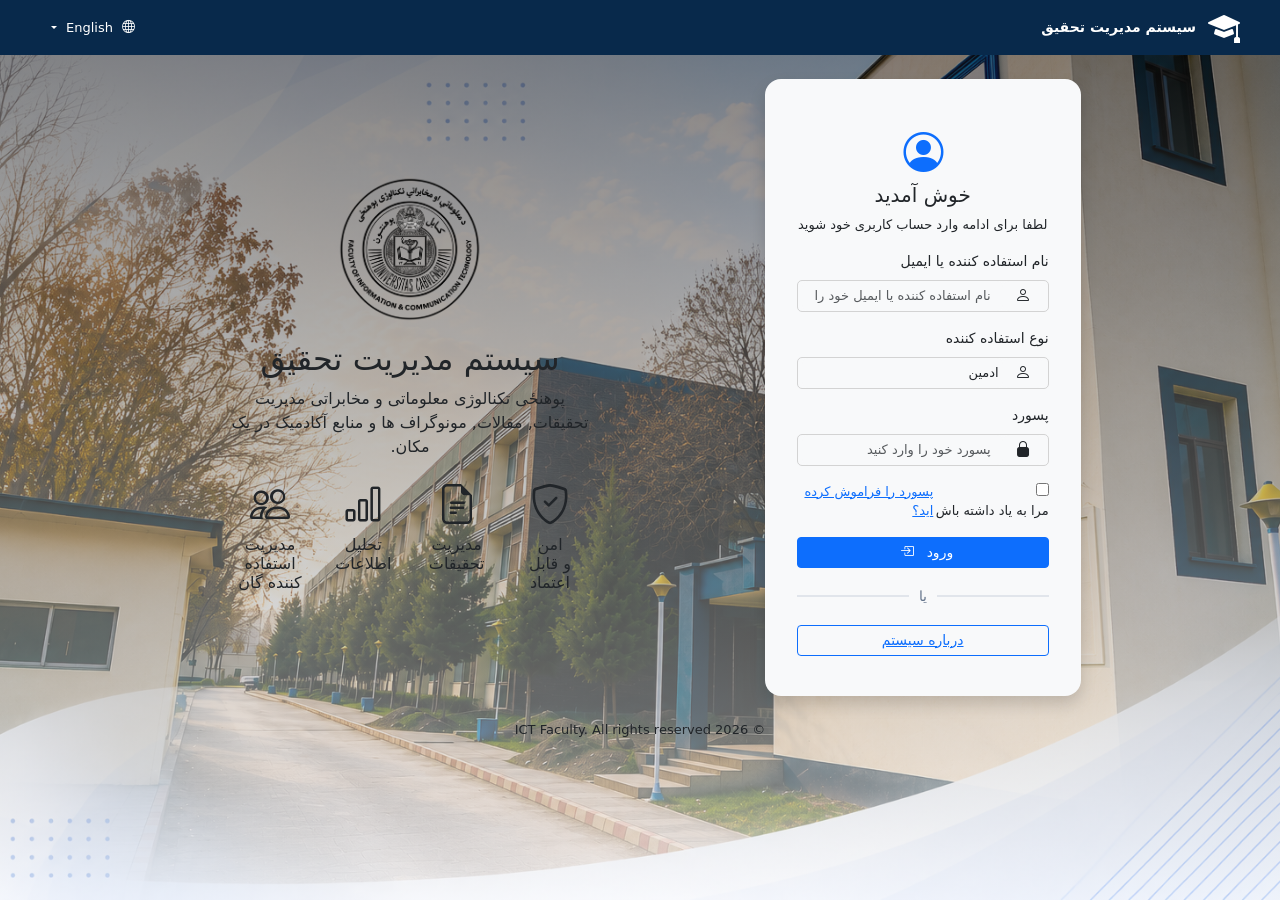
<file: index.html>
<!doctype html>
<html lang="fa" dir="rtl">
  <head>
    <meta charset="UTF-8" />
    <meta name="viewport" content="width=device-width, initial-scale=1.0" />
    <title>Research Management System</title>
    <link rel="icon" type="image/x-icon" href="img/rms.png" />
    <link rel="stylesheet" href="css/bootstrap.min.css" />
    <link rel="stylesheet" href="css/bootstrap-icons.css" />
    <script
      src="https://cdn.jsdelivr.net/npm/bootstrap@5.3.8/dist/js/bootstrap.bundle.min.js"
      integrity="sha384-FKyoEForCGlyvwx9Hj09JcYn3nv7wiPVlz7YYwJrWVcXK/BmnVDxM+D2scQbITxI"
      crossorigin="anonymous"
    ></script>

    <style>
      * {
        box-sizing: border-box;
        direction: rtl;
      }

      body {
        margin: 0;
        min-height: 100vh;
        background-color: #000000;
        background-image:
          linear-gradient(rgba(0, 0, 0, 0.5), rgba(255, 255, 255, 0.5)),
          url("img/ictimage.png");

        background-size: cover;
        background-position: center;
        background-repeat: no-repeat;
      }

      .main-header {
        height: 55px;
        width: 100%;
        background: #08294b;

        display: flex;
        align-items: center;
        justify-content: space-between;

        padding: 0 40px;
        color: white;
      }

      /* Left */
      .header-left {
        display: flex;
        align-items: center;
        gap: 12px;
      }

      .logo-icon {
        font-size: 32px;
        color: white;
      }

      .system-title {
        font-size: 14px;
        font-weight: 600;
      }

      /* Right */
      .header-right {
        display: flex;
        align-items: center;
      }

      /* Language button */
      .language-btn {
        border: none !important;
        background: transparent !important;
        color: white !important;

        display: flex;
        align-items: center;
        gap: 9px;

        font-size: 13px;
        cursor: pointer;
      }

      .language-btn:hover {
        color: #ddd !important;
      }

      /* Remove Bootstrap arrow */
      .language-btn::after {
        margin-left: 5px;
      }

      /* Dropdown */
      .dropdown-menu {
        min-width: 150px;
        border-radius: 8px;
        padding: 5px;
        border: none;
        box-shadow: 0 4px 15px rgba(0, 0, 0, 0.15);
      }

      .dropdown-item {
        font-size: 14px;
        padding: 9px 12px;
        border-radius: 5px;
      }

      .dropdown-item:hover {
        background: #f1f3f5;
      }
      .divider {
        display: flex;
        align-items: center;
        width: 100%;
        margin: 2px auto;
      }

      .divider::before,
      .divider::after {
        content: "";
        flex: 1;
        height: 2px;
        background: #e1e5eb;
      }

      .divider span {
        margin: 0 10px;
        color: #64748b;
        font-size: 14px;
        font-family: Arial, sans-serif;
      }
      feature-item {
        cursor: alias;
      }
      .feature-item:hover {
        transform: scale(1.05);
        transition: transform 0.1s ease;
      }
      .input-group {
        border: lightgray solid 1px;
        border-radius: 5px;
        padding: 0px 5px;
      }
      .input-group:hover {
        border: #08294b solid 1px;
      }
    </style>
  </head>
  <body class="m-0 p-0">
    <div class="vh-100" width="100%">
      <header class="main-header">
        <!-- Left -->
        <div class="header-left">
          <i class="bi bi-mortarboard-fill logo-icon"></i>

          <span class="system-title">سیستم مدیریت تحقیق</span>
        </div>

        <!-- Right -->
        <div class="header-right">
          <div class="dropdown">
            <button
              class="language-btn dropdown-toggle"
              type="button"
              data-bs-toggle="dropdown"
              aria-expanded="false"
            >
              <i class="bi bi-globe"></i>
              <span>English</span>
            </button>

            <ul class="dropdown-menu dropdown-menu-end">
              <li>
                <a class="dropdown-item" href="?lang=en">
                  <i class="bi bi-translate me-2"></i>
                  English
                </a>
              </li>

              <li>
                <a class="dropdown-item" href="?lang=fa">
                  <i class="bi bi-translate me-2"></i>
                  فارسی
                </a>
              </li>
            </ul>
          </div>
        </div>
      </header>
      <div
        class="d-flex m-auto my-2 mx-2 flex-row gap-5 justify-content-center align-items-center"
      >
        <div
          class="col-3 mx-5 d-flex align-item-center justify-content-center my-3 px-3 bg-light box-sizing p-4 rounded-4 shadow"
        >
          <form action="" class="form d-flex flex-column col-12 p-3" dir="rtl">
            <p class="text-center pt-1 fs-1 text-primary mb-0">
              <i class="bi bi-person-circle"></i>
            </p>
            <h2 class="text-center fs-5 mt-0">خوش آمدید</h2>
            <p class="text-center fw-light" style="font-size: 13px">
              لطفا برای ادامه وارد حساب کاربری خود شوید
            </p>
            <label style="font-size: 14px" for="email" class="form-label"
              >نام استفاده کننده یا ایمیل</label
            >
            <div class="input-group mb-3" dir="rtl">
              <span
                class="input-group-text bg-light border-0 rounded-2"
                style="height: 30px"
              >
                <i class="bi bi-person"></i>
              </span>
              <input
                style="font-size: 13px; height: 30px"
                type="text"
                class="form-control bg-light border-0 rounded-2"
                placeholder="نام استفاده کننده یا ایمیل خود را وارد کنید"
              />
            </div>
            <label style="font-size: 14px" for="usertype" class="form-label"
              >نوع استفاده کننده</label
            >
            <div class="input-group mb-3" dir="rtl">
              <span
                class="input-group-text bg-light border-0 rounded-2"
                style="height: 30px"
              >
                <i class="bi bi-person"></i>
              </span>
              <select
                style="font-size: 13px; height: 30px"
                type="text"
                class="form-control bg-light border-0 rounded-2 p-1"
                placeholder="نوع استفاده کننده را انتخاب کنید"
              >
                <option value="admin">ادمین</option>
                <option value="user">استاد</option>
                <option value="user">محصل</option>
              </select>
            </div>
            <label style="font-size: 14px" for="password" class="form-label"
              >پسورد</label
            >
            <div class="input-group mb-3" dir="rtl">
              <span
                class="input-group-text bg-light border-0 rounded-2"
                style="height: 30px"
              >
                <i class="bi bi-lock-fill"></i>
              </span>
              <input
                style="font-size: 13px; height: 30px"
                type="password"
                class="form-control bg-light border-0 rounded-2"
                placeholder="پسورد خود را وارد کنید"
              />
            </div>
            <div
              class="d-flex flex-row justify-content-between align-items-center mb-3"
              style="font-size: 13px"
            >
              <div>
                <input type="checkbox" name="remember" id="remember" />
                <label for="remember " class=""> مرا به یاد داشته باش</label>
              </div>
              <a href="">پسورد را فراموش کرده اید؟</a>
            </div>
            <button
              type="submit"
              class="btn btn-sm btn-primary mb-3"
              style="font-size: 14px"
            >
              ورود
              <span class="mx-2"
                ><i class="bi bi-box-arrow-in-right" dir="ltr"></i
              ></span>
            </button>

            <div class="divider">
              <span>یا</span>
            </div>

            <button
              class="btn btn-link btn-sm border-primary border mt-3"
              style="font-size: 14px"
            >
              درباره سیستم
            </button>
          </form>
        </div>
        <div
          class="col-4 mx-5 my-3 p-4 d-flex flex-column align-item-center justify-content-center"
          style="color: #"
        >
          <img
            src="img/ictlogo.png"
            alt=""
            width="150"
            height="150"
            class="align-self-center mb-3"
          />

          <h2 class="text-center">سیستم مدیریت تحقیق</h2>
          <p class="text-center fs-6">
            پوهنځی تکنالوژی معلوماتی و مخابراتی مدیریت تحقیقات, مقالات, مونوگراف
            ها و منابع آکادمیک در یک مکان.
          </p>
          <section class="features-section">
            <div class="overlay"></div>

            <div class="container position-relative">
              <div class="row text-center">
                <!-- Feature 1 -->
                <div class="col-md-3 feature-item">
                  <i class="bi bi-shield-check feature-icon fs-1"></i>
                  <h6>امن<br />و قابل اعتماد</h6>
                </div>

                <!-- Feature 2 -->
                <div class="col-md-3 feature-item">
                  <i class="bi bi-file-earmark-text feature-icon fs-1"></i>
                  <h6>مدیریت<br />تحقیقات</h6>
                </div>

                <!-- Feature 3 -->
                <div class="col-md-3 feature-item">
                  <i class="bi bi-bar-chart feature-icon fs-1"></i>
                  <h6>
                    تحلیل<br />
                    اطلاعات
                  </h6>
                </div>

                <!-- Feature 4 -->
                <div class="col-md-3 feature-item">
                  <i class="bi bi-people feature-icon fs-1"></i>
                  <h6>مدیریت<br />استفاده کننده گان</h6>
                </div>
              </div>
            </div>
          </section>
        </div>
      </div>

      <footer
        class="d-flex justify-content-center align-itme-center text-dark"
        style="font-size: 13px"
      >
        &copy; 2026 ICT Faculty. All rights reserved
      </footer>
    </div>

    <script src="js/bootstrap.js"></script>
  </body>
</html>
</file>
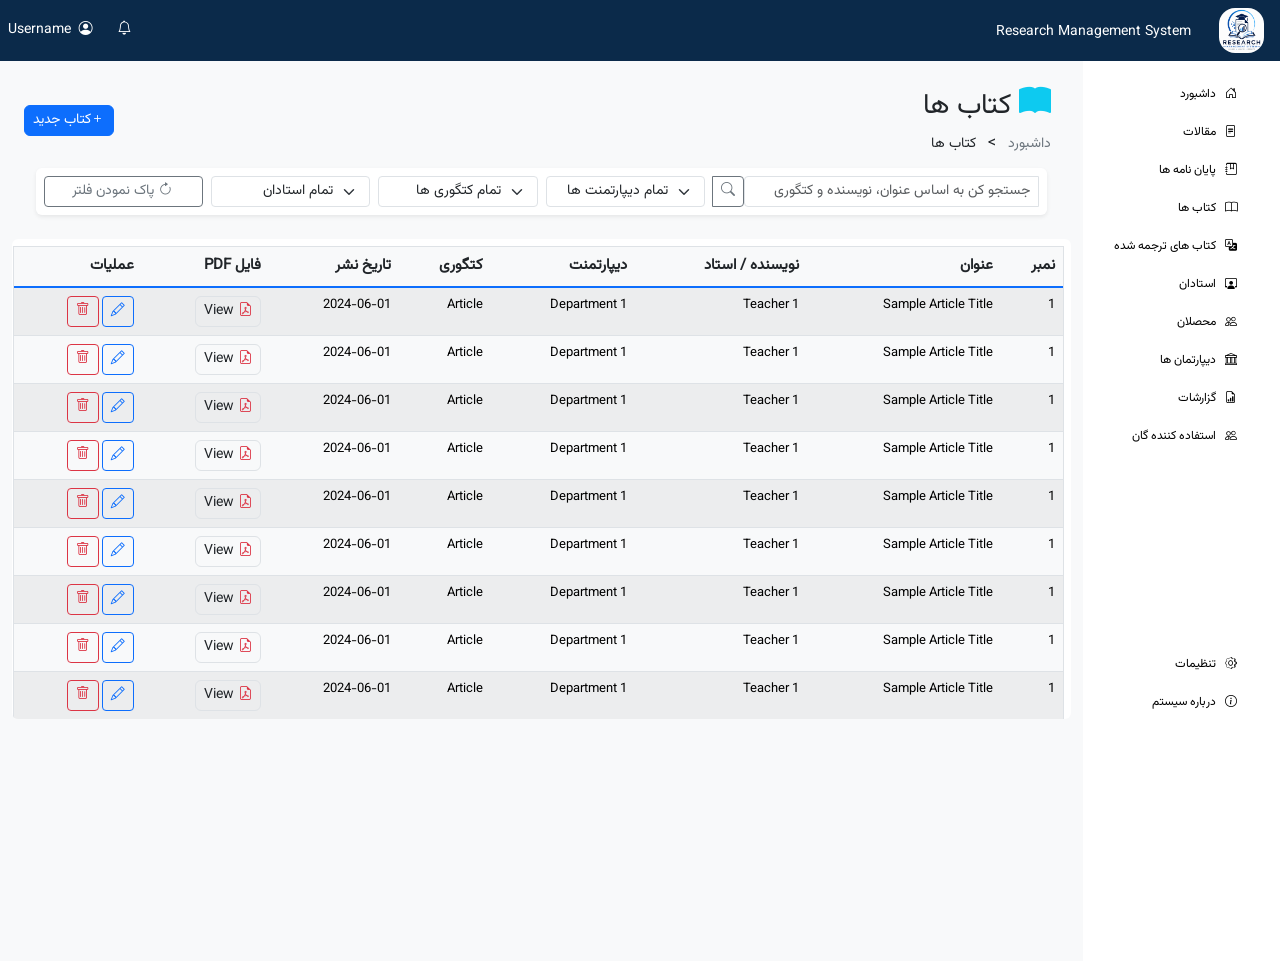
<file: books.html>
<!doctype html>
<html lang=" fa" dir="rtl">
  <head>
    <meta charset="UTF-8" />
    <meta name="viewport" content="width=device-width, initial-scale=1.0" />

    <title>Books</title>
    <link rel="icon" type="image/x-icon" href="img/rms.png" />
    <link rel="stylesheet" href="css/bootstrap.min.css" />
    <link rel="stylesheet" href="css/bootstrap-icons.css" />
    <link rel="stylesheet" href="style.css" />
    <script
      src="https://cdn.jsdelivr.net/npm/bootstrap@5.3.8/dist/js/bootstrap.bundle.min.js"
      integrity="sha384-FKyoEForCGlyvwx9Hj09JcYn3nv7wiPVlz7YYwJrWVcXK/BmnVDxM+D2scQbITxI"
      crossorigin="anonymous"
    ></script>
  </head>
  <body class="">
    <nav
      class="navbar navbar-expand-lg navbar-light justify-content-between p-2 text-white position-sticky top-0 w-100"
      style="background-color: #0b2a4a"
    >
      <div>
        <img
          src="img/rms.png"
          alt=""
          width="45px"
          height="45px"
          class="rounded-4 mx-2"
          onclick=""
        />
        <span class="navbar-brand text-white mb-0 h1" style="font-size: 14px"
          >Research Management System</span
        >
      </div>
      <div class="d-flex align-items-center fs-14 gap-3">
        <i class="bi bi-bell"></i>

        <span><i class="bi bi-person-circle m-2"></i>Username</span>
      </div>
    </nav>
    <div class="d-flex flex-row">
      <div class="vh-100 stick" style="width: 200px; background-color: #ffffff">
        <nav
          class="sidebar d-flex justify-content-start flex-column fs-14 vh-100 p-1"
          style="position: sticky; top: 0"
        >
          <ul>
            <li>
              <a href="dashboard.html"
                ><i class="bi bi-house-door"></i>داشبورد</a
              >
            </li>
            <li>
              <a href="article.html"><i class="bi bi-file-text"></i> مقالات</a>
            </li>
            <li>
              <a href="theses.html"
                ><i class="bi bi-journal-bookmark"> </i>پایان نامه ها</a
              >
            </li>
            <li>
              <a href="books.html"><i class="bi bi-book"></i> کتاب ها</a>
            </li>
            <li>
              <a href="translated_books.html">
                <i class="bi bi-translate"> </i>کتاب های ترجمه شده
              </a>
            </li>
            <li>
              <a href="teachers.html"
                ><i class="bi bi-person-workspace"> </i>استادان</a
              >
            </li>
            <li>
              <a href="students.html"><i class="bi bi-people"> </i>محصلان</a>
            </li>
            <li>
              <a href="departments.html"
                ><i class="bi bi-bank"></i> دیپارتمان ها</a
              >
            </li>
            <li>
              <a href="reports.html">
                <i class="bi bi-file-earmark-bar-graph"></i> گزارشات
              </a>
            </li>
            <li>
              <a href="users.html"
                ><i class="bi bi-people"> </i>استفاده کننده گان</a
              >
            </li>

            <li style="margin-top: 190px">
              <a href=""><i class="bi bi-gear"> </i>تنظیمات</a>
            </li>
            <li>
              <a href=""><i class="bi bi-info-circle"> </i>درباره سیستم</a>
            </li>
          </ul>
        </nav>
      </div>
      <!-- right side -->

      <div
        class="container-fluid p-2 bg-light"
        style="width: calc(100% - 180px); padding-bottom: 20px; margin: 0px"
      >
        <div class="d-flex flex-column p-3">
          <div
            class="header mb-2 d-flex justify-content-between align-items-center"
          >
            <div class="left">
              <h3>
                <span>
                  <i
                    class="bi bi-book-fill p-2 text-info rounded align-items-center justify-content-center flex-shrink-0 fs-2"
                  ></i></span
                >کتاب ها
              </h3>
              <div class="link">
                <a
                  href="dashboard.html"
                  class="text-decoration-none text-secondary mx-2"
                  style="font-size: 14px"
                >
                  داشبورد
                </a>
                &gt;
                <a
                  href="#"
                  class="text-decoration-none text-dark mx-2"
                  style="font-size: 14px"
                >
                  کتاب ها
                </a>
              </div>
            </div>
            <div class="right">
              <button
                type="button"
                class="btn btn-primary btn-sm rounded modal-button"
                data-bs-toggle="modal"
                data-bs-target="#addNewBook"
              >
                <i class="bi bi-plus"></i>کتاب جدید
              </button>
              <div
                class="modal fade"
                id="addNewBook"
                tabindex="-1"
                aria-labelledby="addBookModalLabel"
                aria-hidden="true"
                dir="rtl"
              >
                <div class="modal-dialog modal-xl modal-dialog-centered">
                  <div class="modal-content p-3 bg-light">
                    <div class="modal-header border-0">
                      <h5 class="modal-title" id="addArticleModalLabel">
                        اضافه نمودن کتاب جدید
                      </h5>
                      <button
                        type="button"
                        class="btn-close ms-0 me-auto"
                        data-bs-dismiss="modal"
                        aria-label="Close"
                      ></button>
                    </div>
                    <form
                      class="bg-white p-3 rounded-3 shadow-sm"
                      action="books.html"
                      method="POST"
                      enctype="multipart/form-data"
                    >
                      <div class="modal-body row">
                        <div class="col-md-6">
                          <label
                            for="title"
                            class="form-label mb-0 mt-2"
                            style="font-size: 14px"
                            >عنوان</label
                          >
                          <input
                            type="text"
                            class="form-control mb-2"
                            style="font-size: 14px"
                            id="title"
                            name="title"
                            required
                            placeholder="Enter Book Title"
                          />
                        </div>
                        <div class="col-md-6">
                          <label
                            for="author"
                            class="form-label mb-0 mt-2"
                            style="font-size: 14px"
                            >نویسنده/استاد</label
                          >
                          <input
                            type="text"
                            class="form-control mb-2"
                            style="font-size: 14px"
                            id="author"
                            name="author"
                            required
                            placeholder="Enter author/teacher name"
                          />
                        </div>
                        <div class="col-md-6">
                          <label
                            for="department"
                            class="form-label mb-0 mt-2"
                            style="font-size: 14px"
                            >دیپارتمنت</label
                          >
                          <select
                            class="form-select mb-2"
                            style="font-size: 14px"
                            id="department"
                            name="department"
                            required
                          >
                            <option value="">دیپارتمنت را انتخاب کن</option>
                            <option value="Computer Science">
                              Computer Science
                            </option>
                            <option value="Information Technology">
                              Information Technology
                            </option>
                            <option value="Information Systems">
                              Information Systems
                            </option>
                          </select>
                        </div>
                        <div class="col-md-6">
                          <label
                            for="category"
                            class="form-label mb-0 mt-2"
                            style="font-size: 14px"
                            >دسته بندی</label
                          >
                          <input
                            type="text"
                            class="form-control mb-2"
                            style="font-size: 14px"
                            id="category"
                            name="category"
                            required
                            placeholder="Enter category"
                          />
                        </div>
                        <div class="col-md-6">
                          <label
                            for="date"
                            class="form-label mb-0 mt-2"
                            style="font-size: 14px"
                            >تاریخ نشر</label
                          >
                          <input
                            type="date"
                            class="form-control mb-2"
                            style="font-size: 14px"
                            id="date"
                            name="date"
                            required
                          />
                        </div>
                        <div class="col-md-6">
                          <label
                            for="pdf"
                            class="form-label mb-0 mt-2"
                            style="font-size: 14px"
                            >فایل PDF</label
                          >
                          <input
                            type="file"
                            class="form-control mb-2"
                            style="font-size: 14px"
                            id="pdf"
                            name="pdf"
                            accept=".pdf"
                            required
                          />
                        </div>
                      </div>
                    </form>

                    <!-- Modal Footer -->
                    <div class="modal-footer border-0">
                      <!-- Cancel -->
                      <button
                        type="button"
                        class="btn btn-outline-primary cancel-modal-btn font14"
                        data-bs-dismiss="modal"
                      >
                        <i class="bi bi-x-lg"></i>
                        لغو
                      </button>

                      <!-- Save -->
                      <button
                        type="submit"
                        class="btn btn-primary save-modal-btn font14"
                      >
                        <i class="bi bi-save"></i>
                        ذخیره استفاده کننده
                      </button>
                    </div>
                  </div>
                </div>
              </div>
            </div>
          </div>
          <div class="container-fluid py-1 mb-0">
            <div class="card border-0 shadow-sm">
              <div class="card-body p-2">
                <div class="row g-2 align-items-center">
                  <!-- Search -->
                  <div class="col-12 col-lg-4">
                    <div class="input-group input-group-sm">
                      <input
                        type="text"
                        class="form-control"
                        placeholder="جستجو کن به اساس عنوان، نویسنده و کتگوری"
                      />
                      <button class="btn btn-outline-secondary" type="button">
                        <i class="bi bi-search"></i>
                      </button>
                    </div>
                  </div>

                  <!-- Department -->
                  <div class="col-12 col-sm-4 col-lg-2">
                    <select class="form-select form-select-sm">
                      <option selected>تمام دیپارتمنت ها</option>
                      <option>Computer Science</option>
                      <option>Information Technology</option>
                      <option>Information Systems</option>
                    </select>
                  </div>

                  <!-- Category -->
                  <div class="col-12 col-sm-4 col-lg-2">
                    <select class="form-select form-select-sm">
                      <option selected>تمام کتگوری ها</option>
                      <option>Article</option>
                      <option>Thesis</option>
                      <option>Book</option>
                      <option>Translated Book</option>
                    </select>
                  </div>

                  <!-- Teacher -->
                  <div class="col-12 col-sm-4 col-lg-2">
                    <select class="form-select form-select-sm">
                      <option selected>تمام استادان</option>
                      <option>Teacher 1</option>
                      <option>Teacher 2</option>
                      <option>Teacher 3</option>
                    </select>
                  </div>

                  <!-- Clear -->
                  <div class="col-12 col-lg-2">
                    <button
                      type="button"
                      class="btn btn-outline-secondary btn-sm w-100"
                    >
                      <i class="bi bi-arrow-clockwise me-1"></i>
                      پاک نمودن فلتر
                    </button>
                  </div>
                </div>
              </div>
            </div>
          </div>
        </div>
        <div
          class="p-1 m-1 table-scroll card border-0 shadow-md"
          style="height: 480px; overflow-y: auto"
        >
          <table
            class="table table-light table-hover border border-1 table-striped"
          >
            <thead class="table-primary border-bottom-5 border-top">
              <tr>
                <th>نمبر</th>
                <th>عنوان</th>
                <th>نویسنده / استاد</th>
                <th>دیپارتمنت</th>
                <th>کتگوری</th>
                <th>تاریخ نشر</th>
                <th>فایل PDF</th>
                <th>عملیات</th>
              </tr>
            </thead>
            <tbody class="table-body table-striped table-hover border-bottom">
              <tr>
                <td>1</td>
                <td>Sample Article Title</td>
                <td>Teacher 1</td>
                <td>Department 1</td>
                <td>Article</td>
                <td>2024-06-01</td>
                <td>
                  <button
                    class="btn btn-sm border px-2 rounded text-decoration-none"
                  >
                    <i class="bi bi-file-earmark-pdf text-danger"></i> View
                  </button>
                </td>
                <td>
                  <button class="btn btn-sm border-primary text-primary">
                    <i class="bi bi-pencil"></i>
                  </button>
                  <button class="btn btn-sm border-danger text-danger">
                    <i class="bi bi-trash"></i>
                  </button>
                </td>
              </tr>
              <tr>
                <td>1</td>
                <td>Sample Article Title</td>
                <td>Teacher 1</td>
                <td>Department 1</td>
                <td>Article</td>
                <td>2024-06-01</td>
                <td>
                  <button
                    class="btn btn-sm border px-2 rounded text-decoration-none"
                  >
                    <i class="bi bi-file-earmark-pdf text-danger"></i> View
                  </button>
                </td>
                <td>
                  <button class="btn btn-sm border-primary text-primary">
                    <i class="bi bi-pencil"></i>
                  </button>
                  <button class="btn btn-sm border-danger text-danger">
                    <i class="bi bi-trash"></i>
                  </button>
                </td>
              </tr>
              <tr>
                <td>1</td>
                <td>Sample Article Title</td>
                <td>Teacher 1</td>
                <td>Department 1</td>
                <td>Article</td>
                <td>2024-06-01</td>
                <td>
                  <button
                    class="btn btn-sm border px-2 rounded text-decoration-none"
                  >
                    <i class="bi bi-file-earmark-pdf text-danger"></i> View
                  </button>
                </td>
                <td>
                  <button class="btn btn-sm border-primary text-primary">
                    <i class="bi bi-pencil"></i>
                  </button>
                  <button class="btn btn-sm border-danger text-danger">
                    <i class="bi bi-trash"></i>
                  </button>
                </td>
              </tr>
              <tr>
                <td>1</td>
                <td>Sample Article Title</td>
                <td>Teacher 1</td>
                <td>Department 1</td>
                <td>Article</td>
                <td>2024-06-01</td>
                <td>
                  <button
                    class="btn btn-sm border px-2 rounded text-decoration-none"
                  >
                    <i class="bi bi-file-earmark-pdf text-danger"></i> View
                  </button>
                </td>
                <td>
                  <button class="btn btn-sm border-primary text-primary">
                    <i class="bi bi-pencil"></i>
                  </button>
                  <button class="btn btn-sm border-danger text-danger">
                    <i class="bi bi-trash"></i>
                  </button>
                </td>
              </tr>
              <tr>
                <td>1</td>
                <td>Sample Article Title</td>
                <td>Teacher 1</td>
                <td>Department 1</td>
                <td>Article</td>
                <td>2024-06-01</td>
                <td>
                  <button
                    class="btn btn-sm border px-2 rounded text-decoration-none"
                  >
                    <i class="bi bi-file-earmark-pdf text-danger"></i> View
                  </button>
                </td>
                <td>
                  <button class="btn btn-sm border-primary text-primary">
                    <i class="bi bi-pencil"></i>
                  </button>
                  <button class="btn btn-sm border-danger text-danger">
                    <i class="bi bi-trash"></i>
                  </button>
                </td>
              </tr>
              <tr>
                <td>1</td>
                <td>Sample Article Title</td>
                <td>Teacher 1</td>
                <td>Department 1</td>
                <td>Article</td>
                <td>2024-06-01</td>
                <td>
                  <button
                    class="btn btn-sm border px-2 rounded text-decoration-none"
                  >
                    <i class="bi bi-file-earmark-pdf text-danger"></i> View
                  </button>
                </td>
                <td>
                  <button class="btn btn-sm border-primary text-primary">
                    <i class="bi bi-pencil"></i>
                  </button>
                  <button class="btn btn-sm border-danger text-danger">
                    <i class="bi bi-trash"></i>
                  </button>
                </td>
              </tr>
              <tr>
                <td>1</td>
                <td>Sample Article Title</td>
                <td>Teacher 1</td>
                <td>Department 1</td>
                <td>Article</td>
                <td>2024-06-01</td>
                <td>
                  <button
                    class="btn btn-sm border px-2 rounded text-decoration-none"
                  >
                    <i class="bi bi-file-earmark-pdf text-danger"></i> View
                  </button>
                </td>
                <td>
                  <button class="btn btn-sm border-primary text-primary">
                    <i class="bi bi-pencil"></i>
                  </button>
                  <button class="btn btn-sm border-danger text-danger">
                    <i class="bi bi-trash"></i>
                  </button>
                </td>
              </tr>
              <tr>
                <td>1</td>
                <td>Sample Article Title</td>
                <td>Teacher 1</td>
                <td>Department 1</td>
                <td>Article</td>
                <td>2024-06-01</td>
                <td>
                  <button
                    class="btn btn-sm border px-2 rounded text-decoration-none"
                  >
                    <i class="bi bi-file-earmark-pdf text-danger"></i> View
                  </button>
                </td>
                <td>
                  <button class="btn btn-sm border-primary text-primary">
                    <i class="bi bi-pencil"></i>
                  </button>
                  <button class="btn btn-sm border-danger text-danger">
                    <i class="bi bi-trash"></i>
                  </button>
                </td>
              </tr>
              <tr>
                <td>1</td>
                <td>Sample Article Title</td>
                <td>Teacher 1</td>
                <td>Department 1</td>
                <td>Article</td>
                <td>2024-06-01</td>
                <td>
                  <button
                    class="btn btn-sm border px-2 rounded text-decoration-none"
                  >
                    <i class="bi bi-file-earmark-pdf text-danger"></i> View
                  </button>
                </td>
                <td>
                  <button class="btn btn-sm border-primary text-primary">
                    <i class="bi bi-pencil"></i>
                  </button>
                  <button class="btn btn-sm border-danger text-danger">
                    <i class="bi bi-trash"></i>
                  </button>
                </td>
              </tr>
              <tr>
                <td>1</td>
                <td>Sample Article Title</td>
                <td>Teacher 1</td>
                <td>Department 1</td>
                <td>Article</td>
                <td>2024-06-01</td>
                <td>
                  <button
                    class="btn btn-sm border px-2 rounded text-decoration-none"
                  >
                    <i class="bi bi-file-earmark-pdf text-danger"></i> View
                  </button>
                </td>
                <td>
                  <button class="btn btn-sm border-primary text-primary">
                    <i class="bi bi-pencil"></i>
                  </button>
                  <button class="btn btn-sm border-danger text-danger">
                    <i class="bi bi-trash"></i>
                  </button>
                </td>
              </tr>
              <tr>
                <td>1</td>
                <td>Sample Article Title</td>
                <td>Teacher 1</td>
                <td>Department 1</td>
                <td>Article</td>
                <td>2024-06-01</td>
                <td>
                  <button
                    class="btn btn-sm border px-2 rounded text-decoration-none"
                  >
                    <i class="bi bi-file-earmark-pdf text-danger"></i> View
                  </button>
                </td>
                <td>
                  <button class="btn btn-sm border-primary text-primary">
                    <i class="bi bi-pencil"></i>
                  </button>
                  <button class="btn btn-sm border-danger text-danger">
                    <i class="bi bi-trash"></i>
                  </button>
                </td>
              </tr>
              <tr>
                <td>1</td>
                <td>Sample Article Title</td>
                <td>Teacher 1</td>
                <td>Department 1</td>
                <td>Article</td>
                <td>2024-06-01</td>
                <td>
                  <button
                    class="btn btn-sm border px-2 rounded text-decoration-none"
                  >
                    <i class="bi bi-file-earmark-pdf text-danger"></i> View
                  </button>
                </td>
                <td>
                  <button class="btn btn-sm border-primary text-primary">
                    <i class="bi bi-pencil"></i>
                  </button>
                  <button class="btn btn-sm border-danger text-danger">
                    <i class="bi bi-trash"></i>
                  </button>
                </td>
              </tr>
              <tr>
                <td>1</td>
                <td>Sample Article Title</td>
                <td>Teacher 1</td>
                <td>Department 1</td>
                <td>Article</td>
                <td>2024-06-01</td>
                <td>
                  <button
                    class="btn btn-sm border px-2 rounded text-decoration-none"
                  >
                    <i class="bi bi-file-earmark-pdf text-danger"></i> View
                  </button>
                </td>
                <td>
                  <button class="btn btn-sm border-primary text-primary">
                    <i class="bi bi-pencil"></i>
                  </button>
                  <button class="btn btn-sm border-danger text-danger">
                    <i class="bi bi-trash"></i>
                  </button>
                </td>
              </tr>
              <tr>
                <td>1</td>
                <td>Sample Article Title</td>
                <td>Teacher 1</td>
                <td>Department 1</td>
                <td>Article</td>
                <td>2024-06-01</td>
                <td>
                  <button
                    class="btn btn-sm border px-2 rounded text-decoration-none"
                  >
                    <i class="bi bi-file-earmark-pdf text-danger"></i> View
                  </button>
                </td>
                <td>
                  <button class="btn btn-sm border-primary text-primary">
                    <i class="bi bi-pencil"></i>
                  </button>
                  <button class="btn btn-sm border-danger text-danger">
                    <i class="bi bi-trash"></i>
                  </button>
                </td>
              </tr>
              <tr>
                <td>1</td>
                <td>Sample Article Title</td>
                <td>Teacher 1</td>
                <td>Department 1</td>
                <td>Article</td>
                <td>2024-06-01</td>
                <td>
                  <button
                    class="btn btn-sm border px-2 rounded text-decoration-none"
                  >
                    <i class="bi bi-file-earmark-pdf text-danger"></i> View
                  </button>
                </td>
                <td>
                  <button class="btn btn-sm border-primary text-primary">
                    <i class="bi bi-pencil"></i>
                  </button>
                  <button class="btn btn-sm border-danger text-danger">
                    <i class="bi bi-trash"></i>
                  </button>
                </td>
              </tr>
              <tr>
                <td>1</td>
                <td>Sample Article Title</td>
                <td>Teacher 1</td>
                <td>Department 1</td>
                <td>Article</td>
                <td>2024-06-01</td>
                <td>
                  <button
                    class="btn btn-sm border px-2 rounded text-decoration-none"
                  >
                    <i class="bi bi-file-earmark-pdf text-danger"></i> View
                  </button>
                </td>
                <td>
                  <button class="btn btn-sm border-primary text-primary">
                    <i class="bi bi-pencil"></i>
                  </button>
                  <button class="btn btn-sm border-danger text-danger">
                    <i class="bi bi-trash"></i>
                  </button>
                </td>
              </tr>
              <tr>
                <td>1</td>
                <td>Sample Article Title</td>
                <td>Teacher 1</td>
                <td>Department 1</td>
                <td>Article</td>
                <td>2024-06-01</td>
                <td>
                  <button
                    class="btn btn-sm border px-2 rounded text-decoration-none"
                  >
                    <i class="bi bi-file-earmark-pdf text-danger"></i> View
                  </button>
                </td>
                <td>
                  <button class="btn btn-sm border-primary text-primary">
                    <i class="bi bi-pencil"></i>
                  </button>
                  <button class="btn btn-sm border-danger text-danger">
                    <i class="bi bi-trash"></i>
                  </button>
                </td>
              </tr>
              <tr>
                <td>1</td>
                <td>Sample Article Title</td>
                <td>Teacher 1</td>
                <td>Department 1</td>
                <td>Article</td>
                <td>2024-06-01</td>
                <td>
                  <button
                    class="btn btn-sm border px-2 rounded text-decoration-none"
                  >
                    <i class="bi bi-file-earmark-pdf text-danger"></i> View
                  </button>
                </td>
                <td>
                  <button class="btn btn-sm border-primary text-primary">
                    <i class="bi bi-pencil"></i>
                  </button>
                  <button class="btn btn-sm border-danger text-danger">
                    <i class="bi bi-trash"></i>
                  </button>
                </td>
              </tr>
              <tr>
                <td>1</td>
                <td>Sample Article Title</td>
                <td>Teacher 1</td>
                <td>Department 1</td>
                <td>Article</td>
                <td>2024-06-01</td>
                <td>
                  <button
                    class="btn btn-sm border px-2 rounded text-decoration-none"
                  >
                    <i class="bi bi-file-earmark-pdf text-danger"></i> View
                  </button>
                </td>
                <td>
                  <button class="btn btn-sm border-primary text-primary">
                    <i class="bi bi-pencil"></i>
                  </button>
                  <button class="btn btn-sm border-danger text-danger">
                    <i class="bi bi-trash"></i>
                  </button>
                </td>
              </tr>

              <!-- Table rows will go here -->
            </tbody>
          </table>
        </div>
      </div>
    </div>
    <!-- d-flex flex-row -->
  </body>
</html>
</file>
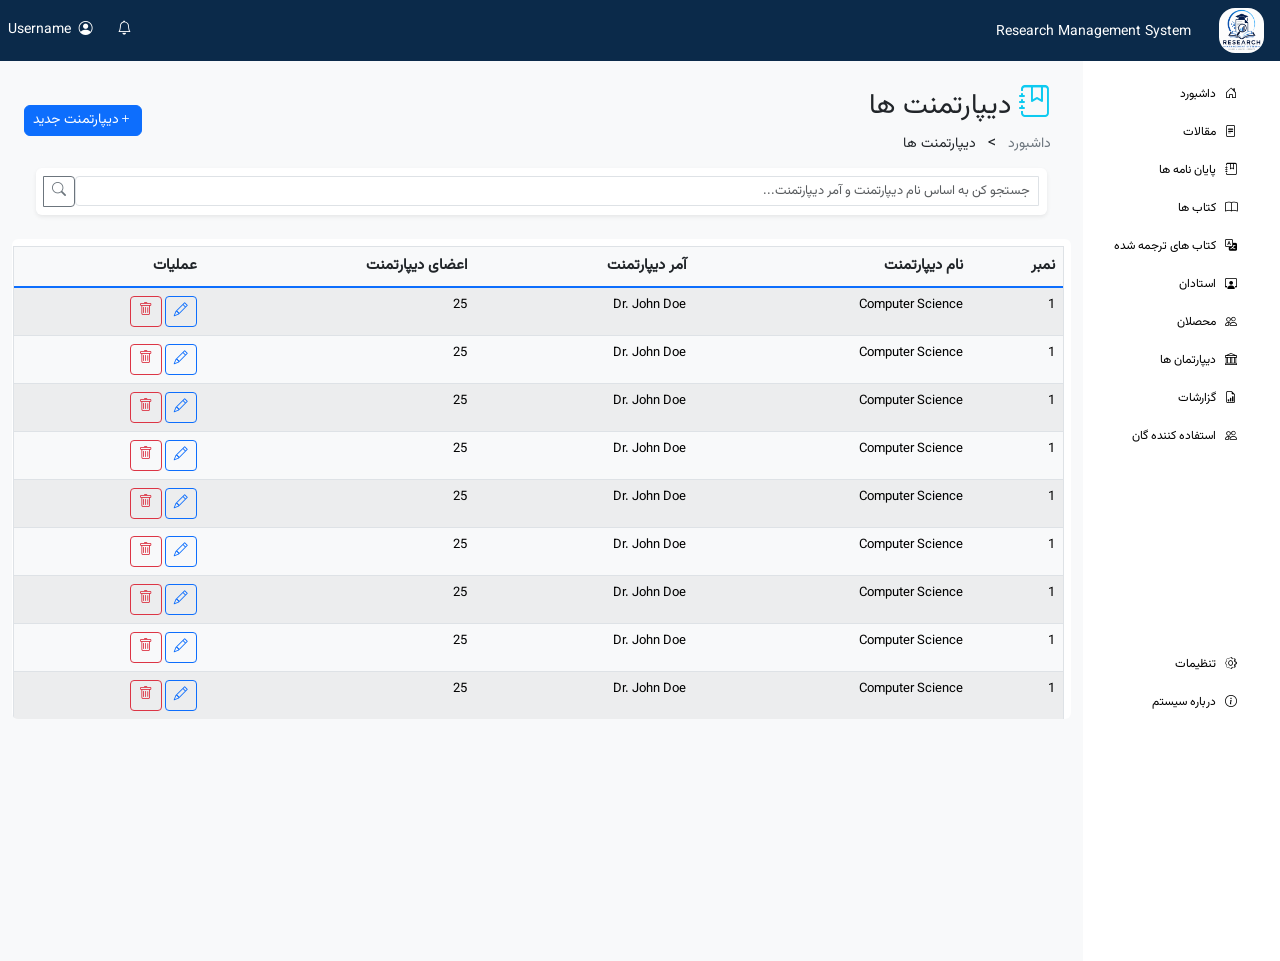
<file: departments.html>
<!doctype html>
<html lang="fa" dir="rtl">
  <head>
    <meta charset="UTF-8" />
    <meta name="viewport" content="width=device-width, initial-scale=1.0" />
    <title>Theses</title>
    <link rel="icon" type="image/x-icon" href="img/rms.png" />
    <link rel="stylesheet" href="css/bootstrap.min.css" />
    <link rel="stylesheet" href="css/bootstrap-icons.css" />
    <link rel="stylesheet" href="style.css" />
    <script
      src="https://cdn.jsdelivr.net/npm/bootstrap@5.3.8/dist/js/bootstrap.bundle.min.js"
      integrity="sha384-FKyoEForCGlyvwx9Hj09JcYn3nv7wiPVlz7YYwJrWVcXK/BmnVDxM+D2scQbITxI"
      crossorigin="anonymous"
    ></script>
  </head>
  <body class="">
    <nav
      class="navbar navbar-expand-lg navbar-light justify-content-between p-2 text-white position-sticky top-0 w-100"
      style="background-color: #0b2a4a"
    >
      <div>
        <img
          src="img/rms.png"
          alt=""
          width="45px"
          height="45px"
          class="rounded-4 mx-2"
          onclick=""
        />
        <span class="navbar-brand text-white mb-0 h1" style="font-size: 14px"
          >Research Management System</span
        >
      </div>
      <div class="d-flex align-items-center fs-14 gap-3">
        <i class="bi bi-bell"></i>

        <span><i class="bi bi-person-circle m-2"></i>Username</span>
      </div>
    </nav>
    <div class="d-flex flex-row">
      <div class="vh-100 stick" style="width: 200px; background-color: #ffffff">
        <nav
          class="sidebar d-flex justify-content-start flex-column fs-14 vh-100 p-1"
          style="position: sticky; top: 0"
        >
          <ul>
            <li>
              <a href="dashboard.html"
                ><i class="bi bi-house-door"></i>داشبورد</a
              >
            </li>
            <li>
              <a href="article.html"><i class="bi bi-file-text"></i> مقالات</a>
            </li>
            <li>
              <a href="theses.html"
                ><i class="bi bi-journal-bookmark"> </i>پایان نامه ها</a
              >
            </li>
            <li>
              <a href="books.html"><i class="bi bi-book"></i> کتاب ها</a>
            </li>
            <li>
              <a href="translated_books.html">
                <i class="bi bi-translate"> </i>کتاب های ترجمه شده
              </a>
            </li>
            <li>
              <a href="teachers.html"
                ><i class="bi bi-person-workspace"> </i>استادان</a
              >
            </li>
            <li>
              <a href="students.html"><i class="bi bi-people"> </i>محصلان</a>
            </li>
            <li>
              <a href="departments.html"
                ><i class="bi bi-bank"></i> دیپارتمان ها</a
              >
            </li>
            <li>
              <a href="reports.html">
                <i class="bi bi-file-earmark-bar-graph"></i> گزارشات
              </a>
            </li>
            <li>
              <a href="users.html"
                ><i class="bi bi-people"> </i>استفاده کننده گان</a
              >
            </li>

            <li style="margin-top: 190px">
              <a href=""><i class="bi bi-gear"> </i>تنظیمات</a>
            </li>
            <li>
              <a href=""><i class="bi bi-info-circle"> </i>درباره سیستم</a>
            </li>
          </ul>
        </nav>
      </div>
      <!-- right side -->

      <div
        class="container-fluid p-2 bg-light"
        style="width: calc(100% - 180px); padding-bottom: 20px; margin: 0px"
      >
        <div class="d-flex flex-column p-3">
          <div
            class="header mb-2 d-flex justify-content-between align-items-center"
          >
            <div class="left">
              <h3>
                <span>
                  <i
                    class="bi bi-journal-bookmark p-2 text-info rounded align-items-center justify-content-center flex-shrink-0 fs-2"
                  ></i></span
                >دیپارتمنت ها
              </h3>
              <div class="link">
                <a
                  href="#"
                  class="text-decoration-none text-secondary mx-2"
                  style="font-size: 14px"
                >
                  داشبورد
                </a>
                &gt;
                <a
                  href="#"
                  class="text-decoration-none text-dark mx-2"
                  style="font-size: 14px"
                >
                  دیپارتمنت ها
                </a>
              </div>
            </div>
            <div class="right">
              <button
                type="button"
                class="btn btn-primary btn-sm rounded"
                data-bs-toggle="modal"
                data-bs-target="#addDepartmentModal"
              >
                <i class="bi bi-plus"></i>دیپارتمنت جدید
              </button>
              <div
                class="modal fade"
                id="addDepartmentModal"
                tabindex="-1"
                aria-labelledby="addDepartmentModalLabel"
                aria-hidden="true"
                dir="rtl"
              >
                <div class="modal-dialog modal-xl modal-dialog-centered">
                  <div class="modal-content p-3 bg-light">
                    <div class="modal-header border-0">
                      <h5 class="modal-title" id="addDepartmentModalLabel">
                        اضافه نمودن دیپارتمنت جدید
                      </h5>
                      <button
                        type="button"
                        class="btn-close ms-0 me-auto"
                        data-bs-dismiss="modal"
                        aria-label="Close"
                      ></button>
                    </div>

                    <form
                      class="bg-white p-3 rounded-3 shadow-sm"
                      action="departments.html"
                      method="POST"
                      enctype="multipart/form-data"
                    >
                      <div class="modal-body row">
                        <label
                          for="name"
                          class="form-label mb-0 mt-2"
                          style="font-size: 14px"
                          >نام دیپارتمنت</label
                        >
                        <input
                          type="text"
                          class="form-control mb-2"
                          style="font-size: 14px"
                          id="name"
                          name="name"
                          required
                          placeholder="Enter Department Name"
                        />
                        <label
                          for="head"
                          class="form-label mb-0 mt-2"
                          style="font-size: 14px"
                          >آمر دیپارتمنت</label
                        >
                        <input
                          type="text"
                          class="form-control mb-2"
                          style="font-size: 14px"
                          id="head"
                          name="head"
                          required
                          placeholder="Enter Department Head Name"
                        />
                        <label
                          for="members"
                          class="form-label mb-0 mt-2"
                          style="font-size: 14px"
                          >اعضای دیپارتمنت</label
                        >
                        <input
                          type="number"
                          class="form-control mb-2"
                          style="font-size: 14px"
                          id="members"
                          name="members"
                          required
                          placeholder="Enter Number of Members"
                        />
                      </div>
                    </form>
                    <!-- Modal Footer -->
                    <div class="modal-footer border-0">
                      <!-- Cancel -->
                      <button
                        type="button"
                        class="btn btn-outline-primary cancel-modal-btn font14"
                        data-bs-dismiss="modal"
                      >
                        <i class="bi bi-x-lg"></i>
                        لغو
                      </button>

                      <!-- Save -->
                      <button
                        type="submit"
                        class="btn btn-primary save-modal-btn font14"
                      >
                        <i class="bi bi-save"></i>
                        ذخیره موموگراف
                      </button>
                    </div>
                  </div>
                </div>
              </div>
            </div>
          </div>
          <div class="container-fluid py-1 mb-0">
            <div class="card border-0 shadow-sm">
              <div class="card-body p-2">
                <div class="row g-2 align-items-center">
                  <!-- Search -->
                  <div class="col-12 w-100 col-lg-4">
                    <div class="input-group input-group-sm">
                      <input
                        class="form-control"
                        style="font-size: 13px; height: 30px"
                        type="text"
                        class="form-control"
                        placeholder="جستجو کن به اساس نام دیپارتمنت و آمر دیپارتمنت..."
                      />
                      <button class="btn btn-outline-secondary" type="button">
                        <i class="bi bi-search"></i>
                      </button>
                    </div>
                  </div>
                </div>
              </div>
            </div>
          </div>
        </div>
        <div
          class="p-1 m-1 table-scroll card border-0 shadow-md"
          style="height: 480px; overflow-y: auto"
        >
          <table
            class="table table-light table-hover border border-1 table-striped"
          >
            <thead class="table-primary border-bottom-5 border-top">
              <tr>
                <th>نمبر</th>
                <th>نام دیپارتمنت</th>
                <th>آمر دیپارتمنت</th>
                <th>اعضای دیپارتمنت</th>

                <th>عملیات</th>
              </tr>
            </thead>
            <tbody class="table-body table-striped table-hover border-bottom">
              <tr>
                <td>1</td>
                <td>Computer Science</td>
                <td>Dr. John Doe</td>
                <td>25</td>
                <td>
                  <button class="btn btn-sm border-primary text-primary">
                    <i class="bi bi-pencil"></i>
                  </button>
                  <button class="btn btn-sm border-danger text-danger">
                    <i class="bi bi-trash"></i>
                  </button>
                </td>
              </tr>
              <tr>
                <td>1</td>
                <td>Computer Science</td>
                <td>Dr. John Doe</td>
                <td>25</td>
                <td>
                  <button class="btn btn-sm border-primary text-primary">
                    <i class="bi bi-pencil"></i>
                  </button>
                  <button class="btn btn-sm border-danger text-danger">
                    <i class="bi bi-trash"></i>
                  </button>
                </td>
              </tr>
              <tr>
                <td>1</td>
                <td>Computer Science</td>
                <td>Dr. John Doe</td>
                <td>25</td>
                <td>
                  <button class="btn btn-sm border-primary text-primary">
                    <i class="bi bi-pencil"></i>
                  </button>
                  <button class="btn btn-sm border-danger text-danger">
                    <i class="bi bi-trash"></i>
                  </button>
                </td>
              </tr>
              <tr>
                <td>1</td>
                <td>Computer Science</td>
                <td>Dr. John Doe</td>
                <td>25</td>
                <td>
                  <button class="btn btn-sm border-primary text-primary">
                    <i class="bi bi-pencil"></i>
                  </button>
                  <button class="btn btn-sm border-danger text-danger">
                    <i class="bi bi-trash"></i>
                  </button>
                </td>
              </tr>
              <tr>
                <td>1</td>
                <td>Computer Science</td>
                <td>Dr. John Doe</td>
                <td>25</td>
                <td>
                  <button class="btn btn-sm border-primary text-primary">
                    <i class="bi bi-pencil"></i>
                  </button>
                  <button class="btn btn-sm border-danger text-danger">
                    <i class="bi bi-trash"></i>
                  </button>
                </td>
              </tr>
              <tr>
                <td>1</td>
                <td>Computer Science</td>
                <td>Dr. John Doe</td>
                <td>25</td>
                <td>
                  <button class="btn btn-sm border-primary text-primary">
                    <i class="bi bi-pencil"></i>
                  </button>
                  <button class="btn btn-sm border-danger text-danger">
                    <i class="bi bi-trash"></i>
                  </button>
                </td>
              </tr>
              <tr>
                <td>1</td>
                <td>Computer Science</td>
                <td>Dr. John Doe</td>
                <td>25</td>
                <td>
                  <button class="btn btn-sm border-primary text-primary">
                    <i class="bi bi-pencil"></i>
                  </button>
                  <button class="btn btn-sm border-danger text-danger">
                    <i class="bi bi-trash"></i>
                  </button>
                </td>
              </tr>
              <tr>
                <td>1</td>
                <td>Computer Science</td>
                <td>Dr. John Doe</td>
                <td>25</td>
                <td>
                  <button class="btn btn-sm border-primary text-primary">
                    <i class="bi bi-pencil"></i>
                  </button>
                  <button class="btn btn-sm border-danger text-danger">
                    <i class="bi bi-trash"></i>
                  </button>
                </td>
              </tr>
              <tr>
                <td>1</td>
                <td>Computer Science</td>
                <td>Dr. John Doe</td>
                <td>25</td>
                <td>
                  <button class="btn btn-sm border-primary text-primary">
                    <i class="bi bi-pencil"></i>
                  </button>
                  <button class="btn btn-sm border-danger text-danger">
                    <i class="bi bi-trash"></i>
                  </button>
                </td>
              </tr>
              <tr>
                <td>1</td>
                <td>Computer Science</td>
                <td>Dr. John Doe</td>
                <td>25</td>
                <td>
                  <button class="btn btn-sm border-primary text-primary">
                    <i class="bi bi-pencil"></i>
                  </button>
                  <button class="btn btn-sm border-danger text-danger">
                    <i class="bi bi-trash"></i>
                  </button>
                </td>
              </tr>
              <tr>
                <td>1</td>
                <td>Computer Science</td>
                <td>Dr. John Doe</td>
                <td>25</td>
                <td>
                  <button class="btn btn-sm border-primary text-primary">
                    <i class="bi bi-pencil"></i>
                  </button>
                  <button class="btn btn-sm border-danger text-danger">
                    <i class="bi bi-trash"></i>
                  </button>
                </td>
              </tr>
              <tr>
                <td>1</td>
                <td>Computer Science</td>
                <td>Dr. John Doe</td>
                <td>25</td>
                <td>
                  <button class="btn btn-sm border-primary text-primary">
                    <i class="bi bi-pencil"></i>
                  </button>
                  <button class="btn btn-sm border-danger text-danger">
                    <i class="bi bi-trash"></i>
                  </button>
                </td>
              </tr>
              <tr>
                <td>1</td>
                <td>Computer Science</td>
                <td>Dr. John Doe</td>
                <td>25</td>
                <td>
                  <button class="btn btn-sm border-primary text-primary">
                    <i class="bi bi-pencil"></i>
                  </button>
                  <button class="btn btn-sm border-danger text-danger">
                    <i class="bi bi-trash"></i>
                  </button>
                </td>
              </tr>
              <tr>
                <td>1</td>
                <td>Computer Science</td>
                <td>Dr. John Doe</td>
                <td>25</td>
                <td>
                  <button class="btn btn-sm border-primary text-primary">
                    <i class="bi bi-pencil"></i>
                  </button>
                  <button class="btn btn-sm border-danger text-danger">
                    <i class="bi bi-trash"></i>
                  </button>
                </td>
              </tr>

              <!-- Table rows will go here -->
            </tbody>
          </table>
        </div>
      </div>
    </div>
    <!-- d-flex flex-row -->
  </body>
</html>
</file>
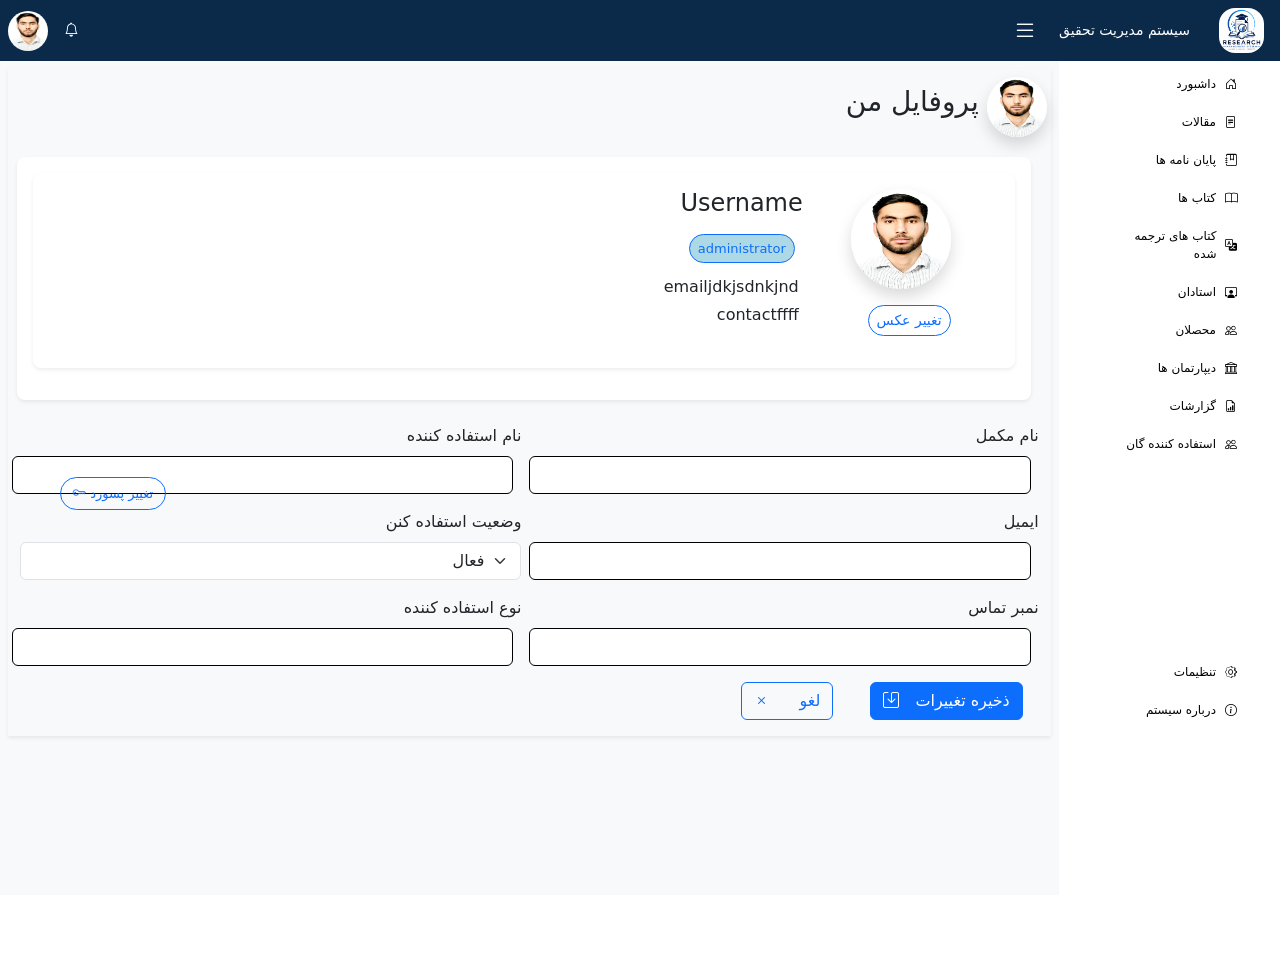
<file: profile.html>
<!DOCTYPE html>
<html lang="fa" dir="rtl">
<head>
    <meta charset="UTF-8">
    <meta name="viewport" content="width=device-width, initial-scale=1.0">
    <title>profile</title>
    <link rel="stylesheet" href="style.css">
    <link rel="stylesheet" href="css/bootstrap-icons.css">
    <link rel="stylesheet" href="css/bootstrap.min.css">
        <script
      src="https://cdn.jsdelivr.net/npm/bootstrap@5.3.8/dist/js/bootstrap.bundle.min.js"
      integrity="sha384-FKyoEForCGlyvwx9Hj09JcYn3nv7wiPVlz7YYwJrWVcXK/BmnVDxM+D2scQbITxI"
      crossorigin="anonymous"
    ></script>
    <style>
        #userform div input{
            border: 3px solid black;
            margin-right: 8px;
        }
        input{
         border: 2px solid lightblue;
        }
        .font13{
          font-size: 13px;
        }
        /* ==========================
   Change Password Modal
========================== */

.password-modal {
  border: none;
  border-radius: 12px;
  overflow: hidden;
}


/* Header */

.password-modal .modal-header {
  padding: 20px 24px 10px;
}

.password-modal .modal-title {
  font-size: 19px;
  font-weight: 600;
}


/* Labels */

.password-modal .form-label {
  display: block;
  margin-bottom: 7px;
  font-size: 14px;
  font-weight: 500;
}


/* Input group */

.password-modal .input-group {
  height: 45px;
}


/* Left icon */

.password-modal .input-group-text {
  background-color: #f8f9fa;

  border-left: none;

  min-width: 45px;
  justify-content: center;
}


/* Password input */

.password-modal .password-input {
  height: 45px;

  border-right: none;
  border-left: none;
  font-size: 14px;
  text-align: right;
  direction: rtl;
  box-shadow: none !important;
}


/* Eye button */

.password-modal .password-toggle {
  width: 45px;
  height: 45px;

  background-color: #fff;
  


  display: flex;
  align-items: center;
  justify-content: center;
}


/* Focus */

.password-modal .password-input:focus {
  border-color: #0d6efd;
}


/* Footer */

.password-modal .modal-footer {
  display: flex;
  justify-content: flex-start;
  gap: 10px;
}


/* Buttons */

.password-save-btn,
.password-cancel-btn {
  height: 44px;
  border-radius: 7px;
  font-size: 14px;
}


/* Save */

.password-save-btn {
  min-width: 120px;
}


/* Cancel */

.password-cancel-btn {
  min-width: 90px;
}


/* Button icons */

.password-save-btn i,
.password-cancel-btn i {
  margin-left: 6px;
}
    </style>
</head>
<body>
    
        <nav
      class="navbar navbar-expand-lg navbar-light justify-content-between p-2 text-white position-sticky top-0 w-100"
      style="background-color: #0b2a4a;"
    >
      <div>
        <img
          src="img/rms.png"
          alt=""
          width="45px"
          height="45px"
          class="rounded-4 mx-2"
          onclick=""
        />
        <span id="sysname" class="navbar-brand  text-white mb-0 h1" style="font-size: 14px"
          >سیستم مدیریت تحقیق</span
        >
        <button class="btn bg-none text-light fs-4 m-0 p-0" id="list">
        <i class="bi bi-list mx-3 bi-lg"></i>
</button>
      </div>
      <div class="d-flex align-items-center fs-14 gap-3">
        <i class="bi bi-bell"></i><!-- Button -->
        <div class="dropdown">


 <img src="img/Myphoto.JPG" alt="" width="40px" height="40px" class="rounded-5" data-bs-toggle="dropdown" data-bs-target="#dropdown" style="cursor: pointer;" id="profile" ></span> 

<div class="dropdown-menu" id="dropdown" style="width: 250px; height: 430px;">
  <div class="position-absolute d-none"></div>
<div class="profile-photo d-flex justify-content-center flex-column align-items-center my-4" >
    <img src="img/Myphoto.JPG" alt="my photo" width="60px" height="60px" style="border-radius: 50%;" class="d-block">
    <h3 class="m-0">username</h3>
    <p class="text-lightgray">email</p>
</div>
<hr>
    <nav
          class="sidebar d-flex justify-content-start flex-column fs-14  p-1"
          style="position: sticky; top: 0"
        >
          <ul>
            <li>
              <a href="profile.html"
                ><i class="bi bi-person"></i>پروفایل</a
              >
            </li>
            <li>
              <a href="article.html"
                ><i class="bi bi-key"></i> تغییر رمز</a
              >
            </li>
            <li>
              <a href="theses.html"
                ><i class="bi bi-gear"> </i> تنظیمات حساب </a
              >
            </li>
            <hr>
            <li>
              <a href="books.html"><i class="bi bi-box-arrow-left"></i>  خروج</a>
            </li>
            
     
          </ul>
        </nav>
</div>
</div>



    </nav>
        
    <div class="d-flex flex-row" id="menu">
      <div class="vh-100 stick" style="width: 230px; background-color: #ffffff">
        <nav
          class="sidebar d-flex justify-content-start flex-column fs-14 vh-100 p-1"
          style="position: sticky; top: 0"
        >
          <ul>
            <li>
              <a href="dashboard.html"
                ><i class="bi bi-house-door"></i>داشبورد</a
              >
            </li>
            <li>
              <a href="article.html"
                ><i class="bi bi-file-text"></i> مقالات</a
              >
            </li>
            <li>
              <a href="theses.html"
                ><i class="bi bi-journal-bookmark"> </i>پایان نامه ها</a
              >
            </li>
            <li>
              <a href="books.html"><i class="bi bi-book"></i> کتاب ها</a>
            </li>
            <li>
              <a href="translated_books.html">
                <i class="bi bi-translate"> </i>کتاب های ترجمه شده
              </a>
            </li>
            <li>
              <a href="teachers.html"
                ><i class="bi bi-person-workspace"> </i>استادان</a
              >
            </li>
            <li>
              <a href="students.html"><i class="bi bi-people"> </i>محصلان</a>
            </li>
            <li>
              <a href="departments.html"
                ><i class="bi bi-bank"></i> دیپارتمان ها</a
              >
            </li>
            <li>
              <a href="reports.html">
                <i class="bi bi-file-earmark-bar-graph"></i> گزارشات
              </a>
            </li>
            <li>
              <a href="users.html"><i class="bi bi-people"> </i>استفاده کننده گان</a>
            </li>

            <li style="margin-top: 190px">
              <a href=""><i class="bi bi-gear"> </i>تنظیمات</a>
            </li>
            <li>
              <a href=""><i class="bi bi-info-circle"> </i>درباره سیستم</a>
            </li>
          </ul>
        </nav>
      </div>
      
      <!-- right side -->
 <div class="container-fluid p-2 bg-light scroll" style="width: calc(100% - 180px); padding-bottom: 20px; margin: 0px;">
        <div class="container d-flex flex-column px-1 py-2 shadow-sm">
          <div class=" mb-1 d-flex  flex-row " >
            <img src="img/Myphoto.JPG" alt=""  width="60px" height="60px" class="rounded-5 shadow">
            <h3 class="m-2">پروفایل من</h3>
            
          </div>
          <div class="container-fluid border-box shadow shadow-sm rounded-3 column bg-white m-3 p-3" style="width: 98%;">
            <div class="p-3 d-flex flex-row  shadow-sm rounded-3 mb-3"  >
                <div class="mx-5 ">
                  <img src="img/Myphoto.JPG" alt="" width="100px" height="100px" style="border-radius: 50%;" class="shadow">
                    <p class="my-3 ">
                <button class="btn btn-outline-primary btn-sm rounded-5">تغییر عکس</button>
                </p>
                 </div>
                <div>
                    <h4>Username</h4>
                   <button class="btn btn-sm btn-outline-primary rounded-4 font13 m-2" style="background-color: lightblue;">administrator</button>
                    <p  class="m-1"> emailjdkjsdnkjnd</p>
                    <p class="m-1">contactffff</p>
                </div>
                <div style="position: absolute; left: 60px; bottom: 390px;z-index: 1;">
                  
                  <button class="btn btn-outline-primary rounded-5 font13"    data-bs-toggle="modal"
  data-bs-target="#changePasswordModal"> تغییر پسورد <i class="bi bi-key"></i></button>

</div>


<!-- Change Password Modal -->
<div
  class="modal fade"
  id="changePasswordModal"
  tabindex="-1"
  aria-labelledby="changePasswordModalLabel"
  aria-hidden="true"
  dir="rtl"
>
  <div class="modal-dialog modal-dialog-centered modal-md">

    <div class="modal-content password-modal">

      <!-- Header -->
      <div class="modal-header border-0">
        <h5
          class="modal-title"
          id="changePasswordModalLabel"
        >
          تغییر رمز عبور
        </h5>

        <button
          type="button"
          class="btn-close ms-0 me-auto"
          data-bs-dismiss="modal"
          aria-label="Close"
        ></button>
      </div>


      <!-- Form -->
      <form action=" method="POST">

        <div class="modal-body px-4">

          <!-- Current Password -->
          <div class="password-field mb-3">

            <label
              for="current_password"
              class="form-label"
            >
              رمز عبور فعلی
            </label>

            <div class="input-group">

              <span class="input-group-text">
                <i class="bi bi-lock-fill"></i>
              </span>

              <input
                type="password"
                class="form-control password-input"
                id="current_password"
                name="current_password"
                placeholder="رمز عبور فعلی را وارد کنید"
                required
              />

              <button
                type="button"
                class="btn password-toggle"
                onclick="togglePassword('current_password', this)"
              >
                <i class="bi bi-eye"></i>
              </button>

            </div>

          </div>


          <!-- New Password -->
          <div class="password-field mb-3">

            <label
              for="new_password"
              class="form-label"
            >
              رمز عبور جدید
            </label>

            <div class="input-group">

              <span class="input-group-text">
                <i class="bi bi-key-fill "></i>
              </span>

              <input
                type="password"
                class="form-control password-input"
                id="new_password"
                name="new_password"
                placeholder="رمز عبور جدید را وارد کنید"
                minlength="8"
                required
              />

              <button
                type="button"
                class="btn password-toggle"
                onclick="togglePassword('new_password', this)"
              >
                <i class="bi bi-eye"></i>
              </button>

            </div>

          </div>


          <!-- Confirm Password -->
          <div class="password-field mb-2">

            <label
              for="confirm_password"
              class="form-label"
            >
              تکرار رمز عبور جدید
            </label>

            <div class="input-group">

              <span class="input-group-text">
                <i class="bi bi-shield-lock-fill"></i>
              </span>

              <input
                type="password"
                class="form-control password-input"
                id="confirm_password"
                name="confirm_password"
                placeholder="رمز عبور جدید را دوباره وارد کنید"
                minlength="8"
                required
              />

              <button
                type="button"
                class="btn password-toggle"
                onclick="togglePassword('confirm_password', this)"
              >
                <i class="bi bi-eye"></i>
              </button>

            </div>

          </div>


          <!-- Password requirement -->
          <small class="text-muted d-block mt-3">
            <i class="bi bi-info-circle"></i>
            رمز عبور باید حداقل ۸ کاراکتر باشد.
          </small>

        </div>


        <!-- Footer -->
        <div class="modal-footer border-0 px-4 pb-4">

          <button
            type="button"
            class="btn btn-outline-primary password-cancel-btn"
            data-bs-dismiss="modal"
          >
            <i class="bi bi-x-lg"></i>
            لغو
          </button>

          <button
            type="submit"
            class="btn btn-primary password-save-btn"
          >
            <i class="bi bi-check-lg"></i>
            تغییر رمز عبور
          </button>

        </div>

      </form>

    </div>
  </div>
</div>
                </div>
            </div>
            <div class="p-2 ">
                <form action="" class="row g-3" id="userform">
                    <div class="col-6">
                    <label for="" class="form-label mb-2">نام مکمل</label>
                    <input type="text" class="form-control border-1" name="fullname" id="">
                    </div>
                    <div class="col-6">
                    <label for="" class="form-label mb-2">نام استفاده کننده</label>
                    <input type="text" class="form-control border-1" name="username" id="">
                    </div>
                    <div class="col-6">
                    <label for="" class="form-label mb-2">ایمیل </label>
                    <input type="text" class="form-control border-1" name="" id="">
                    </div>
                    <div class="col-6">
                    <label for="" class="form-label mb-2">وضعیت استفاده کنن</label>
                    <select class="form-select border-1" name="" id="">
                        <option value="">فعال</option>
                        <option value="">غیر فعال</option>
                    </select>
                    </div>
                    <div class="col-6" >
                    <label for="" class="form-label mb-2">نمبر تماس</label>
                <input type="text" class="form-control border-1" name="" id="">
                </div>
                <div class="col-6">
                <label for="" class="form-label mb-2">نوع استفاده کننده</label>
            <input type="text" class="form-control border-1" name="" id="">    
            </div>
                  <div class="col-6">
                  <button class="btn btn-primary mx-3">ذخیره تغییرات<i class="bi bi-save me-3"></i></button>
                  <button class="btn btn-outline-primary mx-3">لغو <i class="bi bi-x me-4"></i></button>
                </div>
                </form>
            </div>             
          </div>
        
        </div>
        <!-- container -->
      </div>
      <!-- right side -->
      <script src="js/bootstrap.bundle.js"></script>
      <script src="js/bootstrap.min.js"></script>
</body>
</html>
</file>
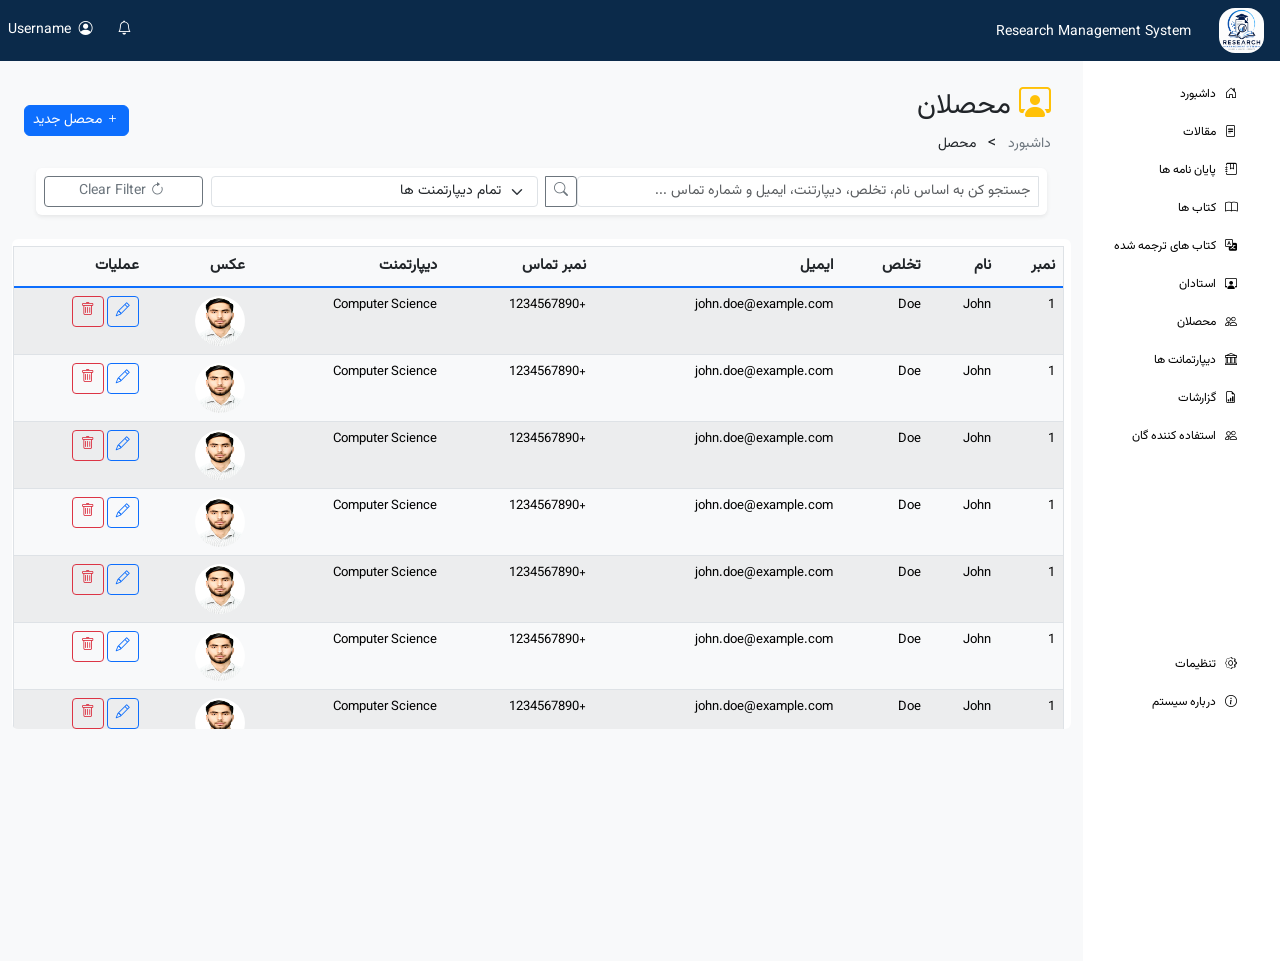
<file: students.html>
<!doctype html>
<html lang="fa" dir="rtl">
  <head>
    <meta charset="UTF-8" />
    <meta name="viewport" content="width=device-width, initial-scale=1.0" />
    <title>Theses</title>
    <link rel="icon" type="image/x-icon" href="img/rms.png" />
    <link rel="stylesheet" href="css/bootstrap.min.css" />
    <link rel="stylesheet" href="css/bootstrap-icons.css" />
    <link rel="stylesheet" href="style.css" />
    <script
      src="https://cdn.jsdelivr.net/npm/bootstrap@5.3.8/dist/js/bootstrap.bundle.min.js"
      integrity="sha384-FKyoEForCGlyvwx9Hj09JcYn3nv7wiPVlz7YYwJrWVcXK/BmnVDxM+D2scQbITxI"
      crossorigin="anonymous"
    ></script>
  </head>
  <body class="">
    <nav
      class="navbar navbar-expand-lg navbar-light justify-content-between p-2 text-white position-sticky top-0 w-100"
      style="background-color: #0b2a4a"
    >
      <div>
        <img
          src="img/rms.png"
          alt=""
          width="45px"
          height="45px"
          class="rounded-4 mx-2"
          onclick=""
        />
        <span class="navbar-brand text-white mb-0 h1" style="font-size: 14px"
          >Research Management System</span
        >
      </div>
      <div class="d-flex align-items-center fs-14 gap-3">
        <i class="bi bi-bell"></i>

        <span><i class="bi bi-person-circle m-2"></i>Username</span>
      </div>
    </nav>
    <div class="d-flex flex-row">
      <div class="vh-100 stick" style="width: 200px; background-color: #ffffff">
        <nav
          class="sidebar d-flex justify-content-start flex-column fs-14 vh-100 p-1"
          style="position: sticky; top: 0"
        >
          <ul>
            <li>
              <a href="dashboard.html"
                ><i class="bi bi-house-door"></i>داشبورد</a
              >
            </li>
            <li>
              <a href="article.html"><i class="bi bi-file-text"></i> مقالات</a>
            </li>
            <li>
              <a href="theses.html"
                ><i class="bi bi-journal-bookmark"> </i>پایان نامه ها</a
              >
            </li>
            <li>
              <a href="books.html"><i class="bi bi-book"></i> کتاب ها</a>
            </li>
            <li>
              <a href="translated_books.html">
                <i class="bi bi-translate"> </i>کتاب های ترجمه شده
              </a>
            </li>
            <li>
              <a href="teachers.html"
                ><i class="bi bi-person-workspace"> </i>استادان</a
              >
            </li>
            <li>
              <a href="students.html"><i class="bi bi-people"> </i>محصلان</a>
            </li>
            <li>
              <a href="departments.html"
                ><i class="bi bi-bank"></i> دیپارتمانت ها</a
              >
            </li>
            <li>
              <a href="reports.html">
                <i class="bi bi-file-earmark-bar-graph"></i> گزارشات
              </a>
            </li>
            <li>
              <a href="users.html"
                ><i class="bi bi-people"> </i>استفاده کننده گان</a
              >
            </li>

            <li style="margin-top: 190px">
              <a href=""><i class="bi bi-gear"> </i>تنظیمات</a>
            </li>
            <li>
              <a href=""><i class="bi bi-info-circle"> </i>درباره سیستم</a>
            </li>
          </ul>
        </nav>
      </div>
      <!-- right side -->

      <div
        class="container-fluid p-2 bg-light"
        style="width: calc(100% - 180px); padding-bottom: 20px; margin: 0px"
      >
        <div class="d-flex flex-column p-3">
          <div
            class="header mb-2 d-flex justify-content-between align-items-center"
          >
            <div class="left">
              <h3>
                <span>
                  <i
                    class="bi bi-person-workspace p-2 text-warning rounded align-items-center justify-content-center flex-shrink-0 fs-2"
                  ></i></span
                >محصلان
              </h3>
              <div class="link">
                <a
                  href="#"
                  class="text-decoration-none text-secondary mx-2"
                  style="font-size: 14px"
                >
                  داشبورد
                </a>
                &gt;
                <a
                  href="#"
                  class="text-decoration-none text-dark mx-2"
                  style="font-size: 14px"
                >
                  محصل
                </a>
              </div>
            </div>
            <div class="right">
              <button
                type="button"
                class="btn btn-primary btn-sm rounded modal-button"
                data-bs-toggle="modal"
                data-bs-target="#addStudentModal"
              >
                <i class="bi bi-plus"></i> محصل جدید
              </button>
              <div
                class="modal fade"
                id="addStudentModal"
                tabindex="-1"
                aria-labelledby="addStudentModalLabel"
                aria-hidden="true"
                dir="rtl"
              >
                <div class="modal-dialog modal-xl modal-dialog-centered">
                  <div class="modal-content p-3 bg-light">
                    <div class="modal-header border-0">
                      <h5 class="modal-title" id="addStudenrModalLabel">
                        اضافه نمودن کتاب جدید
                      </h5>
                      <button
                        type="button"
                        class="btn-close ms-0 me-auto"
                        data-bs-dismiss="modal"
                        aria-label="Close"
                      ></button>
                    </div>
                    <!-- Form fields for adding a new teacher -->
                    <form
                      class="bg-white p-3 rounded-3 shadow-sm"
                      action="teachers.html"
                      method="POST"
                      enctype="multipart/form-data"
                    >
                      <div class="modal-body row">
                        <div class="col-md-6">
                          <label
                            for="first_name"
                            class="form-label mb-0 mt-2"
                            style="font-size: 14px"
                            >نام</label
                          >
                          <input
                            type="text"
                            class="form-control mb-2"
                            style="font-size: 14px"
                            id="first_name"
                            name="first_name"
                            required
                            placeholder="Enter first name"
                          />
                        </div>
                        <div class="col-md-6">
                          <label
                            for="last_name"
                            class="form-label mb-0 mt-2"
                            style="font-size: 14px"
                            >تخلص</label
                          >
                          <input
                            type="text"
                            class="form-control mb-2"
                            style="font-size: 14px"
                            id="last_name"
                            name="last_name"
                            required
                            placeholder="Enter last name"
                          />
                        </div>
                        <div class="col-md-6">
                          <label
                            for="email"
                            class="form-label mb-0 mt-2"
                            style="font-size: 14px"
                            >ایمیل</label
                          >
                          <input
                            type="email"
                            class="form-control mb-2"
                            style="font-size: 14px"
                            id="email"
                            name="email"
                            required
                            placeholder="Enter email"
                          />
                        </div>
                        <div class="col-md-6">
                          <label
                            for="contact"
                            class="form-label mb-0 mt-2"
                            style="font-size: 14px"
                            >نمبر تماس</label
                          >
                          <input
                            type="text"
                            class="form-control mb-2"
                            style="font-size: 14px"
                            id="contact"
                            name="contact"
                            required
                            placeholder="Enter contact number"
                          />
                        </div>

                        <div class="col-md-6">
                          <label
                            for="department"
                            class="form-label mb-0 mt-2"
                            style="font-size: 14px"
                            >دیپارتمنت</label
                          >
                          <select
                            class="form-select mb-2"
                            style="font-size: 14px"
                            id="department"
                            name="department"
                            required
                          >
                            <option value="">دیپارتمنت را انتخاب کن</option>
                            <option value="Computer Science">
                              Computer Science
                            </option>
                            <option value="Information Technology">
                              Information Technology
                            </option>
                            <option value="Information Systems">
                              Information Systems
                            </option>
                          </select>
                        </div>
                        <div class="col-md-6">
                          <label
                            for="image"
                            class="form-label mb-0 mt-2"
                            style="font-size: 14px"
                            >عکس</label
                          >
                          <input
                            type="file"
                            class="form-control mb-2"
                            style="font-size: 14px"
                            id="image"
                            name="image"
                            accept="image/*"
                          />
                        </div>
                      </div>
                    </form>
                    <!-- Modal Footer -->
                    <div class="modal-footer border-0">
                      <!-- Cancel -->
                      <button
                        type="button"
                        class="btn btn-outline-primary cancel-modal-btn font14"
                        data-bs-dismiss="modal"
                      >
                        <i class="bi bi-x-lg"></i>
                        لغو
                      </button>

                      <!-- Save -->
                      <button
                        type="submit"
                        class="btn btn-primary save-modal-btn font14"
                      >
                        <i class="bi bi-save"></i>
                        ذخیره موموگراف
                      </button>
                    </div>
                  </div>
                </div>
              </div>
            </div>
          </div>
          <div class="container-fluid py-1 mb-0">
            <div class="card border-0 shadow-sm">
              <div class="card-body p-2">
                <div class="row g-2 align-items-center">
                  <!-- Search -->
                  <div class="col-12 col-lg-6">
                    <div class="input-group input-group-sm">
                      <input
                        type="text"
                        class="form-control"
                        placeholder="جستجو کن به اساس نام، تخلص، دیپارتنت، ایمیل و شماره تماس ..."
                      />
                      <button class="btn btn-outline-secondary" type="button">
                        <i class="bi bi-search"></i>
                      </button>
                    </div>
                  </div>

                  <!-- Department -->
                  <div class="col-12 col-sm-4 col-lg-4">
                    <select class="form-select form-select-sm">
                      <option selected>تمام دیپارتمنت ها</option>
                      <option>Computer Science</option>
                      <option>Information Technology</option>
                      <option>Information Systems</option>
                    </select>
                  </div>

                  <!-- Clear -->
                  <div class="col-12 col-lg-2">
                    <button
                      type="button"
                      class="btn btn-outline-secondary btn-sm w-100"
                    >
                      <i class="bi bi-arrow-clockwise me-1"></i>
                      Clear Filter
                    </button>
                  </div>
                </div>
              </div>
            </div>
          </div>
        </div>
        <div
          class="p-1 m-1 table-scroll card border-0 shadow-md"
          style="height: 490px; overflow-y: auto"
        >
          <table
            class="table table-light table-hover border border-1 table-striped"
          >
            <thead class="table-primary border-bottom-5 border-top">
              <tr>
                <th>نمبر</th>
                <th>نام</th>
                <th>تخلص</th>
                <th>ایمیل</th>
                <th>نمبر تماس</th>
                <th>دیپارتمنت</th>
                <th>عکس</th>
                <th>عملیات</th>
              </tr>
            </thead>

            <tbody class="table-body table-striped table-hover border-bottom">
              <tr>
                <td>1</td>
                <td>John</td>
                <td>Doe</td>
                <td>john.doe@example.com</td>
                <td>+1234567890</td>
                <td>Computer Science</td>
                <td>
                  <img
                    src="img/Myphoto.JPG"
                    alt="Teacher Image"
                    width="50"
                    height="50"
                    class="rounded-circle"
                  />
                </td>
                <td>
                  <button class="btn btn-sm border-primary text-primary">
                    <i class="bi bi-pencil"></i>
                  </button>
                  <button class="btn btn-sm border-danger text-danger">
                    <i class="bi bi-trash"></i>
                  </button>
                </td>
              </tr>

              <tr>
                <td>1</td>
                <td>John</td>
                <td>Doe</td>
                <td>john.doe@example.com</td>
                <td>+1234567890</td>
                <td>Computer Science</td>
                <td>
                  <img
                    src="img/Myphoto.JPG"
                    alt="Teacher Image"
                    width="50"
                    height="50"
                    class="rounded-circle"
                  />
                </td>
                <td>
                  <button class="btn btn-sm border-primary text-primary">
                    <i class="bi bi-pencil"></i>
                  </button>
                  <button class="btn btn-sm border-danger text-danger">
                    <i class="bi bi-trash"></i>
                  </button>
                </td>
              </tr>
              <tr>
                <td>1</td>
                <td>John</td>
                <td>Doe</td>
                <td>john.doe@example.com</td>
                <td>+1234567890</td>
                <td>Computer Science</td>
                <td>
                  <img
                    src="img/Myphoto.JPG"
                    alt="Teacher Image"
                    width="50"
                    height="50"
                    class="rounded-circle"
                  />
                </td>
                <td>
                  <button class="btn btn-sm border-primary text-primary">
                    <i class="bi bi-pencil"></i>
                  </button>
                  <button class="btn btn-sm border-danger text-danger">
                    <i class="bi bi-trash"></i>
                  </button>
                </td>
              </tr>
              <tr>
                <td>1</td>
                <td>John</td>
                <td>Doe</td>
                <td>john.doe@example.com</td>
                <td>+1234567890</td>
                <td>Computer Science</td>
                <td>
                  <img
                    src="img/Myphoto.JPG"
                    alt="Teacher Image"
                    width="50"
                    height="50"
                    class="rounded-circle"
                  />
                </td>
                <td>
                  <button class="btn btn-sm border-primary text-primary">
                    <i class="bi bi-pencil"></i>
                  </button>
                  <button class="btn btn-sm border-danger text-danger">
                    <i class="bi bi-trash"></i>
                  </button>
                </td>
              </tr>
              <tr>
                <td>1</td>
                <td>John</td>
                <td>Doe</td>
                <td>john.doe@example.com</td>
                <td>+1234567890</td>
                <td>Computer Science</td>
                <td>
                  <img
                    src="img/Myphoto.JPG"
                    alt="Teacher Image"
                    width="50"
                    height="50"
                    class="rounded-circle"
                  />
                </td>
                <td>
                  <button class="btn btn-sm border-primary text-primary">
                    <i class="bi bi-pencil"></i>
                  </button>
                  <button class="btn btn-sm border-danger text-danger">
                    <i class="bi bi-trash"></i>
                  </button>
                </td>
              </tr>
              <tr>
                <td>1</td>
                <td>John</td>
                <td>Doe</td>
                <td>john.doe@example.com</td>
                <td>+1234567890</td>
                <td>Computer Science</td>
                <td>
                  <img
                    src="img/Myphoto.JPG"
                    alt="Teacher Image"
                    width="50"
                    height="50"
                    class="rounded-circle"
                  />
                </td>
                <td>
                  <button class="btn btn-sm border-primary text-primary">
                    <i class="bi bi-pencil"></i>
                  </button>
                  <button class="btn btn-sm border-danger text-danger">
                    <i class="bi bi-trash"></i>
                  </button>
                </td>
              </tr>
              <tr>
                <td>1</td>
                <td>John</td>
                <td>Doe</td>
                <td>john.doe@example.com</td>
                <td>+1234567890</td>
                <td>Computer Science</td>
                <td>
                  <img
                    src="img/Myphoto.JPG"
                    alt="Teacher Image"
                    width="50"
                    height="50"
                    class="rounded-circle"
                  />
                </td>
                <td>
                  <button class="btn btn-sm border-primary text-primary">
                    <i class="bi bi-pencil"></i>
                  </button>
                  <button class="btn btn-sm border-danger text-danger">
                    <i class="bi bi-trash"></i>
                  </button>
                </td>
              </tr>
              <tr>
                <td>1</td>
                <td>John</td>
                <td>Doe</td>
                <td>john.doe@example.com</td>
                <td>+1234567890</td>
                <td>Computer Science</td>
                <td>
                  <img
                    src="img/Myphoto.JPG"
                    alt="Teacher Image"
                    width="50"
                    height="50"
                    class="rounded-circle"
                  />
                </td>
                <td>
                  <button class="btn btn-sm border-primary text-primary">
                    <i class="bi bi-pencil"></i>
                  </button>
                  <button class="btn btn-sm border-danger text-danger">
                    <i class="bi bi-trash"></i>
                  </button>
                </td>
              </tr>
              <tr>
                <td>1</td>
                <td>John</td>
                <td>Doe</td>
                <td>john.doe@example.com</td>
                <td>+1234567890</td>
                <td>Computer Science</td>
                <td>
                  <img
                    src="img/Myphoto.JPG"
                    alt="Teacher Image"
                    width="50"
                    height="50"
                    class="rounded-circle"
                  />
                </td>
                <td>
                  <button class="btn btn-sm border-primary text-primary">
                    <i class="bi bi-pencil"></i>
                  </button>
                  <button class="btn btn-sm border-danger text-danger">
                    <i class="bi bi-trash"></i>
                  </button>
                </td>
              </tr>
              <tr>
                <td>1</td>
                <td>John</td>
                <td>Doe</td>
                <td>john.doe@example.com</td>
                <td>+1234567890</td>
                <td>Computer Science</td>
                <td>
                  <img
                    src="img/Myphoto.JPG"
                    alt="Teacher Image"
                    width="50"
                    height="50"
                    class="rounded-circle"
                  />
                </td>
                <td>
                  <button class="btn btn-sm border-primary text-primary">
                    <i class="bi bi-pencil"></i>
                  </button>
                  <button class="btn btn-sm border-danger text-danger">
                    <i class="bi bi-trash"></i>
                  </button>
                </td>
              </tr>
              <tr>
                <td>1</td>
                <td>John</td>
                <td>Doe</td>
                <td>john.doe@example.com</td>
                <td>+1234567890</td>
                <td>Computer Science</td>
                <td>
                  <img
                    src="img/Myphoto.JPG"
                    alt="Teacher Image"
                    width="50"
                    height="50"
                    class="rounded-circle"
                  />
                </td>
                <td>
                  <button class="btn btn-sm border-primary text-primary">
                    <i class="bi bi-pencil"></i>
                  </button>
                  <button class="btn btn-sm border-danger text-danger">
                    <i class="bi bi-trash"></i>
                  </button>
                </td>
              </tr>
              <tr>
                <td>1</td>
                <td>John</td>
                <td>Doe</td>
                <td>john.doe@example.com</td>
                <td>+1234567890</td>
                <td>Computer Science</td>
                <td>
                  <img
                    src="img/Myphoto.JPG"
                    alt="Teacher Image"
                    width="50"
                    height="50"
                    class="rounded-circle"
                  />
                </td>
                <td>
                  <button class="btn btn-sm border-primary text-primary">
                    <i class="bi bi-pencil"></i>
                  </button>
                  <button class="btn btn-sm border-danger text-danger">
                    <i class="bi bi-trash"></i>
                  </button>
                </td>
              </tr>

              <tr>
                <td>1</td>
                <td>John</td>
                <td>Doe</td>
                <td>john.doe@example.com</td>
                <td>+1234567890</td>
                <td>Computer Science</td>
                <td>
                  <img
                    src="img/Myphoto.JPG"
                    alt="Teacher Image"
                    width="50"
                    height="50"
                    class="rounded-circle"
                  />
                </td>
                <td>
                  <button class="btn btn-sm border-primary text-primary">
                    <i class="bi bi-pencil"></i>
                  </button>
                  <button class="btn btn-sm border-danger text-danger">
                    <i class="bi bi-trash"></i>
                  </button>
                </td>
              </tr>
              <tr>
                <td>1</td>
                <td>John</td>
                <td>Doe</td>
                <td>john.doe@example.com</td>
                <td>+1234567890</td>
                <td>Computer Science</td>
                <td>
                  <img
                    src="img/Myphoto.JPG"
                    alt="Teacher Image"
                    width="50"
                    height="50"
                    class="rounded-circle"
                  />
                </td>
                <td>
                  <button class="btn btn-sm border-primary text-primary">
                    <i class="bi bi-pencil"></i>
                  </button>
                  <button class="btn btn-sm border-danger text-danger">
                    <i class="bi bi-trash"></i>
                  </button>
                </td>
              </tr>
              <tr>
                <td>1</td>
                <td>John</td>
                <td>Doe</td>
                <td>john.doe@example.com</td>
                <td>+1234567890</td>
                <td>Computer Science</td>
                <td>
                  <img
                    src="img/Myphoto.JPG"
                    alt="Teacher Image"
                    width="50"
                    height="50"
                    class="rounded-circle"
                  />
                </td>
                <td>
                  <button class="btn btn-sm border-primary text-primary">
                    <i class="bi bi-pencil"></i>
                  </button>
                  <button class="btn btn-sm border-danger text-danger">
                    <i class="bi bi-trash"></i>
                  </button>
                </td>
              </tr>
              <tr>
                <td>1</td>
                <td>John</td>
                <td>Doe</td>
                <td>john.doe@example.com</td>
                <td>+1234567890</td>
                <td>Computer Science</td>
                <td>
                  <img
                    src="img/Myphoto.JPG"
                    alt="Teacher Image"
                    width="50"
                    height="50"
                    class="rounded-circle"
                  />
                </td>
                <td>
                  <button class="btn btn-sm border-primary text-primary">
                    <i class="bi bi-pencil"></i>
                  </button>
                  <button class="btn btn-sm border-danger text-danger">
                    <i class="bi bi-trash"></i>
                  </button>
                </td>
              </tr>

              <!-- Table rows will go here -->
            </tbody>
          </table>
        </div>
      </div>
    </div>
    <!-- d-flex flex-row -->
  </body>
</html>
</file>
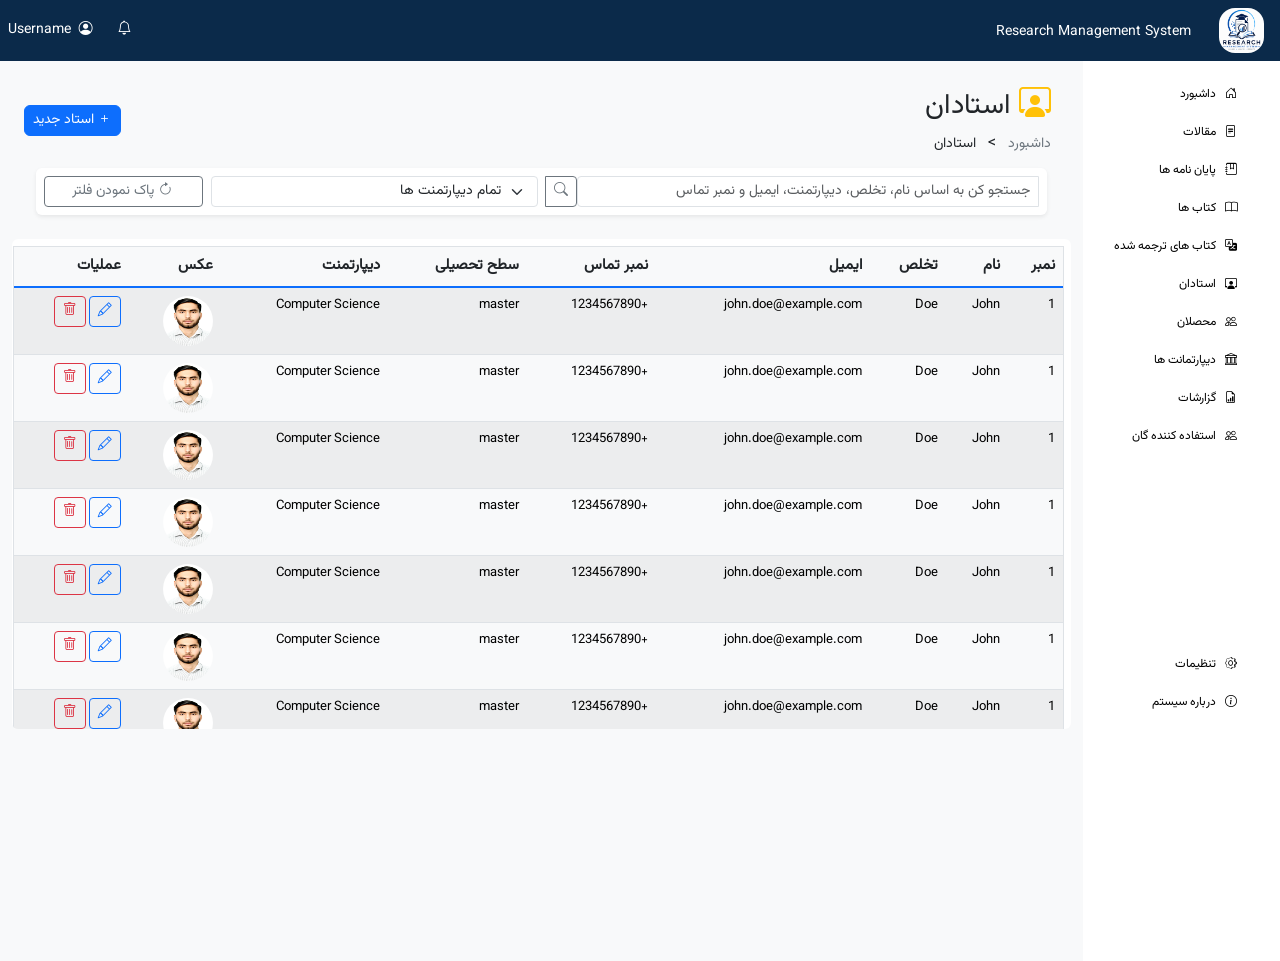
<file: teachers.html>
<!doctype html>
<html lang="fa" dir="rtl">
  <head>
    <meta charset="UTF-8" />
    <meta name="viewport" content="width=device-width, initial-scale=1.0" />
    <title>Theses</title>
    <link rel="icon" type="image/x-icon" href="img/rms.png" />
    <link rel="stylesheet" href="css/bootstrap.min.css" />
    <link rel="stylesheet" href="css/bootstrap-icons.css" />
    <link rel="stylesheet" href="style.css" />
    <script
      src="https://cdn.jsdelivr.net/npm/bootstrap@5.3.8/dist/js/bootstrap.bundle.min.js"
      integrity="sha384-FKyoEForCGlyvwx9Hj09JcYn3nv7wiPVlz7YYwJrWVcXK/BmnVDxM+D2scQbITxI"
      crossorigin="anonymous"
    ></script>
  </head>
  <body class="">
    <nav
      class="navbar navbar-expand-lg navbar-light justify-content-between p-2 text-white position-sticky top-0 w-100"
      style="background-color: #0b2a4a"
    >
      <div>
        <img
          src="img/rms.png"
          alt=""
          width="45px"
          height="45px"
          class="rounded-4 mx-2"
          onclick=""
        />
        <span class="navbar-brand text-white mb-0 h1" style="font-size: 14px"
          >Research Management System</span
        >
      </div>
      <div class="d-flex align-items-center fs-14 gap-3">
        <i class="bi bi-bell"></i>

        <span><i class="bi bi-person-circle m-2"></i>Username</span>
      </div>
    </nav>
    <div class="d-flex flex-row">
      <div class="vh-100 stick" style="width: 200px; background-color: #ffffff">
        <nav
          class="sidebar d-flex justify-content-start flex-column fs-14 vh-100 p-1"
          style="position: sticky; top: 0"
        >
          <ul>
            <li>
              <a href="dashboard.html"
                ><i class="bi bi-house-door"></i>داشبورد</a
              >
            </li>
            <li>
              <a href="article.html"><i class="bi bi-file-text"></i> مقالات</a>
            </li>
            <li>
              <a href="theses.html"
                ><i class="bi bi-journal-bookmark"> </i>پایان نامه ها</a
              >
            </li>
            <li>
              <a href="books.html"><i class="bi bi-book"></i> کتاب ها</a>
            </li>
            <li>
              <a href="translated_books.html">
                <i class="bi bi-translate"> </i>کتاب های ترجمه شده
              </a>
            </li>
            <li>
              <a href="teachers.html"
                ><i class="bi bi-person-workspace"> </i>استادان</a
              >
            </li>
            <li>
              <a href="students.html"><i class="bi bi-people"> </i>محصلان</a>
            </li>
            <li>
              <a href="departments.html"
                ><i class="bi bi-bank"></i> دیپارتمانت ها</a
              >
            </li>
            <li>
              <a href="reports.html">
                <i class="bi bi-file-earmark-bar-graph"></i> گزارشات
              </a>
            </li>
            <li>
              <a href="users.html"
                ><i class="bi bi-people"> </i>استفاده کننده گان</a
              >
            </li>

            <li style="margin-top: 190px">
              <a href=""><i class="bi bi-gear"> </i>تنظیمات</a>
            </li>
            <li>
              <a href=""><i class="bi bi-info-circle"> </i>درباره سیستم</a>
            </li>
          </ul>
        </nav>
      </div>
      <!-- right side -->

      <div
        class="container-fluid p-2 bg-light"
        style="width: calc(100% - 180px); padding-bottom: 20px; margin: 0px"
      >
        <div class="d-flex flex-column p-3">
          <div
            class="header mb-2 d-flex justify-content-between align-items-center"
          >
            <div class="left">
              <h3>
                <span>
                  <i
                    class="bi bi-person-workspace p-2 text-warning rounded align-items-center justify-content-center flex-shrink-0 fs-2"
                  ></i></span
                >استادان
              </h3>
              <div class="link">
                <a
                  href="#"
                  class="text-decoration-none text-secondary mx-2"
                  style="font-size: 14px"
                >
                  داشبورد
                </a>
                &gt;
                <a
                  href="#"
                  class="text-decoration-none text-dark mx-2"
                  style="font-size: 14px"
                >
                  استادان
                </a>
              </div>
            </div>
            <div class="right">
              <button
                type="button"
                class="btn btn-primary btn-sm rounded modal-button"
                data-bs-toggle="modal"
                data-bs-target="#addTeacherModal"
              >
                <i class="bi bi-plus"></i> استاد جدید
              </button>
              <div
                class="modal fade"
                id="addTeacherModal"
                tabindex="-1"
                aria-labelledby="addTeacherModalLabel"
                aria-hidden="true"
                dir="rtl"
              >
                <div class="modal-dialog modal-xl modal-dialog-centered">
                  <div class="modal-content p-3 bg-light">
                    <div class="modal-header border-0">
                      <h5 class="modal-title" id="addThesesModalLabel">
                        اضافه نمودن کتاب جدید
                      </h5>
                      <button
                        type="button"
                        class="btn-close ms-0 me-auto"
                        data-bs-dismiss="modal"
                        aria-label="Close"
                      ></button>
                    </div>
                    <!-- Form fields for adding a new teacher -->
                    <form
                      class="bg-white p-3 rounded-3 shadow-sm"
                      action="teachers.html"
                      method="POST"
                      enctype="multipart/form-data"
                    >
                      <div class="modal-body row">
                        <div class="col-md-6">
                          <label
                            for="first_name"
                            class="form-label mb-0 mt-2"
                            style="font-size: 14px"
                            >نام</label
                          >
                          <input
                            type="text"
                            class="form-control mb-2"
                            style="font-size: 14px"
                            id="first_name"
                            name="first_name"
                            required
                            placeholder="Enter first name"
                          />
                        </div>
                        <div class="col-md-6">
                          <label
                            for="last_name"
                            class="form-label mb-0 mt-2"
                            style="font-size: 14px"
                            >تخلص</label
                          >
                          <input
                            type="text"
                            class="form-control mb-2"
                            style="font-size: 14px"
                            id="last_name"
                            name="last_name"
                            required
                            placeholder="Enter last name"
                          />
                        </div>
                        <div class="col-md-6">
                          <label
                            for="email"
                            class="form-label mb-0 mt-2"
                            style="font-size: 14px"
                            >ایمیل</label
                          >
                          <input
                            type="email"
                            class="form-control mb-2"
                            style="font-size: 14px"
                            id="email"
                            name="email"
                            required
                            placeholder="Enter email"
                          />
                        </div>
                        <div class="col-md-6">
                          <label
                            for="contact"
                            class="form-label mb-0 mt-2"
                            style="font-size: 14px"
                            >نمبر تماس</label
                          >
                          <input
                            type="text"
                            class="form-control mb-2"
                            style="font-size: 14px"
                            id="contact"
                            name="contact"
                            required
                            placeholder="Enter contact number"
                          />
                        </div>
                        <div class="col-md-6">
                          <label
                            for="educational_level"
                            class="form-label mb-0 mt-2"
                            style="font-size: 14px"
                          >
                            سطح تحصیلی</label
                          >
                          <select
                            class="form-select mb-2"
                            style="font-size: 14px"
                            id="educational_level"
                            name="educational_level"
                            required
                          >
                            <option value="">سطح تحصیلی را انتخاب کن</option>
                            <option value="bachelor">Bachelor</option>
                            <option value="master">Master</option>
                            <option value="phd">PhD</option>
                          </select>
                        </div>
                        <div class="col-md-6">
                          <label
                            for="department"
                            class="form-label mb-0 mt-2"
                            style="font-size: 14px"
                            >دیپارتمنت</label
                          >
                          <select
                            class="form-select mb-2"
                            style="font-size: 14px"
                            id="department"
                            name="department"
                            required
                          >
                            <option value="">دیپارتمنت را انتخاب کن</option>
                            <option value="Computer Science">
                              Computer Science
                            </option>
                            <option value="Information Technology">
                              Information Technology
                            </option>
                            <option value="Information Systems">
                              Information Systems
                            </option>
                          </select>
                        </div>
                        <div class="col-md-6">
                          <label
                            for="image"
                            class="form-label mb-0 mt-2"
                            style="font-size: 14px"
                            >عکس</label
                          >
                          <input
                            type="file"
                            class="form-control mb-2"
                            style="font-size: 14px"
                            id="image"
                            name="image"
                            accept="image/*"
                          />
                        </div>
                      </div>
                    </form>
                    <!-- Modal Footer -->
                    <div class="modal-footer border-0">
                      <!-- Cancel -->
                      <button
                        type="button"
                        class="btn btn-outline-primary cancel-modal-btn font14"
                        data-bs-dismiss="modal"
                      >
                        <i class="bi bi-x-lg"></i>
                        لغو
                      </button>

                      <!-- Save -->
                      <button
                        type="submit"
                        class="btn btn-primary save-modal-btn font14"
                      >
                        <i class="bi bi-save"></i>
                        ذخیره موموگراف
                      </button>
                    </div>
                  </div>
                </div>
              </div>
            </div>
          </div>
          <div class="container-fluid py-1 mb-0">
            <div class="card border-0 shadow-sm">
              <div class="card-body p-2">
                <div class="row g-2 align-items-center">
                  <!-- Search -->
                  <div class="col-12 col-lg-6">
                    <div class="input-group input-group-sm">
                      <input
                        type="text"
                        class="form-control"
                        placeholder="جستجو کن به اساس نام، تخلص، دیپارتمنت، ایمیل و نمبر تماس"
                      />
                      <button class="btn btn-outline-secondary" type="button">
                        <i class="bi bi-search"></i>
                      </button>
                    </div>
                  </div>

                  <!-- Department -->
                  <div class="col-12 col-sm-4 col-lg-4">
                    <select class="form-select form-select-sm">
                      <option selected>تمام دیپارتمنت ها</option>
                      <option>Computer Science</option>
                      <option>Information Technology</option>
                      <option>Information Systems</option>
                    </select>
                  </div>

                  <!-- Clear -->
                  <div class="col-12 col-lg-2">
                    <button
                      type="button"
                      class="btn btn-outline-secondary btn-sm w-100"
                    >
                      <i class="bi bi-arrow-clockwise me-1"></i>
                      پاک نمودن فلتر
                    </button>
                  </div>
                </div>
              </div>
            </div>
          </div>
        </div>
        <div
          class="p-1 m-1 table-scroll card border-0 shadow-md"
          style="height: 490px; overflow-y: auto"
        >
          <table
            class="table table-light table-hover border border-1 table-striped"
          >
            <thead class="table-primary border-bottom-5 border-top">
              <tr>
                <th>نمبر</th>
                <th>نام</th>
                <th>تخلص</th>
                <th>ایمیل</th>
                <th>نمبر تماس</th>
                <th>سطح تحصیلی</th>
                <th>دیپارتمنت</th>
                <th>عکس</th>
                <th>عملیات</th>
              </tr>
            </thead>

            <tbody class="table-body table-striped table-hover border-bottom">
              <tr>
                <td>1</td>
                <td>John</td>
                <td>Doe</td>
                <td>john.doe@example.com</td>
                <td>+1234567890</td>
                <td>master</td>
                <td>Computer Science</td>
                <td>
                  <img
                    src="img/Myphoto.JPG"
                    alt="Teacher Image"
                    width="50"
                    height="50"
                    class="rounded-circle"
                  />
                </td>
                <td>
                  <button class="btn btn-sm border-primary text-primary">
                    <i class="bi bi-pencil"></i>
                  </button>
                  <button class="btn btn-sm border-danger text-danger">
                    <i class="bi bi-trash"></i>
                  </button>
                </td>
              </tr>

              <tr>
                <td>1</td>
                <td>John</td>
                <td>Doe</td>
                <td>john.doe@example.com</td>
                <td>+1234567890</td>
                <td>master</td>
                <td>Computer Science</td>
                <td>
                  <img
                    src="img/Myphoto.JPG"
                    alt="Teacher Image"
                    width="50"
                    height="50"
                    class="rounded-circle"
                  />
                </td>
                <td>
                  <button class="btn btn-sm border-primary text-primary">
                    <i class="bi bi-pencil"></i>
                  </button>
                  <button class="btn btn-sm border-danger text-danger">
                    <i class="bi bi-trash"></i>
                  </button>
                </td>
              </tr>
              <tr>
                <td>1</td>
                <td>John</td>
                <td>Doe</td>
                <td>john.doe@example.com</td>
                <td>+1234567890</td>
                <td>master</td>
                <td>Computer Science</td>
                <td>
                  <img
                    src="img/Myphoto.JPG"
                    alt="Teacher Image"
                    width="50"
                    height="50"
                    class="rounded-circle"
                  />
                </td>
                <td>
                  <button class="btn btn-sm border-primary text-primary">
                    <i class="bi bi-pencil"></i>
                  </button>
                  <button class="btn btn-sm border-danger text-danger">
                    <i class="bi bi-trash"></i>
                  </button>
                </td>
              </tr>
              <tr>
                <td>1</td>
                <td>John</td>
                <td>Doe</td>
                <td>john.doe@example.com</td>
                <td>+1234567890</td>
                <td>master</td>
                <td>Computer Science</td>
                <td>
                  <img
                    src="img/Myphoto.JPG"
                    alt="Teacher Image"
                    width="50"
                    height="50"
                    class="rounded-circle"
                  />
                </td>
                <td>
                  <button class="btn btn-sm border-primary text-primary">
                    <i class="bi bi-pencil"></i>
                  </button>
                  <button class="btn btn-sm border-danger text-danger">
                    <i class="bi bi-trash"></i>
                  </button>
                </td>
              </tr>
              <tr>
                <td>1</td>
                <td>John</td>
                <td>Doe</td>
                <td>john.doe@example.com</td>
                <td>+1234567890</td>
                <td>master</td>
                <td>Computer Science</td>
                <td>
                  <img
                    src="img/Myphoto.JPG"
                    alt="Teacher Image"
                    width="50"
                    height="50"
                    class="rounded-circle"
                  />
                </td>
                <td>
                  <button class="btn btn-sm border-primary text-primary">
                    <i class="bi bi-pencil"></i>
                  </button>
                  <button class="btn btn-sm border-danger text-danger">
                    <i class="bi bi-trash"></i>
                  </button>
                </td>
              </tr>
              <tr>
                <td>1</td>
                <td>John</td>
                <td>Doe</td>
                <td>john.doe@example.com</td>
                <td>+1234567890</td>
                <td>master</td>
                <td>Computer Science</td>
                <td>
                  <img
                    src="img/Myphoto.JPG"
                    alt="Teacher Image"
                    width="50"
                    height="50"
                    class="rounded-circle"
                  />
                </td>
                <td>
                  <button class="btn btn-sm border-primary text-primary">
                    <i class="bi bi-pencil"></i>
                  </button>
                  <button class="btn btn-sm border-danger text-danger">
                    <i class="bi bi-trash"></i>
                  </button>
                </td>
              </tr>
              <tr>
                <td>1</td>
                <td>John</td>
                <td>Doe</td>
                <td>john.doe@example.com</td>
                <td>+1234567890</td>
                <td>master</td>
                <td>Computer Science</td>
                <td>
                  <img
                    src="img/Myphoto.JPG"
                    alt="Teacher Image"
                    width="50"
                    height="50"
                    class="rounded-circle"
                  />
                </td>
                <td>
                  <button class="btn btn-sm border-primary text-primary">
                    <i class="bi bi-pencil"></i>
                  </button>
                  <button class="btn btn-sm border-danger text-danger">
                    <i class="bi bi-trash"></i>
                  </button>
                </td>
              </tr>
              <tr>
                <td>1</td>
                <td>John</td>
                <td>Doe</td>
                <td>john.doe@example.com</td>
                <td>+1234567890</td>
                <td>master</td>
                <td>Computer Science</td>
                <td>
                  <img
                    src="img/Myphoto.JPG"
                    alt="Teacher Image"
                    width="50"
                    height="50"
                    class="rounded-circle"
                  />
                </td>
                <td>
                  <button class="btn btn-sm border-primary text-primary">
                    <i class="bi bi-pencil"></i>
                  </button>
                  <button class="btn btn-sm border-danger text-danger">
                    <i class="bi bi-trash"></i>
                  </button>
                </td>
              </tr>
              <tr>
                <td>1</td>
                <td>John</td>
                <td>Doe</td>
                <td>john.doe@example.com</td>
                <td>+1234567890</td>
                <td>master</td>
                <td>Computer Science</td>
                <td>
                  <img
                    src="img/Myphoto.JPG"
                    alt="Teacher Image"
                    width="50"
                    height="50"
                    class="rounded-circle"
                  />
                </td>
                <td>
                  <button class="btn btn-sm border-primary text-primary">
                    <i class="bi bi-pencil"></i>
                  </button>
                  <button class="btn btn-sm border-danger text-danger">
                    <i class="bi bi-trash"></i>
                  </button>
                </td>
              </tr>
              <tr>
                <td>1</td>
                <td>John</td>
                <td>Doe</td>
                <td>john.doe@example.com</td>
                <td>+1234567890</td>
                <td>master</td>
                <td>Computer Science</td>
                <td>
                  <img
                    src="img/Myphoto.JPG"
                    alt="Teacher Image"
                    width="50"
                    height="50"
                    class="rounded-circle"
                  />
                </td>
                <td>
                  <button class="btn btn-sm border-primary text-primary">
                    <i class="bi bi-pencil"></i>
                  </button>
                  <button class="btn btn-sm border-danger text-danger">
                    <i class="bi bi-trash"></i>
                  </button>
                </td>
              </tr>
              <tr>
                <td>1</td>
                <td>John</td>
                <td>Doe</td>
                <td>john.doe@example.com</td>
                <td>+1234567890</td>
                <td>master</td>
                <td>Computer Science</td>
                <td>
                  <img
                    src="img/Myphoto.JPG"
                    alt="Teacher Image"
                    width="50"
                    height="50"
                    class="rounded-circle"
                  />
                </td>
                <td>
                  <button class="btn btn-sm border-primary text-primary">
                    <i class="bi bi-pencil"></i>
                  </button>
                  <button class="btn btn-sm border-danger text-danger">
                    <i class="bi bi-trash"></i>
                  </button>
                </td>
              </tr>
              <tr>
                <td>1</td>
                <td>John</td>
                <td>Doe</td>
                <td>john.doe@example.com</td>
                <td>+1234567890</td>
                <td>master</td>
                <td>Computer Science</td>
                <td>
                  <img
                    src="img/Myphoto.JPG"
                    alt="Teacher Image"
                    width="50"
                    height="50"
                    class="rounded-circle"
                  />
                </td>
                <td>
                  <button class="btn btn-sm border-primary text-primary">
                    <i class="bi bi-pencil"></i>
                  </button>
                  <button class="btn btn-sm border-danger text-danger">
                    <i class="bi bi-trash"></i>
                  </button>
                </td>
              </tr>

              <tr>
                <td>1</td>
                <td>John</td>
                <td>Doe</td>
                <td>john.doe@example.com</td>
                <td>+1234567890</td>
                <td>master</td>
                <td>Computer Science</td>
                <td>
                  <img
                    src="img/Myphoto.JPG"
                    alt="Teacher Image"
                    width="50"
                    height="50"
                    class="rounded-circle"
                  />
                </td>
                <td>
                  <button class="btn btn-sm border-primary text-primary">
                    <i class="bi bi-pencil"></i>
                  </button>
                  <button class="btn btn-sm border-danger text-danger">
                    <i class="bi bi-trash"></i>
                  </button>
                </td>
              </tr>
              <tr>
                <td>1</td>
                <td>John</td>
                <td>Doe</td>
                <td>john.doe@example.com</td>
                <td>+1234567890</td>
                <td>master</td>
                <td>Computer Science</td>
                <td>
                  <img
                    src="img/Myphoto.JPG"
                    alt="Teacher Image"
                    width="50"
                    height="50"
                    class="rounded-circle"
                  />
                </td>
                <td>
                  <button class="btn btn-sm border-primary text-primary">
                    <i class="bi bi-pencil"></i>
                  </button>
                  <button class="btn btn-sm border-danger text-danger">
                    <i class="bi bi-trash"></i>
                  </button>
                </td>
              </tr>
              <tr>
                <td>1</td>
                <td>John</td>
                <td>Doe</td>
                <td>john.doe@example.com</td>
                <td>+1234567890</td>
                <td>master</td>
                <td>Computer Science</td>
                <td>
                  <img
                    src="img/Myphoto.JPG"
                    alt="Teacher Image"
                    width="50"
                    height="50"
                    class="rounded-circle"
                  />
                </td>
                <td>
                  <button class="btn btn-sm border-primary text-primary">
                    <i class="bi bi-pencil"></i>
                  </button>
                  <button class="btn btn-sm border-danger text-danger">
                    <i class="bi bi-trash"></i>
                  </button>
                </td>
              </tr>
              <tr>
                <td>1</td>
                <td>John</td>
                <td>Doe</td>
                <td>john.doe@example.com</td>
                <td>+1234567890</td>
                <td>master</td>
                <td>Computer Science</td>
                <td>
                  <img
                    src="img/Myphoto.JPG"
                    alt="Teacher Image"
                    width="50"
                    height="50"
                    class="rounded-circle"
                  />
                </td>
                <td>
                  <button class="btn btn-sm border-primary text-primary">
                    <i class="bi bi-pencil"></i>
                  </button>
                  <button class="btn btn-sm border-danger text-danger">
                    <i class="bi bi-trash"></i>
                  </button>
                </td>
              </tr>

              <!-- Table rows will go here -->
            </tbody>
          </table>
        </div>
      </div>
    </div>
    <!-- d-flex flex-row -->
  </body>
</html>
</file>
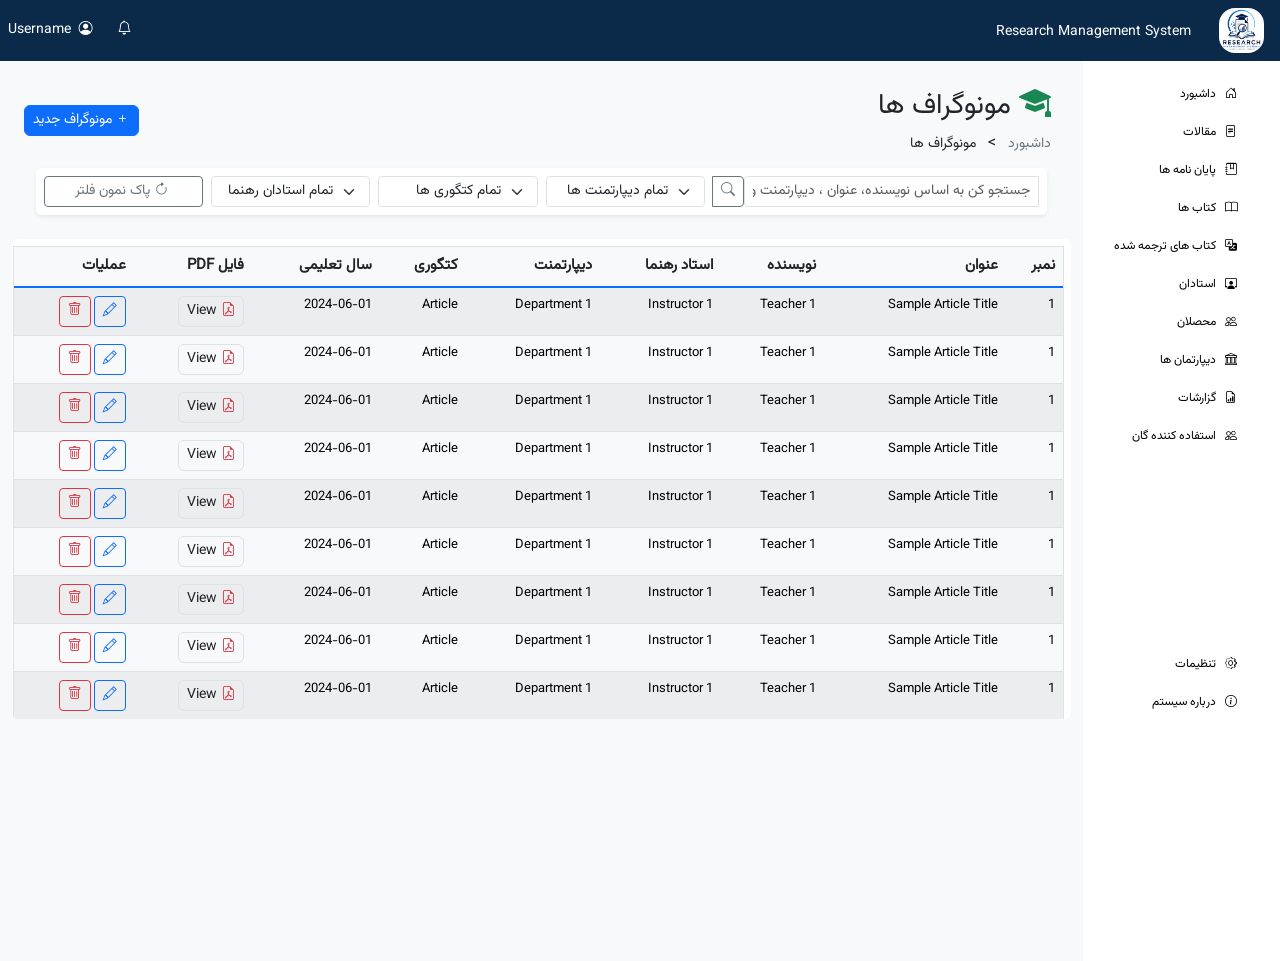
<file: theses.html>
<!doctype html>
<html lang="fa" dir="rtl">
  <head>
    <meta charset="UTF-8" />
    <meta name="viewport" content="width=device-width, initial-scale=1.0" />
    <title>Theses</title>
    <link rel="icon" type="image/x-icon" href="img/rms.png" />
    <link rel="stylesheet" href="css/bootstrap.min.css" />
    <link rel="stylesheet" href="css/bootstrap-icons.css" />
    <link rel="stylesheet" href="style.css" />
    <script
      src="https://cdn.jsdelivr.net/npm/bootstrap@5.3.8/dist/js/bootstrap.bundle.min.js"
      integrity="sha384-FKyoEForCGlyvwx9Hj09JcYn3nv7wiPVlz7YYwJrWVcXK/BmnVDxM+D2scQbITxI"
      crossorigin="anonymous"
    ></script>

    <!-- <style>
      * {
        margin: 0;
        padding: 0;
        box-sizing: border-box;
      }
body {
  overflow-y: hidden;
    margin: 0;
    min-height: 100vh;
    background-color: #f5f7fa;
}


      .sidebar {
        scroll-behavior: none;
        background-color: #ffffff;
        color: black;
        position: fixed;
        top: 0;
        padding: 12px 0;
      }
      div.stick {
        position: sticky;
        top: 0;
      }

      /* Each menu item */
      .sidebar ul li {
        display: flex;
        align-items: center;
        margin: 0;
        padding: 10px 5px; /* small left space */
      }

      /* Icons */
      .sidebar ul li i {
        width: 30px;
        margin: 0 15px 0 0; /* controls space between icon and text */
        text-align: center;
      }

      ul {
        display: flex;
        flex-direction: column;
        justify-content: start;
        font-size: 12px;
        list-style: none;
        padding: 0;
        margin: 10px 10px;
      }
      li {
        display: flex;
        flex-direction: row;
        color: black;
      }
      li:hover {
        background-color: #e0e0e0;
        border-radius: 10px;
      }
      a {
        font-size: 12px;
        text-decoration: none;
        color: black;
        box-sizing: content-box;
      }

      p span {
        font-size: 28px;
        padding-bottom: 0px;
      }
      .fs-14 {
        font-size: 14px;
      }
      div.card:hover {
        box-shadow: 0 4px 8px rgba(0, 0, 0, 0.2);
        transform: translateY(-2px);
        transition: all 0.3s ease-in-out;
      }
           tbody {
        overflow-y: auto;
        scroll-behavior: smooth;
        font-size: 13px;
      }
      thead {
        font-size: 15px;
      }

      .table-scroll {
    max-height: 600px;
    overflow-y: scroll;
    overflow-x: hidden;
    position: relative;
}

.table-scroll table {
    width: 100%;
    margin: 3px !important;
    border-collapse: separate;
    border-spacing: 0;
}

/* IMPORTANT: only TH is sticky */
.table-scroll thead th {
    position: sticky;
    top: 0 !important;
    z-index: 1000;

    background-color: #f8f9fa !important;
    color: #212529 !important;

    border-bottom: 2px solid #0d6efd;
}

/* Keep body below header */
.table-scroll tbody {
    position: relative;
    z-index: 0;
}
    </style> -->
  </head>
  <body class="">
    <nav
      class="navbar navbar-expand-lg navbar-light justify-content-between p-2 text-white position-sticky top-0 w-100"
      style="background-color: #0b2a4a"
    >
      <div>
        <img
          src="img/rms.png"
          alt=""
          width="45px"
          height="45px"
          class="rounded-4 mx-2"
          onclick=""
        />
        <span class="navbar-brand text-white mb-0 h1" style="font-size: 14px"
          >Research Management System</span
        >
      </div>
      <div class="d-flex align-items-center fs-14 gap-3">
        <i class="bi bi-bell"></i>

        <span><i class="bi bi-person-circle m-2"></i>Username</span>
      </div>
    </nav>
    <div class="d-flex flex-row">
      <div class="vh-100 stick" style="width: 200px; background-color: #ffffff">
        <nav
          class="sidebar d-flex justify-content-start flex-column fs-14 vh-100 p-1"
          style="position: sticky; top: 0"
        >
          <ul>
            <li>
              <a href="dashboard.html"
                ><i class="bi bi-house-door"></i>داشبورد</a
              >
            </li>
            <li>
              <a href="article.html"><i class="bi bi-file-text"></i> مقالات</a>
            </li>
            <li>
              <a href="theses.html"
                ><i class="bi bi-journal-bookmark"> </i>پایان نامه ها</a
              >
            </li>
            <li>
              <a href="books.html"><i class="bi bi-book"></i> کتاب ها</a>
            </li>
            <li>
              <a href="translated_books.html">
                <i class="bi bi-translate"> </i>کتاب های ترجمه شده
              </a>
            </li>
            <li>
              <a href="teachers.html"
                ><i class="bi bi-person-workspace"> </i>استادان</a
              >
            </li>
            <li>
              <a href="students.html"><i class="bi bi-people"> </i>محصلان</a>
            </li>
            <li>
              <a href="departments.html"
                ><i class="bi bi-bank"></i> دیپارتمان ها</a
              >
            </li>
            <li>
              <a href="reports.html">
                <i class="bi bi-file-earmark-bar-graph"></i> گزارشات
              </a>
            </li>
            <li>
              <a href="users.html"
                ><i class="bi bi-people"> </i>استفاده کننده گان</a
              >
            </li>

            <li style="margin-top: 190px">
              <a href=""><i class="bi bi-gear"> </i>تنظیمات</a>
            </li>
            <li>
              <a href=""><i class="bi bi-info-circle"> </i>درباره سیستم</a>
            </li>
          </ul>
        </nav>
      </div>
      <!-- right side -->

      <div
        class="container-fluid p-2 bg-light"
        style="width: calc(100% - 180px); padding-bottom: 20px; margin: 0px"
      >
        <div class="d-flex flex-column p-3">
          <div
            class="header mb-2 d-flex justify-content-between align-items-center"
          >
            <div class="left">
              <h3>
                <span>
                  <i
                    class="bi bi-mortarboard-fill text-success p-2 rounded align-items-center justify-content-center flex-shrink-0 fs-2"
                  ></i></span
                >مونوگراف ها
              </h3>
              <div class="link">
                <a
                  href="dashboard.html"
                  class="text-decoration-none text-secondary mx-2"
                  style="font-size: 14px"
                >
                  داشبورد
                </a>
                &gt;
                <a
                  href="#"
                  class="text-decoration-none text-dark mx-2"
                  style="font-size: 14px"
                >
                  مونوگراف ها
                </a>
              </div>
            </div>
            <div class="right">
              <button
                type="button"
                class="btn btn-primary btn-sm rounded modal-button"
                data-bs-toggle="modal"
                data-bs-target="#addNewTheses"
              >
                <i class="bi bi-plus"></i> مونوگراف جدید
              </button>
              <div
                class="modal fade"
                id="addNewTheses"
                tabindex="-1"
                aria-labelledby="addThesesModalLabel"
                aria-hidden="true"
                dir="rtl"
              >
                <div class="modal-dialog modal-xl modal-dialog-centered">
                  <div class="modal-content p-3 bg-light">
                    <div class="modal-header border-0">
                      <h5 class="modal-title" id="addThesesModalLabel">
                        اضافه نمودن کتاب جدید
                      </h5>
                      <button
                        type="button"
                        class="btn-close ms-0 me-auto"
                        data-bs-dismiss="modal"
                        aria-label="Close"
                      ></button>
                    </div>
                    <form
                      class="bg-white p-3 rounded-3 shadow-sm"
                      action="theses.html"
                      method="POST"
                      enctype="multipart/form-data"
                    >
                      <div class="modal-body row">
                        <div class="col-md-6">
                          <label
                            for="title"
                            class="form-label mb-0 mt-2"
                            style="font-size: 14px"
                            >عنوان</label
                          >
                          <input
                            type="text"
                            class="form-control mb-2"
                            style="font-size: 14px"
                            id="title"
                            name="title"
                            required
                            placeholder="Enter thesis title"
                          />
                        </div>
                        <div class="col-md-6">
                          <label
                            for="author"
                            class="form-label mb-0 mt-2"
                            style="font-size: 14px"
                            >نویسنده</label
                          >
                          <input
                            type="text"
                            class="form-control mb-2"
                            style="font-size: 14px"
                            id="author"
                            name="author"
                            required
                            placeholder="Enter author name"
                          />
                        </div>
                        <div class="col-md-6">
                          <label
                            for="instructor"
                            class="form-label mb-0 mt-2"
                            style="font-size: 14px"
                            >استاد رهنما</label
                          >
                          <input
                            type="text"
                            class="form-control mb-2"
                            style="font-size: 14px"
                            id="instructor"
                            name="instructor"
                            required
                            placeholder="Enter instructor name"
                          />
                        </div>
                        <div class="col-md-6">
                          <label
                            for="department"
                            class="form-label mb-0 mt-2"
                            style="font-size: 14px"
                            >دیپارتمنت</label
                          >
                          <select
                            class="form-select mb-2"
                            style="font-size: 14px"
                            id="department"
                            name="department"
                            required
                          >
                            <option value="">دیپارتمنت را انتخاب کنید</option>
                            <option value="Computer Science">
                              Computer Science
                            </option>
                            <option value="Information Technology">
                              Information Technology
                            </option>
                            <option value="Information Systems">
                              Information Systems
                            </option>
                          </select>
                        </div>
                        <div class="col-md-6">
                          <label
                            for="category"
                            class="form-label mb-0 mt-2"
                            style="font-size: 14px"
                            >دسته بندی</label
                          >
                          <input
                            type="text"
                            class="form-control mb-2"
                            style="font-size: 14px"
                            id="category"
                            name="category"
                            required
                            placeholder="Enter category"
                          />
                        </div>
                        <div class="col-md-6">
                          <label
                            for="date"
                            class="form-label mb-0 mt-2"
                            style="font-size: 14px"
                            >سال تحصیلی</label
                          >
                          <input
                            type="year"
                            class="form-control mb-2"
                            style="font-size: 14px"
                            id="date"
                            name="year"
                            required
                          />
                        </div>
                        <div class="col-md-6">
                          <label
                            for="pdf"
                            class="form-label mb-0 mt-2"
                            style="font-size: 14px"
                            >فایل PDF</label
                          >
                          <input
                            type="file"
                            class="form-control mb-2"
                            style="font-size: 14px"
                            id="pdf"
                            name="pdf"
                            accept=".pdf"
                            required
                          />
                        </div>
                      </div>
                    </form>

                    <!-- Modal Footer -->
                    <div class="modal-footer border-0">
                      <!-- Cancel -->
                      <button
                        type="button"
                        class="btn btn-outline-primary cancel-modal-btn font14"
                        data-bs-dismiss="modal"
                      >
                        <i class="bi bi-x-lg"></i>
                        لغو
                      </button>

                      <!-- Save -->
                      <button
                        type="submit"
                        class="btn btn-primary save-modal-btn font14"
                      >
                        <i class="bi bi-save"></i>
                        ذخیره موموگراف
                      </button>
                    </div>
                  </div>
                </div>
              </div>
            </div>
          </div>
          <div class="container-fluid py-1 mb-0">
            <div class="card border-0 shadow-sm">
              <div class="card-body p-2">
                <div class="row g-2 align-items-center">
                  <!-- Search -->
                  <div class="col-12 col-lg-4">
                    <div class="input-group input-group-sm">
                      <input
                        type="text"
                        class="form-control"
                        placeholder="جستجو کن به اساس نویسنده، عنوان ، دیپارتمنت و کتگوری..."
                      />
                      <button class="btn btn-outline-secondary" type="button">
                        <i class="bi bi-search"></i>
                      </button>
                    </div>
                  </div>

                  <!-- Department -->
                  <div class="col-12 col-sm-4 col-lg-2">
                    <select class="form-select form-select-sm">
                      <option selected>تمام دیپارتمنت ها</option>
                      <option>Computer Science</option>
                      <option>Information Technology</option>
                      <option>Information Systems</option>
                    </select>
                  </div>

                  <!-- Category -->
                  <div class="col-12 col-sm-4 col-lg-2">
                    <select class="form-select form-select-sm">
                      <option selected>تمام کتگوری ها</option>
                      <option>Article</option>
                      <option>Thesis</option>
                      <option>Book</option>
                      <option>Translated Book</option>
                    </select>
                  </div>

                  <!-- Teacher -->
                  <div class="col-12 col-sm-4 col-lg-2">
                    <select class="form-select form-select-sm">
                      <option selected>تمام استادان رهنما</option>
                      <option>Teacher 1</option>
                      <option>Teacher 2</option>
                      <option>Teacher 3</option>
                    </select>
                  </div>

                  <!-- Clear -->
                  <div class="col-12 col-lg-2">
                    <button
                      type="button"
                      class="btn btn-outline-secondary btn-sm w-100"
                    >
                      <i class="bi bi-arrow-clockwise me-1"></i>
                      پاک نمون فلتر
                    </button>
                  </div>
                </div>
              </div>
            </div>
          </div>
        </div>
        <div
          class="p-1 m-1 table-scroll card border-0 shadow-md"
          style="height: 480px; overflow-y: auto"
        >
          <table
            class="table table-light table-hover border border-1 table-striped"
          >
            <thead class="table-primary border-bottom-5 border-top">
              <tr>
                <th>نمبر</th>
                <th>عنوان</th>
                <th>نویسنده</th>
                <th>استاد رهنما</th>
                <th>دیپارتمنت</th>
                <th>کتگوری</th>
                <th>سال تعلیمی</th>
                <th>فایل PDF</th>
                <th>عملیات</th>
              </tr>
            </thead>
            <tbody class="table-body table-striped table-hover border-bottom">
              <tr>
                <td>1</td>
                <td>Sample Article Title</td>
                <td>Teacher 1</td>
                <td>Instructor 1</td>
                <td>Department 1</td>

                <td>Article</td>
                <td>2024-06-01</td>
                <td>
                  <button
                    class="btn btn-sm border px-2 rounded text-decoration-none"
                  >
                    <i class="bi bi-file-earmark-pdf text-danger"></i> View
                  </button>
                </td>
                <td>
                  <button class="btn btn-sm border-primary text-primary">
                    <i class="bi bi-pencil"></i>
                  </button>
                  <button class="btn btn-sm border-danger text-danger">
                    <i class="bi bi-trash"></i>
                  </button>
                </td>
              </tr>
              <tr>
                <td>1</td>
                <td>Sample Article Title</td>
                <td>Teacher 1</td>
                <td>Instructor 1</td>
                <td>Department 1</td>

                <td>Article</td>
                <td>2024-06-01</td>
                <td>
                  <button
                    class="btn btn-sm border px-2 rounded text-decoration-none"
                  >
                    <i class="bi bi-file-earmark-pdf text-danger"></i> View
                  </button>
                </td>
                <td>
                  <button class="btn btn-sm border-primary text-primary">
                    <i class="bi bi-pencil"></i>
                  </button>
                  <button class="btn btn-sm border-danger text-danger">
                    <i class="bi bi-trash"></i>
                  </button>
                </td>
              </tr>
              <tr>
                <td>1</td>
                <td>Sample Article Title</td>
                <td>Teacher 1</td>
                <td>Instructor 1</td>
                <td>Department 1</td>
                <td>Article</td>
                <td>2024-06-01</td>
                <td>
                  <button
                    class="btn btn-sm border px-2 rounded text-decoration-none"
                  >
                    <i class="bi bi-file-earmark-pdf text-danger"></i> View
                  </button>
                </td>
                <td>
                  <button class="btn btn-sm border-primary text-primary">
                    <i class="bi bi-pencil"></i>
                  </button>
                  <button class="btn btn-sm border-danger text-danger">
                    <i class="bi bi-trash"></i>
                  </button>
                </td>
              </tr>
              <tr>
                <td>1</td>
                <td>Sample Article Title</td>
                <td>Teacher 1</td>
                <td>Instructor 1</td>
                <td>Department 1</td>
                <td>Article</td>
                <td>2024-06-01</td>
                <td>
                  <button
                    class="btn btn-sm border px-2 rounded text-decoration-none"
                  >
                    <i class="bi bi-file-earmark-pdf text-danger"></i> View
                  </button>
                </td>
                <td>
                  <button class="btn btn-sm border-primary text-primary">
                    <i class="bi bi-pencil"></i>
                  </button>
                  <button class="btn btn-sm border-danger text-danger">
                    <i class="bi bi-trash"></i>
                  </button>
                </td>
              </tr>
              <tr>
                <td>1</td>
                <td>Sample Article Title</td>
                <td>Teacher 1</td>
                <td>Instructor 1</td>
                <td>Department 1</td>
                <td>Article</td>
                <td>2024-06-01</td>
                <td>
                  <button
                    class="btn btn-sm border px-2 rounded text-decoration-none"
                  >
                    <i class="bi bi-file-earmark-pdf text-danger"></i> View
                  </button>
                </td>
                <td>
                  <button class="btn btn-sm border-primary text-primary">
                    <i class="bi bi-pencil"></i>
                  </button>
                  <button class="btn btn-sm border-danger text-danger">
                    <i class="bi bi-trash"></i>
                  </button>
                </td>
              </tr>
              <tr>
                <td>1</td>
                <td>Sample Article Title</td>
                <td>Teacher 1</td>
                <td>Instructor 1</td>
                <td>Department 1</td>
                <td>Article</td>
                <td>2024-06-01</td>
                <td>
                  <button
                    class="btn btn-sm border px-2 rounded text-decoration-none"
                  >
                    <i class="bi bi-file-earmark-pdf text-danger"></i> View
                  </button>
                </td>
                <td>
                  <button class="btn btn-sm border-primary text-primary">
                    <i class="bi bi-pencil"></i>
                  </button>
                  <button class="btn btn-sm border-danger text-danger">
                    <i class="bi bi-trash"></i>
                  </button>
                </td>
              </tr>
              <tr>
                <td>1</td>
                <td>Sample Article Title</td>
                <td>Teacher 1</td>
                <td>Instructor 1</td>
                <td>Department 1</td>
                <td>Article</td>
                <td>2024-06-01</td>
                <td>
                  <button
                    class="btn btn-sm border px-2 rounded text-decoration-none"
                  >
                    <i class="bi bi-file-earmark-pdf text-danger"></i> View
                  </button>
                </td>
                <td>
                  <button class="btn btn-sm border-primary text-primary">
                    <i class="bi bi-pencil"></i>
                  </button>
                  <button class="btn btn-sm border-danger text-danger">
                    <i class="bi bi-trash"></i>
                  </button>
                </td>
              </tr>
              <tr>
                <td>1</td>
                <td>Sample Article Title</td>
                <td>Teacher 1</td>
                <td>Instructor 1</td>
                <td>Department 1</td>
                <td>Article</td>
                <td>2024-06-01</td>
                <td>
                  <button
                    class="btn btn-sm border px-2 rounded text-decoration-none"
                  >
                    <i class="bi bi-file-earmark-pdf text-danger"></i> View
                  </button>
                </td>
                <td>
                  <button class="btn btn-sm border-primary text-primary">
                    <i class="bi bi-pencil"></i>
                  </button>
                  <button class="btn btn-sm border-danger text-danger">
                    <i class="bi bi-trash"></i>
                  </button>
                </td>
              </tr>
              <tr>
                <td>1</td>
                <td>Sample Article Title</td>
                <td>Teacher 1</td>
                <td>Instructor 1</td>
                <td>Department 1</td>
                <td>Article</td>
                <td>2024-06-01</td>
                <td>
                  <button
                    class="btn btn-sm border px-2 rounded text-decoration-none"
                  >
                    <i class="bi bi-file-earmark-pdf text-danger"></i> View
                  </button>
                </td>
                <td>
                  <button class="btn btn-sm border-primary text-primary">
                    <i class="bi bi-pencil"></i>
                  </button>
                  <button class="btn btn-sm border-danger text-danger">
                    <i class="bi bi-trash"></i>
                  </button>
                </td>
              </tr>
              <tr>
                <td>1</td>
                <td>Sample Article Title</td>
                <td>Teacher 1</td>
                <td>Instructor 1</td>
                <td>Department 1</td>
                <td>Article</td>
                <td>2024-06-01</td>
                <td>
                  <button
                    class="btn btn-sm border px-2 rounded text-decoration-none"
                  >
                    <i class="bi bi-file-earmark-pdf text-danger"></i> View
                  </button>
                </td>
                <td>
                  <button class="btn btn-sm border-primary text-primary">
                    <i class="bi bi-pencil"></i>
                  </button>
                  <button class="btn btn-sm border-danger text-danger">
                    <i class="bi bi-trash"></i>
                  </button>
                </td>
              </tr>
              <tr>
                <td>1</td>
                <td>Sample Article Title</td>
                <td>Teacher 1</td>
                <td>Instructor 1</td>
                <td>Department 1</td>
                <td>Article</td>
                <td>2024-06-01</td>
                <td>
                  <button
                    class="btn btn-sm border px-2 rounded text-decoration-none"
                  >
                    <i class="bi bi-file-earmark-pdf text-danger"></i> View
                  </button>
                </td>
                <td>
                  <button class="btn btn-sm border-primary text-primary">
                    <i class="bi bi-pencil"></i>
                  </button>
                  <button class="btn btn-sm border-danger text-danger">
                    <i class="bi bi-trash"></i>
                  </button>
                </td>
              </tr>
              <tr>
                <td>1</td>
                <td>Sample Article Title</td>
                <td>Teacher 1</td>
                <td>Instructor 1</td>
                <td>Department 1</td>
                <td>Article</td>
                <td>2024-06-01</td>
                <td>
                  <button
                    class="btn btn-sm border px-2 rounded text-decoration-none"
                  >
                    <i class="bi bi-file-earmark-pdf text-danger"></i> View
                  </button>
                </td>
                <td>
                  <button class="btn btn-sm border-primary text-primary">
                    <i class="bi bi-pencil"></i>
                  </button>
                  <button class="btn btn-sm border-danger text-danger">
                    <i class="bi bi-trash"></i>
                  </button>
                </td>
              </tr>
              <tr>
                <td>1</td>
                <td>Sample Article Title</td>
                <td>Teacher 1</td>
                <td>Instructor 1</td>
                <td>Department 1</td>
                <td>Article</td>
                <td>2024-06-01</td>
                <td>
                  <button
                    class="btn btn-sm border px-2 rounded text-decoration-none"
                  >
                    <i class="bi bi-file-earmark-pdf text-danger"></i> View
                  </button>
                </td>
                <td>
                  <button class="btn btn-sm border-primary text-primary">
                    <i class="bi bi-pencil"></i>
                  </button>
                  <button class="btn btn-sm border-danger text-danger">
                    <i class="bi bi-trash"></i>
                  </button>
                </td>
              </tr>
              <tr>
                <td>1</td>
                <td>Sample Article Title</td>
                <td>Teacher 1</td>
                <td>Instructor 1</td>
                <td>Department 1</td>
                <td>Article</td>
                <td>2024-06-01</td>
                <td>
                  <button
                    class="btn btn-sm border px-2 rounded text-decoration-none"
                  >
                    <i class="bi bi-file-earmark-pdf text-danger"></i> View
                  </button>
                </td>
                <td>
                  <button class="btn btn-sm border-primary text-primary">
                    <i class="bi bi-pencil"></i>
                  </button>
                  <button class="btn btn-sm border-danger text-danger">
                    <i class="bi bi-trash"></i>
                  </button>
                </td>
              </tr>
              <tr>
                <td>1</td>
                <td>Sample Article Title</td>
                <td>Teacher 1</td>
                <td>Instructor 1</td>
                <td>Department 1</td>
                <td>Article</td>
                <td>2024-06-01</td>
                <td>
                  <button
                    class="btn btn-sm border px-2 rounded text-decoration-none"
                  >
                    <i class="bi bi-file-earmark-pdf text-danger"></i> View
                  </button>
                </td>
                <td>
                  <button class="btn btn-sm border-primary text-primary">
                    <i class="bi bi-pencil"></i>
                  </button>
                  <button class="btn btn-sm border-danger text-danger">
                    <i class="bi bi-trash"></i>
                  </button>
                </td>
              </tr>
              <tr>
                <td>1</td>
                <td>Sample Article Title</td>
                <td>Teacher 1</td>
                <td>Instructor 1</td>
                <td>Department 1</td>
                <td>Article</td>
                <td>2024-06-01</td>
                <td>
                  <button
                    class="btn btn-sm border px-2 rounded text-decoration-none"
                  >
                    <i class="bi bi-file-earmark-pdf text-danger"></i> View
                  </button>
                </td>
                <td>
                  <button class="btn btn-sm border-primary text-primary">
                    <i class="bi bi-pencil"></i>
                  </button>
                  <button class="btn btn-sm border-danger text-danger">
                    <i class="bi bi-trash"></i>
                  </button>
                </td>
              </tr>
              <tr>
                <td>1</td>
                <td>Sample Article Title</td>
                <td>Teacher 1</td>
                <td>Instructor 1</td>
                <td>Department 1</td>
                <td>Article</td>
                <td>2024-06-01</td>
                <td>
                  <button
                    class="btn btn-sm border px-2 rounded text-decoration-none"
                  >
                    <i class="bi bi-file-earmark-pdf text-danger"></i> View
                  </button>
                </td>
                <td>
                  <button class="btn btn-sm border-primary text-primary">
                    <i class="bi bi-pencil"></i>
                  </button>
                  <button class="btn btn-sm border-danger text-danger">
                    <i class="bi bi-trash"></i>
                  </button>
                </td>
              </tr>
              <tr>
                <td>1</td>
                <td>Sample Article Title</td>
                <td>Teacher 1</td>
                <td>Instructor 1</td>
                <td>Department 1</td>
                <td>Article</td>
                <td>2024-06-01</td>
                <td>
                  <button
                    class="btn btn-sm border px-2 rounded text-decoration-none"
                  >
                    <i class="bi bi-file-earmark-pdf text-danger"></i> View
                  </button>
                </td>
                <td>
                  <button class="btn btn-sm border-primary text-primary">
                    <i class="bi bi-pencil"></i>
                  </button>
                  <button class="btn btn-sm border-danger text-danger">
                    <i class="bi bi-trash"></i>
                  </button>
                </td>
              </tr>
              <tr>
                <td>1</td>
                <td>Sample Article Title</td>
                <td>Teacher 1</td>
                <td>Instructor 1</td>
                <td>Department 1</td>
                <td>Article</td>
                <td>2024-06-01</td>
                <td>
                  <button
                    class="btn btn-sm border px-2 rounded text-decoration-none"
                  >
                    <i class="bi bi-file-earmark-pdf text-danger"></i> View
                  </button>
                </td>
                <td>
                  <button class="btn btn-sm border-primary text-primary">
                    <i class="bi bi-pencil"></i>
                  </button>
                  <button class="btn btn-sm border-danger text-danger">
                    <i class="bi bi-trash"></i>
                  </button>
                </td>
              </tr>

              <!-- Table rows will go here -->
            </tbody>
          </table>
        </div>
      </div>
    </div>
    <!-- d-flex flex-row -->
  </body>
</html>
</file>
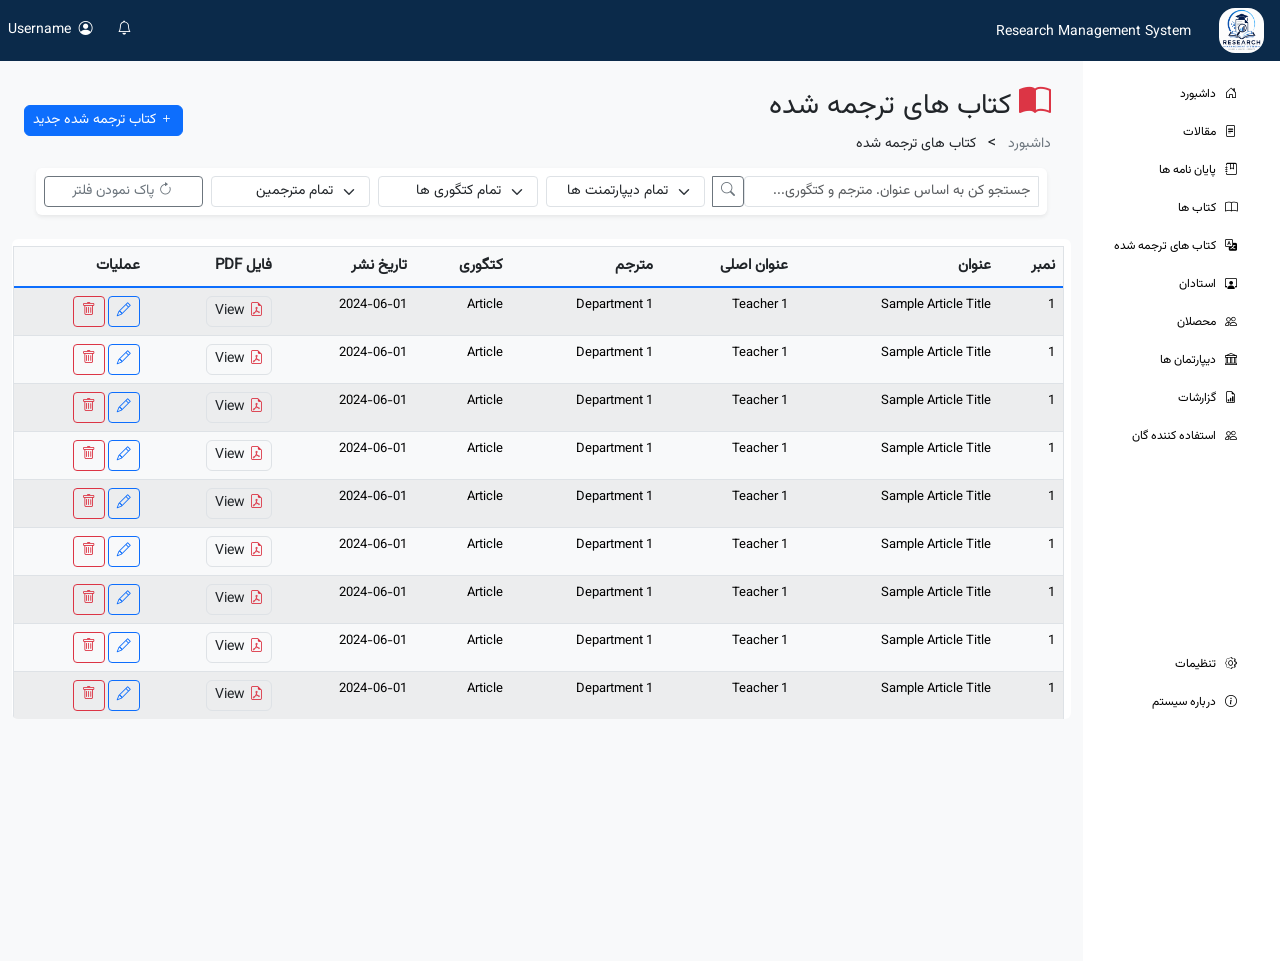
<file: translated_books.html>
<!doctype html>
<html lang="fa" dir="rtl">
  <head>
    <meta charset="UTF-8" />
    <meta name="viewport" content="width=device-width, initial-scale=1.0" />
    <title>Translated Books</title>
    <link rel="icon" type="image/x-icon" href="img/rms.png" />
    <link rel="stylesheet" href="css/bootstrap.min.css" />
    <link rel="stylesheet" href="css/bootstrap-icons.css" />
    <link rel="stylesheet" href="style.css" />
    <script
      src="https://cdn.jsdelivr.net/npm/bootstrap@5.3.8/dist/js/bootstrap.bundle.min.js"
      integrity="sha384-FKyoEForCGlyvwx9Hj09JcYn3nv7wiPVlz7YYwJrWVcXK/BmnVDxM+D2scQbITxI"
      crossorigin="anonymous"
    ></script>
  </head>
  <body class="">
    <nav
      class="navbar navbar-expand-lg navbar-light justify-content-between p-2 text-white position-sticky top-0 w-100"
      style="background-color: #0b2a4a"
    >
      <div>
        <img
          src="img/rms.png"
          alt=""
          width="45px"
          height="45px"
          class="rounded-4 mx-2"
          onclick=""
        />
        <span class="navbar-brand text-white mb-0 h1" style="font-size: 14px"
          >Research Management System</span
        >
      </div>
      <div class="d-flex align-items-center fs-14 gap-3">
        <i class="bi bi-bell"></i>

        <span><i class="bi bi-person-circle m-2"></i>Username</span>
      </div>
    </nav>
    <div class="d-flex flex-row">
      <div class="vh-100 stick" style="width: 200px; background-color: #ffffff">
        <nav
          class="sidebar d-flex justify-content-start flex-column fs-14 vh-100 p-1"
          style="position: sticky; top: 0"
        >
          <ul>
            <li>
              <a href="dashboard.html"
                ><i class="bi bi-house-door"></i>داشبورد</a
              >
            </li>
            <li>
              <a href="article.html"><i class="bi bi-file-text"></i> مقالات</a>
            </li>
            <li>
              <a href="theses.html"
                ><i class="bi bi-journal-bookmark"> </i>پایان نامه ها</a
              >
            </li>
            <li>
              <a href="books.html"><i class="bi bi-book"></i> کتاب ها</a>
            </li>
            <li>
              <a href="translated_books.html">
                <i class="bi bi-translate"> </i>کتاب های ترجمه شده
              </a>
            </li>
            <li>
              <a href="teachers.html"
                ><i class="bi bi-person-workspace"> </i>استادان</a
              >
            </li>
            <li>
              <a href="students.html"><i class="bi bi-people"> </i>محصلان</a>
            </li>
            <li>
              <a href="departments.html"
                ><i class="bi bi-bank"></i> دیپارتمان ها</a
              >
            </li>
            <li>
              <a href="reports.html">
                <i class="bi bi-file-earmark-bar-graph"></i> گزارشات
              </a>
            </li>
            <li>
              <a href="users.html"
                ><i class="bi bi-people"> </i>استفاده کننده گان</a
              >
            </li>

            <li style="margin-top: 190px">
              <a href=""><i class="bi bi-gear"> </i>تنظیمات</a>
            </li>
            <li>
              <a href=""><i class="bi bi-info-circle"> </i>درباره سیستم</a>
            </li>
          </ul>
        </nav>
      </div>
      <!-- right side -->

      <div
        class="container-fluid p-2 bg-light"
        style="width: calc(100% - 180px); padding-bottom: 20px; margin: 0px"
      >
        <div class="d-flex flex-column p-3">
          <div
            class="header mb-2 d-flex justify-content-between align-items-center"
          >
            <div class="left">
              <h3>
                <span>
                  <i
                    class="bi bi-book-half text-danger p-2 rounded align-items-center justify-content-center flex-shrink-0 fs-2"
                  ></i></span
                >کتاب های ترجمه شده
              </h3>
              <div class="link">
                <a
                  href="#"
                  class="text-decoration-none text-secondary mx-2"
                  style="font-size: 14px"
                >
                  داشبورد
                </a>
                &gt;
                <a
                  href="#"
                  class="text-decoration-none text-dark mx-2"
                  style="font-size: 14px"
                >
                  کتاب های ترجمه شده
                </a>
              </div>
            </div>
            <div class="right">
              <button
                type="button"
                class="btn btn-primary btn-sm rounded modal-button"
                data-bs-toggle="modal"
                data-bs-target="#addNewTranslatedBook"
              >
                <i class="bi bi-plus"></i> کتاب ترجمه شده جدید
              </button>
              <div
                class="modal fade"
                id="addNewTranslatedBook"
                tabindex="-1"
                aria-labelledby="addTranslatedBookModalLabel"
                aria-hidden="true"
                dir="rtl"
              >
                <div class="modal-dialog modal-xl modal-dialog-centered">
                  <div class="modal-content bg-light p-3">
                    <div class="modal-header border-0">
                      <h5 class="modal-title" id="addTranslatedBookModalLabel">
                        اضافه نمودن کتاب ترجمه شده
                      </h5>
                      <button
                        type="button"
                        class="btn-close ms-0 me-auto"
                        data-bs-dismiss="modal"
                        aria-label="Close"
                      ></button>
                    </div>
                    <!-- Form fields for adding a new translated book -->
                    <form
                      class="bg-white p-2 rounded-3 shadow-sm"
                      action="translated_books.html"
                      method="POST"
                      enctype="multipart/form-data"
                    >
                      <div class="modal-body row">
                        <div class="col-md-6">
                          <label
                            for="title"
                            class="form-label mb-0 mt-2"
                            style="font-size: 14px"
                            >عنوان</label
                          >
                          <input
                            type="text"
                            class="form-control mb-2"
                            style="font-size: 14px"
                            id="title"
                            name="title"
                            required
                            placeholder="Enter Book Title"
                          />
                        </div>
                        <div class="col-md-6">
                          <label
                            for="original_title"
                            class="form-label mb-0 mt-2"
                            style="font-size: 14px"
                            >عنوان اصلی</label
                          >
                          <input
                            type="text"
                            class="form-control mb-2"
                            style="font-size: 14px"
                            id="original_title"
                            name="original_title"
                            required
                            placeholder="Enter Original Book Title"
                          />
                        </div>
                        <div class="col-md-6">
                          <label
                            for="author"
                            class="form-label mb-0 mt-2"
                            style="font-size: 14px"
                            >نویسنده</label
                          >
                          <input
                            type="text"
                            class="form-control mb-2"
                            style="font-size: 14px"
                            id="author"
                            name="author"
                            required
                            placeholder="Enter author name"
                          />
                        </div>
                        <div class="col-md-6">
                          <label
                            for="translator"
                            class="form-label mb-0 mt-2"
                            style="font-size: 14px"
                            >مترجم</label
                          >
                          <input
                            type="text"
                            class="form-control mb-2"
                            style="font-size: 14px"
                            id="translator"
                            name="translator"
                            required
                            placeholder="Enter translator name"
                          />
                        </div>
                        <div class="col-md-6">
                          <label
                            for="department"
                            class="form-label mb-0 mt-2"
                            style="font-size: 14px"
                            >دیپارتمنت</label
                          >
                          <select
                            class="form-select mb-2"
                            style="font-size: 14px"
                            id="department"
                            name="department"
                            required
                          >
                            <option value="">دیپارتمنت را انتخاب کنید</option>
                            <option value="Computer Science">
                              Computer Science
                            </option>
                            <option value="Information Technology">
                              Information Technology
                            </option>
                            <option value="Information Systems">
                              Information Systems
                            </option>
                          </select>
                        </div>
                        <div class="col-md-6">
                          <label
                            for="category"
                            class="form-label mb-0 mt-2"
                            style="font-size: 14px"
                            >دسته بندی</label
                          >
                          <input
                            type="text"
                            class="form-control mb-2"
                            style="font-size: 14px"
                            id="category"
                            name="category"
                            required
                            placeholder="Enter category"
                          />
                        </div>
                        <div class="col-md-6">
                          <label
                            for="date"
                            class="form-label mb-0 mt-2"
                            style="font-size: 14px"
                            >تاریخ نشر</label
                          >
                          <input
                            type="date"
                            class="form-control mb-2"
                            style="font-size: 14px"
                            id="date"
                            name="date"
                            required
                          />
                        </div>
                        <div class="col-md-6">
                          <label
                            for="pdf"
                            class="form-label mb-0 mt-2"
                            style="font-size: 14px"
                            >فایل PDF</label
                          >
                          <input
                            type="file"
                            class="form-control mb-2"
                            style="font-size: 14px"
                            id="pdf"
                            name="pdf"
                            accept=".pdf"
                            required
                          />
                        </div>
                      </div>
                    </form>
                    <!-- Modal Footer -->
                    <div class="modal-footer border-0">
                      <!-- Cancel -->
                      <button
                        type="button"
                        class="btn btn-outline-primary cancel-modal-btn font14"
                        data-bs-dismiss="modal"
                      >
                        <i class="bi bi-x-lg"></i>
                        لغو
                      </button>

                      <!-- Save -->
                      <button
                        type="submit"
                        class="btn btn-primary save-modal-btn font14"
                      >
                        <i class="bi bi-save"></i>
                        ذخیره استفاده کننده
                      </button>
                    </div>
                  </div>
                </div>
              </div>
            </div>
          </div>
          <div class="container-fluid py-1 mb-0">
            <div class="card border-0 shadow-sm">
              <div class="card-body p-2">
                <div class="row g-2 align-items-center">
                  <!-- Search -->
                  <div class="col-12 col-lg-4">
                    <div class="input-group input-group-sm">
                      <input
                        type="text"
                        class="form-control"
                        placeholder="جستجو کن به اساس عنوان. مترجم و کتگوری..."
                      />
                      <button class="btn btn-outline-secondary" type="button">
                        <i class="bi bi-search"></i>
                      </button>
                    </div>
                  </div>

                  <!-- Department -->
                  <div class="col-12 col-sm-4 col-lg-2">
                    <select class="form-select form-select-sm">
                      <option selected>تمام دیپارتمنت ها</option>
                      <option>Computer Science</option>
                      <option>Information Technology</option>
                      <option>Information Systems</option>
                    </select>
                  </div>

                  <!-- Category -->
                  <div class="col-12 col-sm-4 col-lg-2">
                    <select class="form-select form-select-sm">
                      <option selected>تمام کتگوری ها</option>
                      <option>Article</option>
                      <option>Thesis</option>
                      <option>Book</option>
                      <option>Translated Book</option>
                    </select>
                  </div>

                  <!-- Teacher -->
                  <div class="col-12 col-sm-4 col-lg-2">
                    <select class="form-select form-select-sm">
                      <option selected>تمام مترجمین</option>
                      <option>Teacher 1</option>
                      <option>Teacher 2</option>
                      <option>Teacher 3</option>
                    </select>
                  </div>

                  <!-- Clear -->
                  <div class="col-12 col-lg-2">
                    <button
                      type="button"
                      class="btn btn-outline-secondary btn-sm w-100"
                    >
                      <i class="bi bi-arrow-clockwise me-1"></i>
                      پاک نمودن فلتر
                    </button>
                  </div>
                </div>
              </div>
            </div>
          </div>
        </div>
        <div
          class="p-1 m-1 table-scroll card border-0 shadow-md"
          style="height: 480px; overflow-y: auto"
        >
          <table
            class="table table-light table-hover border border-1 table-striped"
          >
            <thead class="table-primary border-bottom-5 border-top">
              <tr>
                <th>نمبر</th>
                <th>عنوان</th>
                <th>عنوان اصلی</th>
                <th>مترجم</th>
                <th>کتگوری</th>
                <th>تاریخ نشر</th>
                <th>فایل PDF</th>
                <th>عملیات</th>
              </tr>
            </thead>
            <tbody class="table-body table-striped table-hover border-bottom">
              <tr>
                <td>1</td>
                <td>Sample Article Title</td>
                <td>Teacher 1</td>
                <td>Department 1</td>
                <td>Article</td>
                <td>2024-06-01</td>
                <td>
                  <button
                    class="btn btn-sm border px-2 rounded text-decoration-none"
                  >
                    <i class="bi bi-file-earmark-pdf text-danger"></i> View
                  </button>
                </td>
                <td>
                  <button class="btn btn-sm border-primary text-primary">
                    <i class="bi bi-pencil"></i>
                  </button>
                  <button class="btn btn-sm border-danger text-danger">
                    <i class="bi bi-trash"></i>
                  </button>
                </td>
              </tr>
              <tr>
                <td>1</td>
                <td>Sample Article Title</td>
                <td>Teacher 1</td>
                <td>Department 1</td>
                <td>Article</td>
                <td>2024-06-01</td>
                <td>
                  <button
                    class="btn btn-sm border px-2 rounded text-decoration-none"
                  >
                    <i class="bi bi-file-earmark-pdf text-danger"></i> View
                  </button>
                </td>
                <td>
                  <button class="btn btn-sm border-primary text-primary">
                    <i class="bi bi-pencil"></i>
                  </button>
                  <button class="btn btn-sm border-danger text-danger">
                    <i class="bi bi-trash"></i>
                  </button>
                </td>
              </tr>
              <tr>
                <td>1</td>
                <td>Sample Article Title</td>
                <td>Teacher 1</td>
                <td>Department 1</td>
                <td>Article</td>
                <td>2024-06-01</td>
                <td>
                  <button
                    class="btn btn-sm border px-2 rounded text-decoration-none"
                  >
                    <i class="bi bi-file-earmark-pdf text-danger"></i> View
                  </button>
                </td>
                <td>
                  <button class="btn btn-sm border-primary text-primary">
                    <i class="bi bi-pencil"></i>
                  </button>
                  <button class="btn btn-sm border-danger text-danger">
                    <i class="bi bi-trash"></i>
                  </button>
                </td>
              </tr>
              <tr>
                <td>1</td>
                <td>Sample Article Title</td>
                <td>Teacher 1</td>
                <td>Department 1</td>
                <td>Article</td>
                <td>2024-06-01</td>
                <td>
                  <button
                    class="btn btn-sm border px-2 rounded text-decoration-none"
                  >
                    <i class="bi bi-file-earmark-pdf text-danger"></i> View
                  </button>
                </td>
                <td>
                  <button class="btn btn-sm border-primary text-primary">
                    <i class="bi bi-pencil"></i>
                  </button>
                  <button class="btn btn-sm border-danger text-danger">
                    <i class="bi bi-trash"></i>
                  </button>
                </td>
              </tr>
              <tr>
                <td>1</td>
                <td>Sample Article Title</td>
                <td>Teacher 1</td>
                <td>Department 1</td>
                <td>Article</td>
                <td>2024-06-01</td>
                <td>
                  <button
                    class="btn btn-sm border px-2 rounded text-decoration-none"
                  >
                    <i class="bi bi-file-earmark-pdf text-danger"></i> View
                  </button>
                </td>
                <td>
                  <button class="btn btn-sm border-primary text-primary">
                    <i class="bi bi-pencil"></i>
                  </button>
                  <button class="btn btn-sm border-danger text-danger">
                    <i class="bi bi-trash"></i>
                  </button>
                </td>
              </tr>
              <tr>
                <td>1</td>
                <td>Sample Article Title</td>
                <td>Teacher 1</td>
                <td>Department 1</td>
                <td>Article</td>
                <td>2024-06-01</td>
                <td>
                  <button
                    class="btn btn-sm border px-2 rounded text-decoration-none"
                  >
                    <i class="bi bi-file-earmark-pdf text-danger"></i> View
                  </button>
                </td>
                <td>
                  <button class="btn btn-sm border-primary text-primary">
                    <i class="bi bi-pencil"></i>
                  </button>
                  <button class="btn btn-sm border-danger text-danger">
                    <i class="bi bi-trash"></i>
                  </button>
                </td>
              </tr>
              <tr>
                <td>1</td>
                <td>Sample Article Title</td>
                <td>Teacher 1</td>
                <td>Department 1</td>
                <td>Article</td>
                <td>2024-06-01</td>
                <td>
                  <button
                    class="btn btn-sm border px-2 rounded text-decoration-none"
                  >
                    <i class="bi bi-file-earmark-pdf text-danger"></i> View
                  </button>
                </td>
                <td>
                  <button class="btn btn-sm border-primary text-primary">
                    <i class="bi bi-pencil"></i>
                  </button>
                  <button class="btn btn-sm border-danger text-danger">
                    <i class="bi bi-trash"></i>
                  </button>
                </td>
              </tr>
              <tr>
                <td>1</td>
                <td>Sample Article Title</td>
                <td>Teacher 1</td>
                <td>Department 1</td>
                <td>Article</td>
                <td>2024-06-01</td>
                <td>
                  <button
                    class="btn btn-sm border px-2 rounded text-decoration-none"
                  >
                    <i class="bi bi-file-earmark-pdf text-danger"></i> View
                  </button>
                </td>
                <td>
                  <button class="btn btn-sm border-primary text-primary">
                    <i class="bi bi-pencil"></i>
                  </button>
                  <button class="btn btn-sm border-danger text-danger">
                    <i class="bi bi-trash"></i>
                  </button>
                </td>
              </tr>
              <tr>
                <td>1</td>
                <td>Sample Article Title</td>
                <td>Teacher 1</td>
                <td>Department 1</td>
                <td>Article</td>
                <td>2024-06-01</td>
                <td>
                  <button
                    class="btn btn-sm border px-2 rounded text-decoration-none"
                  >
                    <i class="bi bi-file-earmark-pdf text-danger"></i> View
                  </button>
                </td>
                <td>
                  <button class="btn btn-sm border-primary text-primary">
                    <i class="bi bi-pencil"></i>
                  </button>
                  <button class="btn btn-sm border-danger text-danger">
                    <i class="bi bi-trash"></i>
                  </button>
                </td>
              </tr>
              <tr>
                <td>1</td>
                <td>Sample Article Title</td>
                <td>Teacher 1</td>
                <td>Department 1</td>
                <td>Article</td>
                <td>2024-06-01</td>
                <td>
                  <button
                    class="btn btn-sm border px-2 rounded text-decoration-none"
                  >
                    <i class="bi bi-file-earmark-pdf text-danger"></i> View
                  </button>
                </td>
                <td>
                  <button class="btn btn-sm border-primary text-primary">
                    <i class="bi bi-pencil"></i>
                  </button>
                  <button class="btn btn-sm border-danger text-danger">
                    <i class="bi bi-trash"></i>
                  </button>
                </td>
              </tr>
              <tr>
                <td>1</td>
                <td>Sample Article Title</td>
                <td>Teacher 1</td>
                <td>Department 1</td>
                <td>Article</td>
                <td>2024-06-01</td>
                <td>
                  <button
                    class="btn btn-sm border px-2 rounded text-decoration-none"
                  >
                    <i class="bi bi-file-earmark-pdf text-danger"></i> View
                  </button>
                </td>
                <td>
                  <button class="btn btn-sm border-primary text-primary">
                    <i class="bi bi-pencil"></i>
                  </button>
                  <button class="btn btn-sm border-danger text-danger">
                    <i class="bi bi-trash"></i>
                  </button>
                </td>
              </tr>
              <tr>
                <td>1</td>
                <td>Sample Article Title</td>
                <td>Teacher 1</td>
                <td>Department 1</td>
                <td>Article</td>
                <td>2024-06-01</td>
                <td>
                  <button
                    class="btn btn-sm border px-2 rounded text-decoration-none"
                  >
                    <i class="bi bi-file-earmark-pdf text-danger"></i> View
                  </button>
                </td>
                <td>
                  <button class="btn btn-sm border-primary text-primary">
                    <i class="bi bi-pencil"></i>
                  </button>
                  <button class="btn btn-sm border-danger text-danger">
                    <i class="bi bi-trash"></i>
                  </button>
                </td>
              </tr>
              <tr>
                <td>1</td>
                <td>Sample Article Title</td>
                <td>Teacher 1</td>
                <td>Department 1</td>
                <td>Article</td>
                <td>2024-06-01</td>
                <td>
                  <button
                    class="btn btn-sm border px-2 rounded text-decoration-none"
                  >
                    <i class="bi bi-file-earmark-pdf text-danger"></i> View
                  </button>
                </td>
                <td>
                  <button class="btn btn-sm border-primary text-primary">
                    <i class="bi bi-pencil"></i>
                  </button>
                  <button class="btn btn-sm border-danger text-danger">
                    <i class="bi bi-trash"></i>
                  </button>
                </td>
              </tr>
              <tr>
                <td>1</td>
                <td>Sample Article Title</td>
                <td>Teacher 1</td>
                <td>Department 1</td>
                <td>Article</td>
                <td>2024-06-01</td>
                <td>
                  <button
                    class="btn btn-sm border px-2 rounded text-decoration-none"
                  >
                    <i class="bi bi-file-earmark-pdf text-danger"></i> View
                  </button>
                </td>
                <td>
                  <button class="btn btn-sm border-primary text-primary">
                    <i class="bi bi-pencil"></i>
                  </button>
                  <button class="btn btn-sm border-danger text-danger">
                    <i class="bi bi-trash"></i>
                  </button>
                </td>
              </tr>
              <tr>
                <td>1</td>
                <td>Sample Article Title</td>
                <td>Teacher 1</td>
                <td>Department 1</td>
                <td>Article</td>
                <td>2024-06-01</td>
                <td>
                  <button
                    class="btn btn-sm border px-2 rounded text-decoration-none"
                  >
                    <i class="bi bi-file-earmark-pdf text-danger"></i> View
                  </button>
                </td>
                <td>
                  <button class="btn btn-sm border-primary text-primary">
                    <i class="bi bi-pencil"></i>
                  </button>
                  <button class="btn btn-sm border-danger text-danger">
                    <i class="bi bi-trash"></i>
                  </button>
                </td>
              </tr>
              <tr>
                <td>1</td>
                <td>Sample Article Title</td>
                <td>Teacher 1</td>
                <td>Department 1</td>
                <td>Article</td>
                <td>2024-06-01</td>
                <td>
                  <button
                    class="btn btn-sm border px-2 rounded text-decoration-none"
                  >
                    <i class="bi bi-file-earmark-pdf text-danger"></i> View
                  </button>
                </td>
                <td>
                  <button class="btn btn-sm border-primary text-primary">
                    <i class="bi bi-pencil"></i>
                  </button>
                  <button class="btn btn-sm border-danger text-danger">
                    <i class="bi bi-trash"></i>
                  </button>
                </td>
              </tr>
              <tr>
                <td>1</td>
                <td>Sample Article Title</td>
                <td>Teacher 1</td>
                <td>Department 1</td>
                <td>Article</td>
                <td>2024-06-01</td>
                <td>
                  <button
                    class="btn btn-sm border px-2 rounded text-decoration-none"
                  >
                    <i class="bi bi-file-earmark-pdf text-danger"></i> View
                  </button>
                </td>
                <td>
                  <button class="btn btn-sm border-primary text-primary">
                    <i class="bi bi-pencil"></i>
                  </button>
                  <button class="btn btn-sm border-danger text-danger">
                    <i class="bi bi-trash"></i>
                  </button>
                </td>
              </tr>
              <tr>
                <td>1</td>
                <td>Sample Article Title</td>
                <td>Teacher 1</td>
                <td>Department 1</td>
                <td>Article</td>
                <td>2024-06-01</td>
                <td>
                  <button
                    class="btn btn-sm border px-2 rounded text-decoration-none"
                  >
                    <i class="bi bi-file-earmark-pdf text-danger"></i> View
                  </button>
                </td>
                <td>
                  <button class="btn btn-sm border-primary text-primary">
                    <i class="bi bi-pencil"></i>
                  </button>
                  <button class="btn btn-sm border-danger text-danger">
                    <i class="bi bi-trash"></i>
                  </button>
                </td>
              </tr>
              <tr>
                <td>1</td>
                <td>Sample Article Title</td>
                <td>Teacher 1</td>
                <td>Department 1</td>
                <td>Article</td>
                <td>2024-06-01</td>
                <td>
                  <button
                    class="btn btn-sm border px-2 rounded text-decoration-none"
                  >
                    <i class="bi bi-file-earmark-pdf text-danger"></i> View
                  </button>
                </td>
                <td>
                  <button class="btn btn-sm border-primary text-primary">
                    <i class="bi bi-pencil"></i>
                  </button>
                  <button class="btn btn-sm border-danger text-danger">
                    <i class="bi bi-trash"></i>
                  </button>
                </td>
              </tr>

              <!-- Table rows will go here -->
            </tbody>
          </table>
        </div>
      </div>
    </div>
    <!-- d-flex flex-row -->
  </body>
</html>
</file>
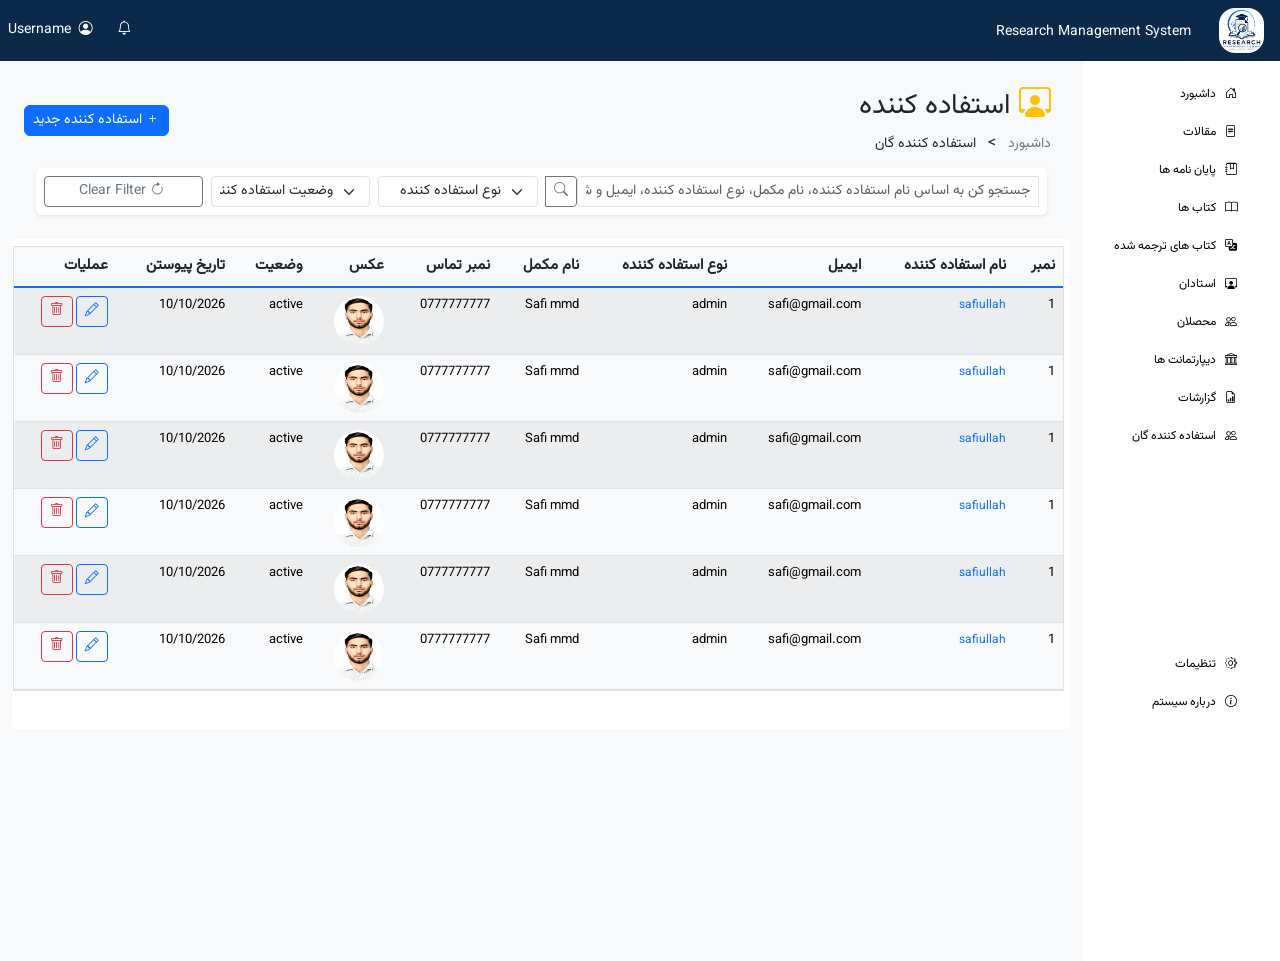
<file: users.html>
<!doctype html>
<html lang="fa" dir="rtl">
  <head>
    <meta charset="UTF-8" />
    <meta name="viewport" content="width=device-width, initial-scale=1.0" />
    <title>Theses</title>
    <link rel="icon" type="image/x-icon" href="img/rms.png" />
    <link rel="stylesheet" href="css/bootstrap.min.css" />
    <link rel="stylesheet" href="css/bootstrap-icons.css" />
    <link rel="stylesheet" href="style.css" />
    <script
      src="https://cdn.jsdelivr.net/npm/bootstrap@5.3.8/dist/js/bootstrap.bundle.min.js"
      integrity="sha384-FKyoEForCGlyvwx9Hj09JcYn3nv7wiPVlz7YYwJrWVcXK/BmnVDxM+D2scQbITxI"
      crossorigin="anonymous"
    ></script>
    <style>
      .font14 {
        font-size: 13px;
      }
    </style>
  </head>
  <body class="">
    <nav
      class="navbar navbar-expand-lg navbar-light justify-content-between p-2 text-white position-sticky top-0 w-100"
      style="background-color: #0b2a4a"
    >
      <div>
        <img
          src="img/rms.png"
          alt=""
          width="45px"
          height="45px"
          class="rounded-4 mx-2"
          onclick=""
        />
        <span class="navbar-brand text-white mb-0 h1" style="font-size: 14px"
          >Research Management System</span
        >
      </div>
      <div class="d-flex align-items-center fs-14 gap-3">
        <i class="bi bi-bell"></i>

        <span><i class="bi bi-person-circle m-2"></i>Username</span>
      </div>
    </nav>
    <div class="d-flex flex-row">
      <div class="vh-100 stick" style="width: 200px; background-color: #ffffff">
        <nav
          class="sidebar d-flex justify-content-start flex-column fs-14 vh-100 p-1"
          style="position: sticky; top: 0"
        >
          <ul>
            <li>
              <a href="dashboard.html"
                ><i class="bi bi-house-door"></i>داشبورد</a
              >
            </li>
            <li>
              <a href="article.html"><i class="bi bi-file-text"></i> مقالات</a>
            </li>
            <li>
              <a href="theses.html"
                ><i class="bi bi-journal-bookmark"> </i>پایان نامه ها</a
              >
            </li>
            <li>
              <a href="books.html"><i class="bi bi-book"></i> کتاب ها</a>
            </li>
            <li>
              <a href="translated_books.html">
                <i class="bi bi-translate"> </i>کتاب های ترجمه شده
              </a>
            </li>
            <li>
              <a href="teachers.html"
                ><i class="bi bi-person-workspace"> </i>استادان</a
              >
            </li>
            <li>
              <a href="students.html"><i class="bi bi-people"> </i>محصلان</a>
            </li>
            <li>
              <a href="departments.html"
                ><i class="bi bi-bank"></i> دیپارتمانت ها</a
              >
            </li>
            <li>
              <a href="reports.html">
                <i class="bi bi-file-earmark-bar-graph"></i> گزارشات
              </a>
            </li>
            <li>
              <a href="users.html"
                ><i class="bi bi-people"> </i>استفاده کننده گان</a
              >
            </li>

            <li style="margin-top: 190px">
              <a href=""><i class="bi bi-gear"> </i>تنظیمات</a>
            </li>
            <li>
              <a href=""><i class="bi bi-info-circle"> </i>درباره سیستم</a>
            </li>
          </ul>
        </nav>
      </div>
      <!-- right side -->

      <div
        class="container-fluid p-2 bg-light"
        style="width: calc(100% - 180px); padding-bottom: 20px; margin: 0px"
      >
        <div class="d-flex flex-column p-3">
          <div
            class="header mb-2 d-flex justify-content-between align-items-center"
          >
            <div class="left">
              <h3>
                <span>
                  <i
                    class="bi bi-person-workspace p-2 text-warning rounded align-items-center justify-content-center flex-shrink-0 fs-2"
                  ></i></span
                >استفاده کننده
              </h3>
              <div class="link">
                <a
                  href="dashboard.html"
                  class="text-decoration-none text-secondary mx-2"
                  style="font-size: 14px"
                >
                  داشبورد
                </a>
                &gt;
                <a
                  href="#"
                  class="text-decoration-none text-dark mx-2"
                  style="font-size: 14px"
                >
                  استفاده کننده گان
                </a>
              </div>
            </div>
            <div class="right">
              <!-- Add User Button -->
              <button
                type="button"
                class="btn btn-primary btn-sm rounded modal-button"
                data-bs-toggle="modal"
                data-bs-target="#addStudentModal"
              >
                <i class="bi bi-plus"></i>
                استفاده کننده جدید
              </button>

              <!-- Add User Modal -->
              <div
                class="modal fade"
                id="addStudentModal"
                tabindex="-1"
                aria-labelledby="addStudentModalLabel"
                aria-hidden="true"
                dir="rtl"
              >
                <div class="modal-dialog modal-xl modal-dialog-centered">
                  <div class="modal-content bg-light p-3">
                    <!-- Modal Header -->
                    <div class="modal-header border-0">
                      <h5 class="modal-title" id="addStudentModalLabel">
                        اضافه نمودن استفاده کننده
                      </h5>

                      <button
                        type="button"
                        class="btn-close ms-0 me-auto"
                        data-bs-dismiss="modal"
                        aria-label="Close"
                      ></button>
                    </div>

                    <!-- Form fields for adding a new user -->
                    <form
                      class="bg-white p-3 rounded-3 shadow-sm"
                      action="teachers.html"
                      method="POST"
                      enctype="multipart/form-data"
                    >
                      <!-- Modal Body -->
                      <div class="modal-body">
                        <div class="row g-4">
                          <!-- نام مکمل -->
                          <div class="col-md-6">
                            <label for="full_name" class="form-label">
                              نام مکمل
                            </label>

                            <input
                              type="text"
                              class="form-control custom-modal-input font14"
                              id="full_name"
                              name="full_name"
                              required
                            />
                          </div>

                          <!-- نام استفاده کننده -->
                          <div class="col-md-6">
                            <label for="username" class="form-label">
                              نام استفاده کننده
                            </label>

                            <input
                              type="text"
                              class="form-control custom-modal-input font14"
                              id="username"
                              name="username"
                              required
                            />
                          </div>

                          <!-- ایمیل -->
                          <div class="col-md-6">
                            <label for="email" class="form-label">
                              ایمیل
                            </label>

                            <input
                              type="email"
                              class="form-control custom-modal-input font14"
                              id="email"
                              name="email"
                              required
                            />
                          </div>

                          <!-- دیپارتمنت -->
                          <div class="col-md-6">
                            <label for="department" class="form-label">
                              دیپارتمنت
                            </label>

                            <select
                              class="form-select custom-modal-input font14"
                              id="department"
                              name="department"
                              required
                            >
                              <option value="" selected disabled>
                                دیپارتمنت را انتخاب کنید
                              </option>

                              <option value="Computer Science">
                                کمپیوتر ساینس
                              </option>

                              <option value="Information Technology">
                                تکنالوژی معلوماتی
                              </option>

                              <option value="Information Systems">
                                سیستم های معلوماتی
                              </option>
                            </select>
                          </div>

                          <!-- نمبر تماس -->
                          <div class="col-md-6">
                            <label for="contact" class="form-label">
                              نمبر تماس
                            </label>

                            <input
                              type="text"
                              class="form-control custom-modal-input font14"
                              id="contact"
                              name="contact"
                              required
                            />
                          </div>

                          <!-- نوع استفاده کننده -->
                          <div class="col-md-6">
                            <label for="user_type" class="form-label">
                              نوع استفاده کننده
                            </label>

                            <select
                              class="form-select custom-modal-input font14"
                              id="user_type"
                              name="user_type"
                              required
                            >
                              <option value="" selected disabled>
                                نوع استفاده کننده را انتخاب کنید
                              </option>

                              <option value="Admin">ادمین</option>

                              <option value="User">استفاده کننده</option>
                            </select>
                          </div>

                          <!-- عکس -->
                          <div class="col-md-6">
                            <label for="image" class="form-label"> عکس </label>

                            <input
                              type="file"
                              class="form-control custom-modal-input font14"
                              id="image"
                              name="image"
                              accept="image/*"
                            />
                          </div>

                          <!-- وضعیت استفاده کننده -->
                          <div class="col-md-6">
                            <label for="status" class="form-label">
                              وضعیت استفاده کننده
                            </label>

                            <select
                              class="form-select custom-modal-input font14"
                              id="status"
                              name="status"
                              required
                            >
                              <option value="" selected disabled>
                                وضعیت استفاده کننده را انتخاب کنید
                              </option>

                              <option value="Active">فعال</option>

                              <option value="Inactive">غیر فعال</option>
                            </select>
                          </div>

                          <!-- تاریخ پیوستن -->
                          <div class="col-md-6">
                            <label for="join_date" class="form-label">
                              تاریخ پیوستن
                            </label>

                            <input
                              type="date"
                              class="form-control custom-modal-input font14"
                              id="join_date"
                              name="join_date"
                            />
                          </div>

                          <!-- پسورد -->
                          <div class="col-md-6">
                            <label for="password" class="form-label">
                              پسورد
                            </label>

                            <input
                              type="password"
                              class="form-control custom-modal-input font14"
                              id="password"
                              name="password"
                              required
                            />
                          </div>
                        </div>
                      </div>
                    </form>

                    <!-- Modal Footer -->
                    <div class="modal-footer border-0">
                      <!-- Cancel -->
                      <button
                        type="button"
                        class="btn btn-outline-primary cancel-modal-btn font14"
                        data-bs-dismiss="modal"
                      >
                        <i class="bi bi-x-lg"></i>
                        لغو
                      </button>

                      <!-- Save -->
                      <button
                        type="submit"
                        class="btn btn-primary save-modal-btn font14"
                      >
                        <i class="bi bi-save"></i>
                        ذخیره استفاده کننده
                      </button>
                    </div>
                  </div>
                </div>
              </div>
            </div>
          </div>
          <div class="container-fluid py-1 mb-0">
            <div class="card border-0 shadow-sm">
              <div class="card-body p-2">
                <div class="row g-2 align-items-center">
                  <!-- Search -->
                  <div class="col-12 col-lg-6">
                    <div class="input-group input-group-sm">
                      <input
                        type="text"
                        class="form-control"
                        placeholder="جستجو کن به اساس نام استفاده کننده، نام مکمل، نوع استفاده کننده، ایمیل و شماره تماس ..."
                      />
                      <button class="btn btn-outline-secondary" type="button">
                        <i class="bi bi-search"></i>
                      </button>
                    </div>
                  </div>

                  <!-- User Type -->
                  <div class="col-12 col-sm-4 col-lg-2">
                    <select class="form-select form-select-sm">
                      <option selected>نوع استفاده کننده</option>
                      <option>ادمین</option>
                      <option>استاد</option>
                      <option>محصل</option>
                    </select>
                  </div>
                  <!-- User Statue -->
                  <div class="col-12 col-sm-4 col-lg-2">
                    <select class="form-select form-select-sm">
                      <option selected>وضعیت استفاده کننده</option>
                      <option>فعال</option>
                      <option>غیر فعال</option>
                    </select>
                  </div>
                  <!-- Clear -->
                  <div class="col-12 col-lg-2">
                    <button
                      type="button"
                      class="btn btn-outline-secondary btn-sm w-100"
                    >
                      <i class="bi bi-arrow-clockwise me-1"></i>
                      Clear Filter
                    </button>
                  </div>
                </div>
              </div>
            </div>
          </div>
        </div>
        <div
          class="p-1 m-1 table-scroll card border-0 shadow-md"
          style="height: 490px; overflow-y: auto"
        >
          <table
            class="table table-light table-hover border border-1 table-striped"
          >
            <thead class="table-primary border-bottom-5 border-top">
              <tr>
                <th>نمبر</th>
                <th>نام استفاده کننده</th>
                <th>ایمیل</th>
                <th>نوع استفاده کننده</th>
                <th>نام مکمل</th>
                <th>نمبر تماس</th>
                <th>عکس</th>
                <th>وضعیت</th>
                <th>تاریخ پیوستن</th>
                <th>عملیات</th>
              </tr>
            </thead>

            <tbody class="table-body table-striped table-hover border-bottom">
              <tr>
                <td>1</td>
                <td>
                  <a href="profile.html" class="text-primary">safiullah</a>
                </td>
                <td>safi@gmail.com</td>
                <td>admin</td>
                <td>Safi mmd</td>
                <td>0777777777</td>
                <td>
                  <img
                    src="img/Myphoto.JPG"
                    alt=""
                    width="50px"
                    height="50px"
                    class="rounded-5"
                  />
                </td>
                <td>active</td>
                <td><data value="">10/10/2026</data></td>

                <td>
                  <button class="btn btn-sm border-primary text-primary">
                    <i class="bi bi-pencil"></i>
                  </button>
                  <button class="btn btn-sm border-danger text-danger">
                    <i class="bi bi-trash"></i>
                  </button>
                </td>
              </tr>
              <tr>
                <td>1</td>
                <td>
                  <a href="profile.html" class="text-primary">safiullah</a>
                </td>
                <td>safi@gmail.com</td>
                <td>admin</td>
                <td>Safi mmd</td>
                <td>0777777777</td>
                <td>
                  <img
                    src="img/Myphoto.JPG"
                    alt=""
                    width="50px"
                    height="50px"
                    class="rounded-5"
                  />
                </td>
                <td>active</td>
                <td><data value="">10/10/2026</data></td>

                <td>
                  <button class="btn btn-sm border-primary text-primary">
                    <i class="bi bi-pencil"></i>
                  </button>
                  <button class="btn btn-sm border-danger text-danger">
                    <i class="bi bi-trash"></i>
                  </button>
                </td>
              </tr>

              <tr>
                <td>1</td>
                <td>
                  <a href="profile.html" class="text-primary">safiullah</a>
                </td>
                <td>safi@gmail.com</td>
                <td>admin</td>
                <td>Safi mmd</td>
                <td>0777777777</td>
                <td>
                  <img
                    src="img/Myphoto.JPG"
                    alt=""
                    width="50px"
                    height="50px"
                    class="rounded-5"
                  />
                </td>
                <td>active</td>
                <td><data value="">10/10/2026</data></td>

                <td>
                  <button class="btn btn-sm border-primary text-primary">
                    <i class="bi bi-pencil"></i>
                  </button>
                  <button class="btn btn-sm border-danger text-danger">
                    <i class="bi bi-trash"></i>
                  </button>
                </td>
              </tr>
              <tr>
                <td>1</td>
                <td>
                  <a href="profile.html" class="text-primary">safiullah</a>
                </td>
                <td>safi@gmail.com</td>
                <td>admin</td>
                <td>Safi mmd</td>
                <td>0777777777</td>
                <td>
                  <img
                    src="img/Myphoto.JPG"
                    alt=""
                    width="50px"
                    height="50px"
                    class="rounded-5"
                  />
                </td>
                <td>active</td>
                <td><data value="">10/10/2026</data></td>

                <td>
                  <button class="btn btn-sm border-primary text-primary">
                    <i class="bi bi-pencil"></i>
                  </button>
                  <button class="btn btn-sm border-danger text-danger">
                    <i class="bi bi-trash"></i>
                  </button>
                </td>
              </tr>
              <tr>
                <td>1</td>
                <td>
                  <a href="profile.html" class="text-primary">safiullah</a>
                </td>
                <td>safi@gmail.com</td>
                <td>admin</td>
                <td>Safi mmd</td>
                <td>0777777777</td>
                <td>
                  <img
                    src="img/Myphoto.JPG"
                    alt=""
                    width="50px"
                    height="50px"
                    class="rounded-5"
                  />
                </td>
                <td>active</td>
                <td><data value="">10/10/2026</data></td>

                <td>
                  <button class="btn btn-sm border-primary text-primary">
                    <i class="bi bi-pencil"></i>
                  </button>
                  <button class="btn btn-sm border-danger text-danger">
                    <i class="bi bi-trash"></i>
                  </button>
                </td>
              </tr>
              <tr>
                <td>1</td>
                <td>
                  <a href="profile.html" class="text-primary">safiullah</a>
                </td>
                <td>safi@gmail.com</td>
                <td>admin</td>
                <td>Safi mmd</td>
                <td>0777777777</td>
                <td>
                  <img
                    src="img/Myphoto.JPG"
                    alt=""
                    width="50px"
                    height="50px"
                    class="rounded-5"
                  />
                </td>
                <td>active</td>
                <td><data value="">10/10/2026</data></td>

                <td>
                  <button class="btn btn-sm border-primary text-primary">
                    <i class="bi bi-pencil"></i>
                  </button>
                  <button class="btn btn-sm border-danger text-danger">
                    <i class="bi bi-trash"></i>
                  </button>
                </td>
              </tr>
              <!-- Table rows will go here -->
            </tbody>
          </table>
        </div>
      </div>
    </div>
    <!-- d-flex flex-row -->
  </body>
</html>
</file>
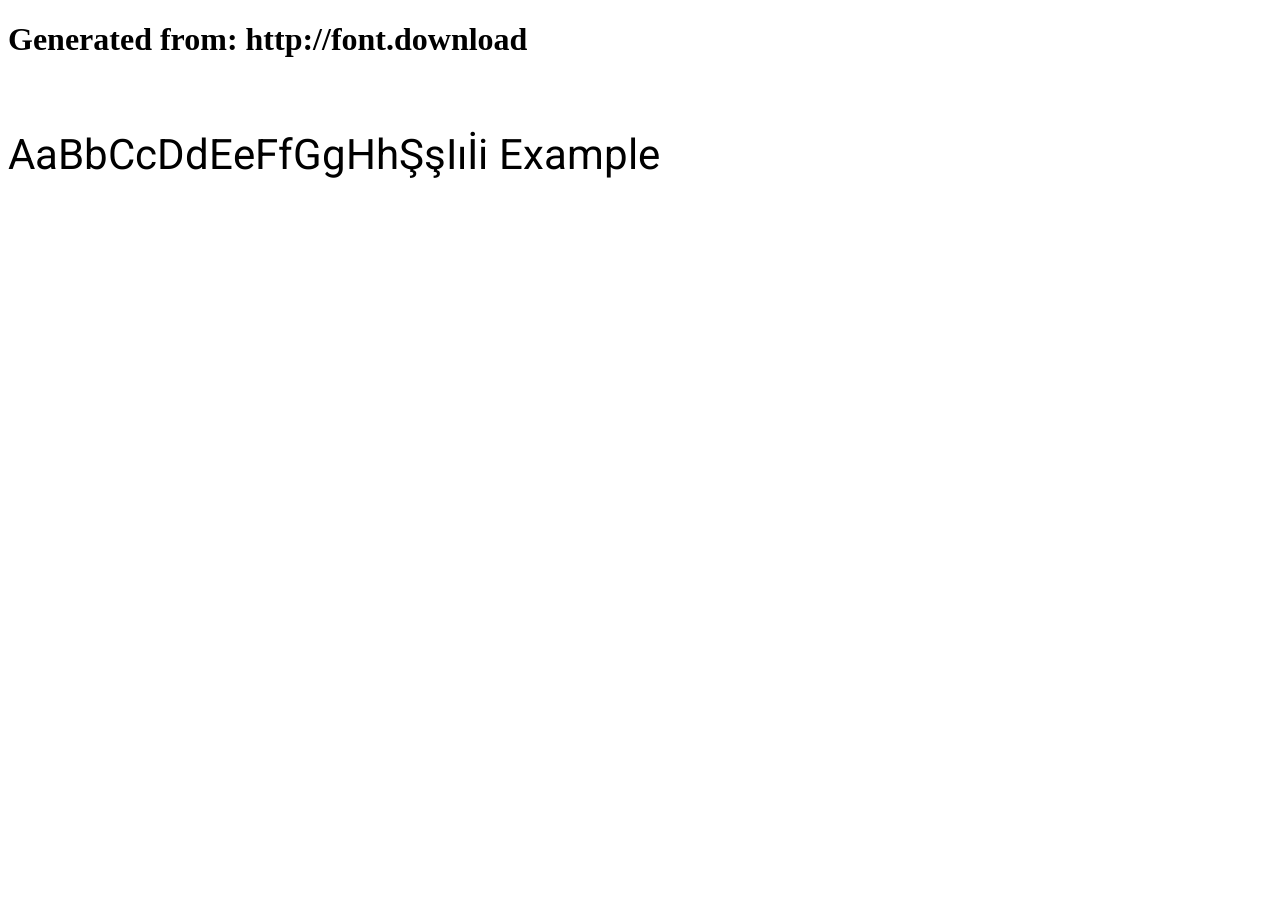
<file: fonts/example.html>
<!DOCTYPE html>
<html xmlns="http://www.w3.org/1999/xhtml">
<head>
    <meta http-equiv="Content-Type" content="text/html; charset=utf-8"/>
    <link rel="stylesheet" type="text/css"
          href="style.css"/>
</head>

<body>

<h1>Generated from: http://font.download</h1><br/>
<h1 style="font-family:'Vazirmatn Regular';font-weight:normal;font-size:42px">AaBbCcDdEeFfGgHhŞşIıİi Example</h1>


</body>
</html>
</file>
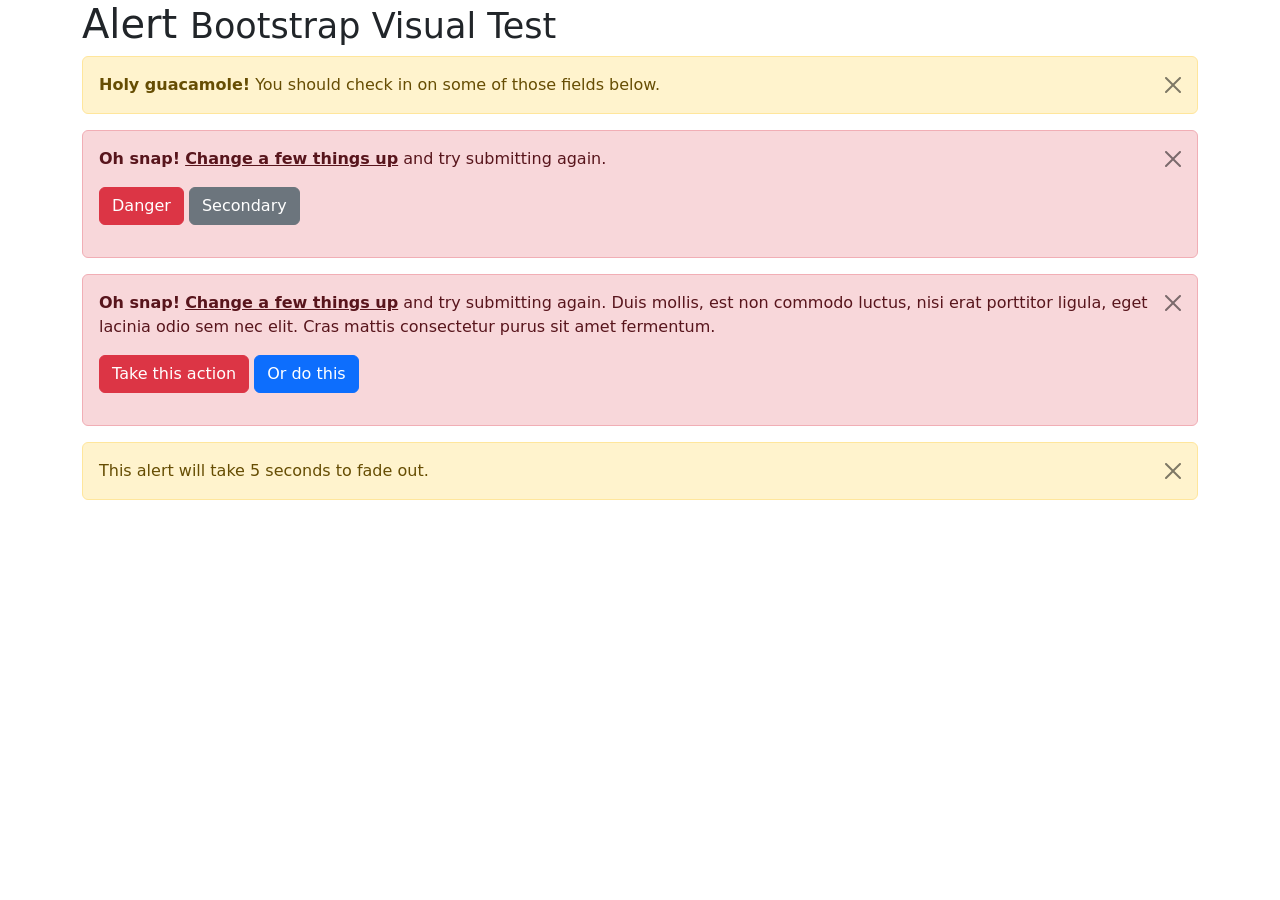
<file: bootstrap-5.3.8/bootstrap-5.3.8/js/tests/visual/alert.html>
<!doctype html>
<html lang="en">
  <head>
    <meta charset="utf-8">
    <meta name="viewport" content="width=device-width, initial-scale=1">
    <link href="../../../dist/css/bootstrap.min.css" rel="stylesheet">
    <title>Alert</title>
  </head>
  <body>
    <div class="container">
      <h1>Alert <small>Bootstrap Visual Test</small></h1>

      <div class="alert alert-warning alert-dismissible fade show" role="alert">
        <button type="button" class="btn-close" data-bs-dismiss="alert" aria-label="Close"></button>
        <strong>Holy guacamole!</strong> You should check in on some of those fields below.
      </div>

      <div class="alert alert-danger alert-dismissible fade show" role="alert">
        <button type="button" class="btn-close" data-bs-dismiss="alert" aria-label="Close"></button>
        <p>
          <strong>Oh snap!</strong> <a href="#" class="alert-link">Change a few things up</a> and try submitting again.
        </p>
        <p>
          <button type="button" class="btn btn-danger">Danger</button>
          <button type="button" class="btn btn-secondary">Secondary</button>
        </p>
      </div>

      <div class="alert alert-danger alert-dismissible fade show" role="alert">
        <button type="button" class="btn-close" data-bs-dismiss="alert" aria-label="Close"></button>
        <p>
          <strong>Oh snap!</strong> <a href="#" class="alert-link">Change a few things up</a> and try submitting again. Duis mollis, est non commodo luctus, nisi erat porttitor ligula, eget lacinia odio sem nec elit. Cras mattis consectetur purus sit amet fermentum.
        </p>
        <p>
          <button type="button" class="btn btn-danger">Take this action</button>
          <button type="button" class="btn btn-primary">Or do this</button>
        </p>
      </div>

      <div class="alert alert-warning alert-dismissible fade show" role="alert" style="transition-duration: 5s;">
        <button type="button" class="btn-close" data-bs-dismiss="alert" aria-label="Close"></button>
        This alert will take 5 seconds to fade out.
      </div>
    </div>

    <script src="../../../dist/js/bootstrap.bundle.js"></script>
  </body>
</html>
</file>
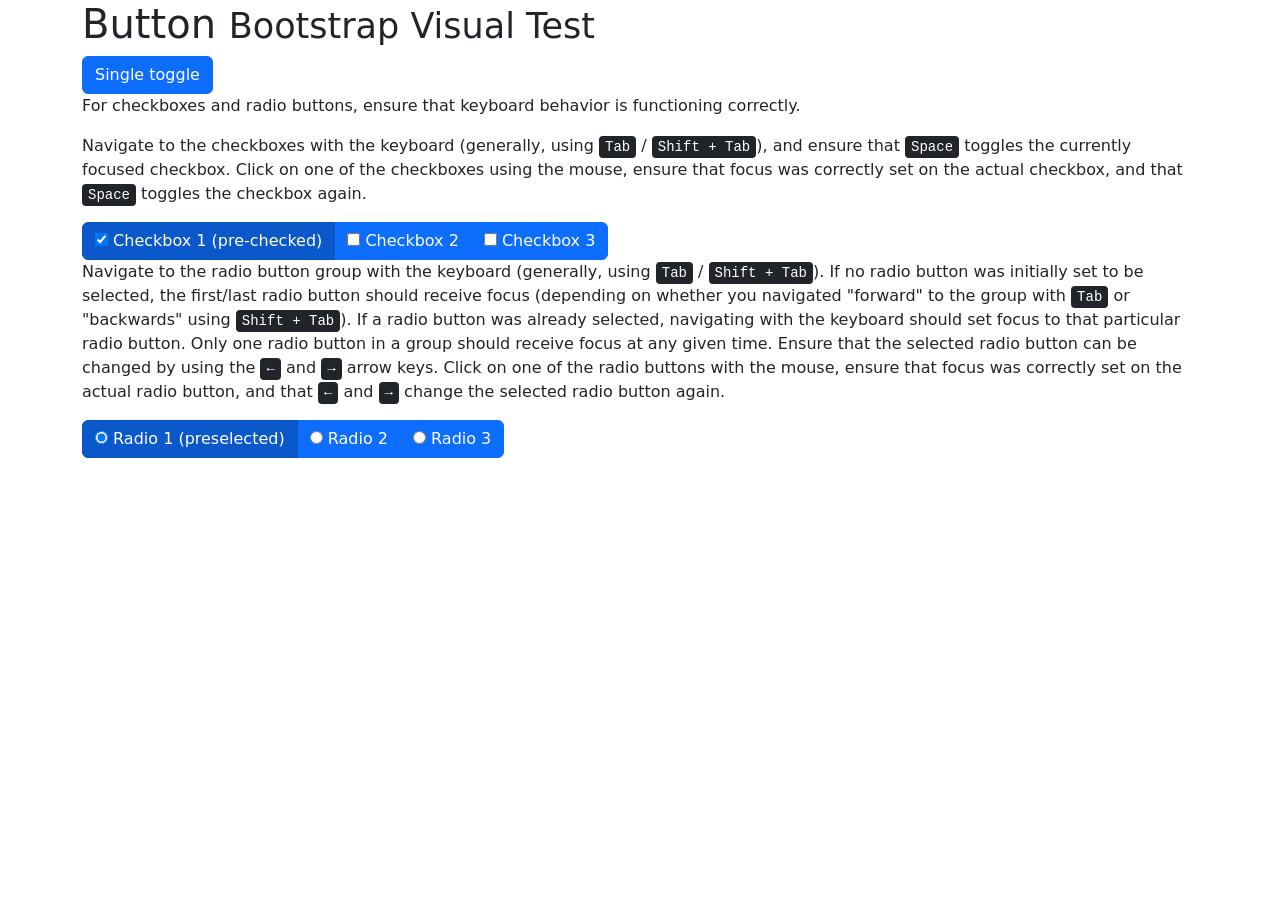
<file: bootstrap-5.3.8/bootstrap-5.3.8/js/tests/visual/button.html>
<!doctype html>
<html lang="en">
  <head>
    <meta charset="utf-8">
    <meta name="viewport" content="width=device-width, initial-scale=1">
    <link href="../../../dist/css/bootstrap.min.css" rel="stylesheet">
    <title>Button</title>
  </head>
  <body>
    <div class="container">
      <h1>Button <small>Bootstrap Visual Test</small></h1>

      <button type="button" class="btn btn-primary" data-bs-toggle="button" aria-pressed="false" autocomplete="off">
        Single toggle
      </button>

      <p>For checkboxes and radio buttons, ensure that keyboard behavior is functioning correctly.</p>
      <p>Navigate to the checkboxes with the keyboard (generally, using <kbd>Tab</kbd> / <kbd><kbd>Shift</kbd> + <kbd>Tab</kbd></kbd>), and ensure that <kbd>Space</kbd> toggles the currently focused checkbox. Click on one of the checkboxes using the mouse, ensure that focus was correctly set on the actual checkbox, and that <kbd>Space</kbd> toggles the checkbox again.</p>

      <div class="btn-group" data-bs-toggle="buttons">
        <label class="btn btn-primary active">
          <input type="checkbox" checked autocomplete="off"> Checkbox 1 (pre-checked)
        </label>
        <label class="btn btn-primary">
          <input type="checkbox" autocomplete="off"> Checkbox 2
        </label>
        <label class="btn btn-primary">
          <input type="checkbox" autocomplete="off"> Checkbox 3
        </label>
      </div>

      <p>Navigate to the radio button group with the keyboard (generally, using <kbd>Tab</kbd> / <kbd><kbd>Shift</kbd> + <kbd>Tab</kbd></kbd>). If no radio button was initially set to be selected, the first/last radio button should receive focus (depending on whether you navigated "forward" to the group with <kbd>Tab</kbd> or "backwards" using <kbd><kbd>Shift</kbd> + <kbd>Tab</kbd></kbd>). If a radio button was already selected, navigating with the keyboard should set focus to that particular radio button. Only one radio button in a group should receive focus at any given time.  Ensure that the selected radio button can be changed by using the <kbd>←</kbd> and <kbd>→</kbd> arrow keys. Click on one of the radio buttons with the mouse,  ensure that focus was correctly set on the actual radio button, and that <kbd>←</kbd> and <kbd>→</kbd> change the selected radio button again.</p>

      <div class="btn-group" data-bs-toggle="buttons">
        <label class="btn btn-primary active">
          <input type="radio" name="options" id="option1" autocomplete="off" checked> Radio 1 (preselected)
        </label>
        <label class="btn btn-primary">
          <input type="radio" name="options" id="option2" autocomplete="off"> Radio 2
        </label>
        <label class="btn btn-primary">
          <input type="radio" name="options" id="option3" autocomplete="off"> Radio 3
        </label>
      </div>
    </div>

    <script src="../../../dist/js/bootstrap.bundle.js"></script>
  </body>
</html>
</file>
<file: style.css>
* {
  margin: 0;
  padding: 0;
  box-sizing: border-box;
}
@font-face {
  font-family: "Sahel";
  src: url("fonts/Vazirmatn-VariableFont_wght.ttf") format("truetype");
  font-weight: normal;
  font-style: normal;
}

body {
  font-family: Sahel, sans-serif;
}
body {
  overflow: hidden;
  margin: 0;
  min-height: 100vh;
  background-color: #f5f7fa;
}

.scroll {
  height: calc(100vh - 66px);
  overflow-y: auto;
  overflow-x: hidden;
  padding-bottom: 5px;
}
.sidebar {
  scroll-behavior: none;
  overflow-y: auto;
  background-color: #ffffff;
  color: black;
  position: fixed;
  top: 0;
  padding: 12px 0;
}
div.stick {
  position: sticky;
  top: 0;
}

/* Each menu item */
.sidebar ul li {
  display: flex;
  align-items: center;
  margin: 0;
  padding: 10px 5px; /* small left space */
}

/* Icons */
.sidebar ul li i {
  width: 30px;
  margin: 0 15px 0 0; /* controls space between icon and text */
  text-align: center;
}

ul {
  display: flex;
  flex-direction: column;
  justify-content: start;
  font-size: 12px;
  list-style: none;
  padding: 0;
  margin: 10px 10px;
}
li {
  display: flex;
  flex-direction: row;
  cursor: pointer;
}
li:hover {
  background-color: #000066;
  border-radius: 10px;
  color: #fff;
}
a {
  font-size: 12px;
  text-decoration: none;
  color: inherit;
  box-sizing: content-box;
}

p span {
  font-size: 28px;
  padding-bottom: 0px;
}
.fs-14 {
  font-size: 14px;
}
div.card:hover {
  box-shadow: 0 4px 8px rgba(0, 0, 0, 0.2);
  transform: translateY(-2px);
  transition: all 0.3s ease-in-out;
}

.sidebar {
  scroll-behavior: none;
  background-color: #ffffff;
  color: black;
  position: fixed;
  top: 0;
  padding: 12px 0;
}
div.stick {
  position: sticky;
  top: 0;
}

/* Each menu item */
.sidebar ul li {
  display: flex;
  align-items: center;
  margin: 0;
  padding: 10px 5px; /* small left space */
}

/* Icons */
.sidebar ul li i {
  width: 30px;
  margin: 0 15px 0 0; /* controls space between icon and text */
  text-align: center;
}

ul {
  display: flex;
  flex-direction: column;
  justify-content: start;
  font-size: 12px;
  list-style: none;
  padding: 0;
  margin: 10px 10px;
}
li {
  display: flex;
  flex-direction: row;
  cursor: pointer;
}
li:hover {
  background-color: #000066;
  border-radius: 10px;
  color: #fff;
}
ul li a {
  font-size: 12px;
  text-decoration: none;
  display: flex;
  align-items: center;
  width: 100%;
  color: inherit;
  box-sizing: content-box;
}

p span {
  font-size: 28px;
  padding-bottom: 0px;
}
.fs-14 {
  font-size: 14px;
}
div.card:hover {
  box-shadow: 0 4px 8px rgba(0, 0, 0, 0.2);
  transform: translateY(-2px);
  transition: all 0.3s ease-in-out;
}

div.card:hover {
  box-shadow: 0 4px 8px rgba(0, 0, 0, 0.2);
  transform: translateY(-2px);
  transition: all 0.3s ease-in-out;
}
tbody {
  overflow-y: auto;
  scroll-behavior: smooth;
  font-size: 13px;
}
thead {
  font-size: 15px;
}

.table-scroll {
  max-height: 600px;
  overflow-y: scroll;
  overflow-x: hidden;
  position: relative;
}

.table-scroll table {
  width: 100%;
  margin: 3px !important;
  border-collapse: separate;
  border-spacing: 0;
}

/* IMPORTANT: only TH is sticky */
.table-scroll thead th {
  position: sticky;
  top: 0 !important;
  z-index: 1000;

  background-color: #f8f9fa !important;
  color: #212529 !important;

  border-bottom: 2px solid #0d6efd;
}

/* Keep body below header */
.table-scroll tbody {
  position: relative;
  z-index: 0;
}
</file>
<file: fonts/style.css>
/* #### Generated By: http://font.download #### */

    @font-face {
    font-family: 'Vazirmatn Regular';
    font-style: normal;
    font-weight: normal;
    src: local('Vazirmatn Regular'), url('Vazirmatn[wght].woff') format('woff');
    }
</file>
